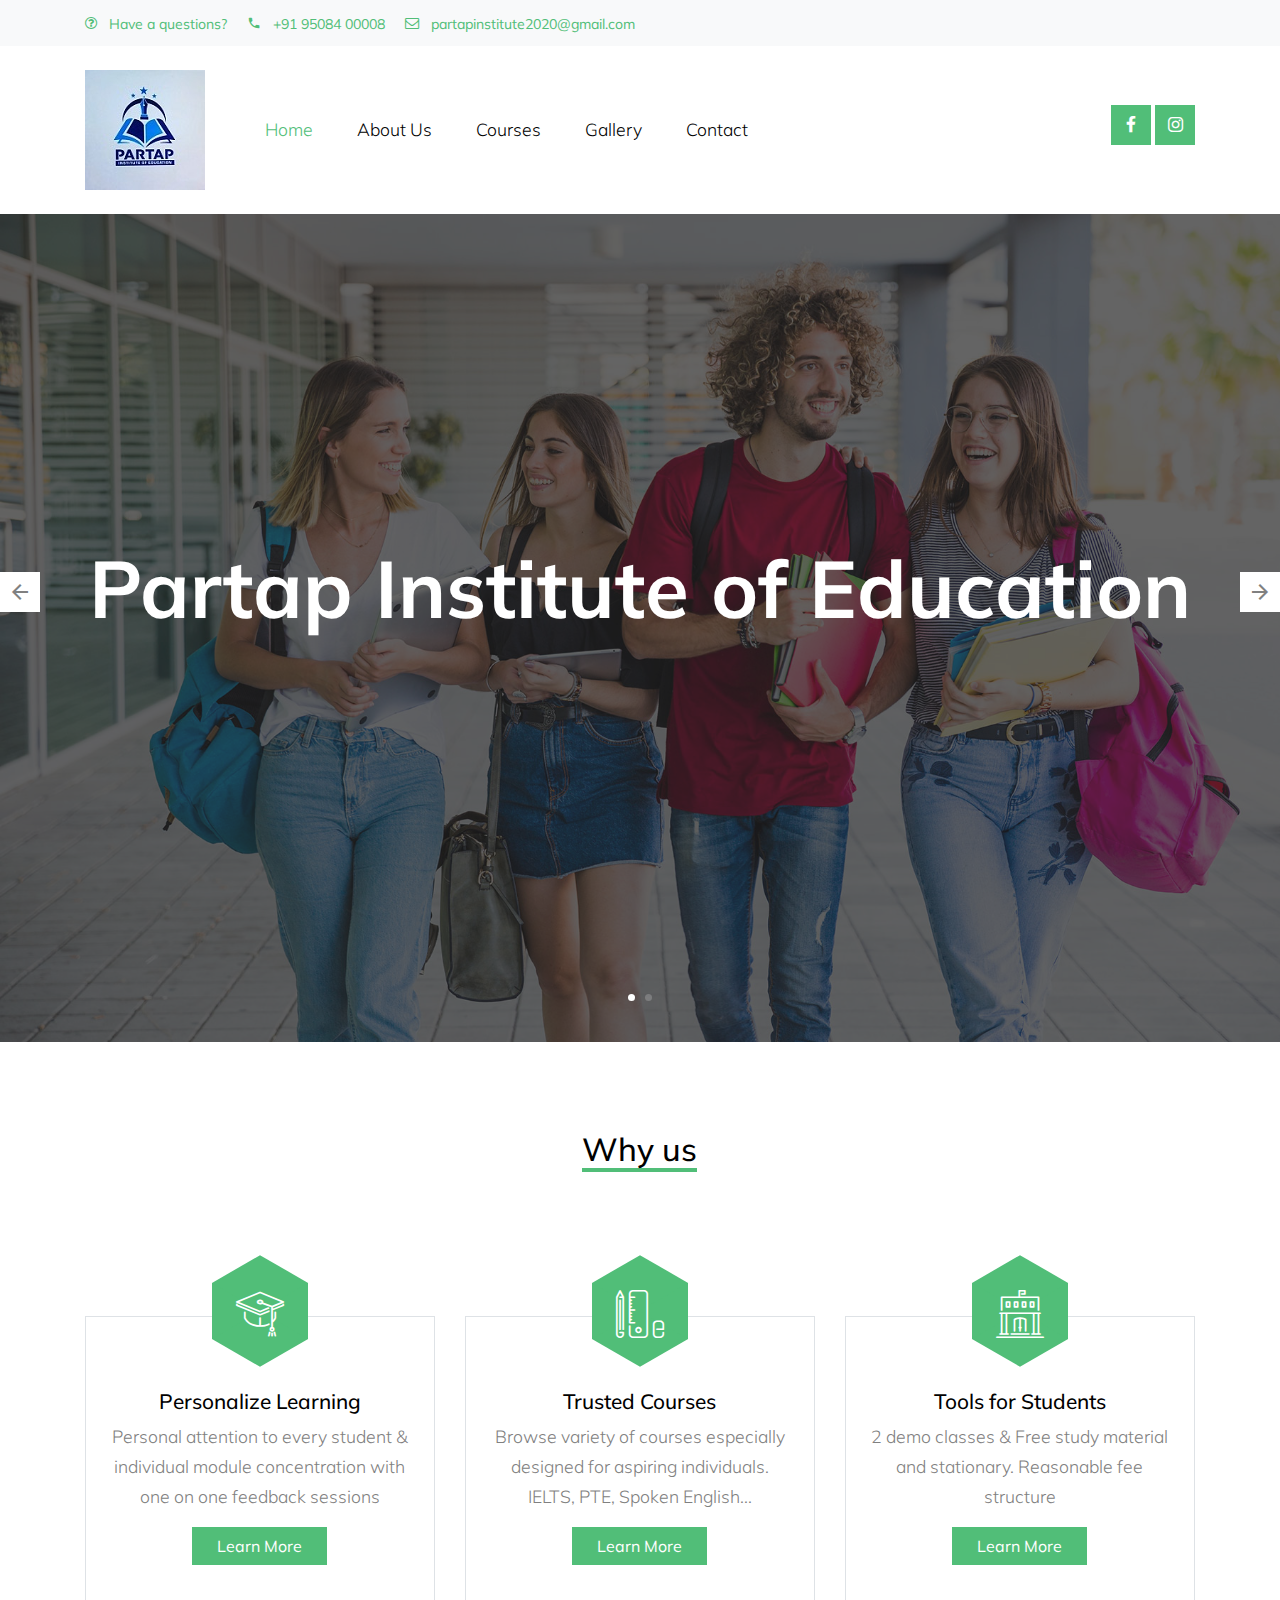
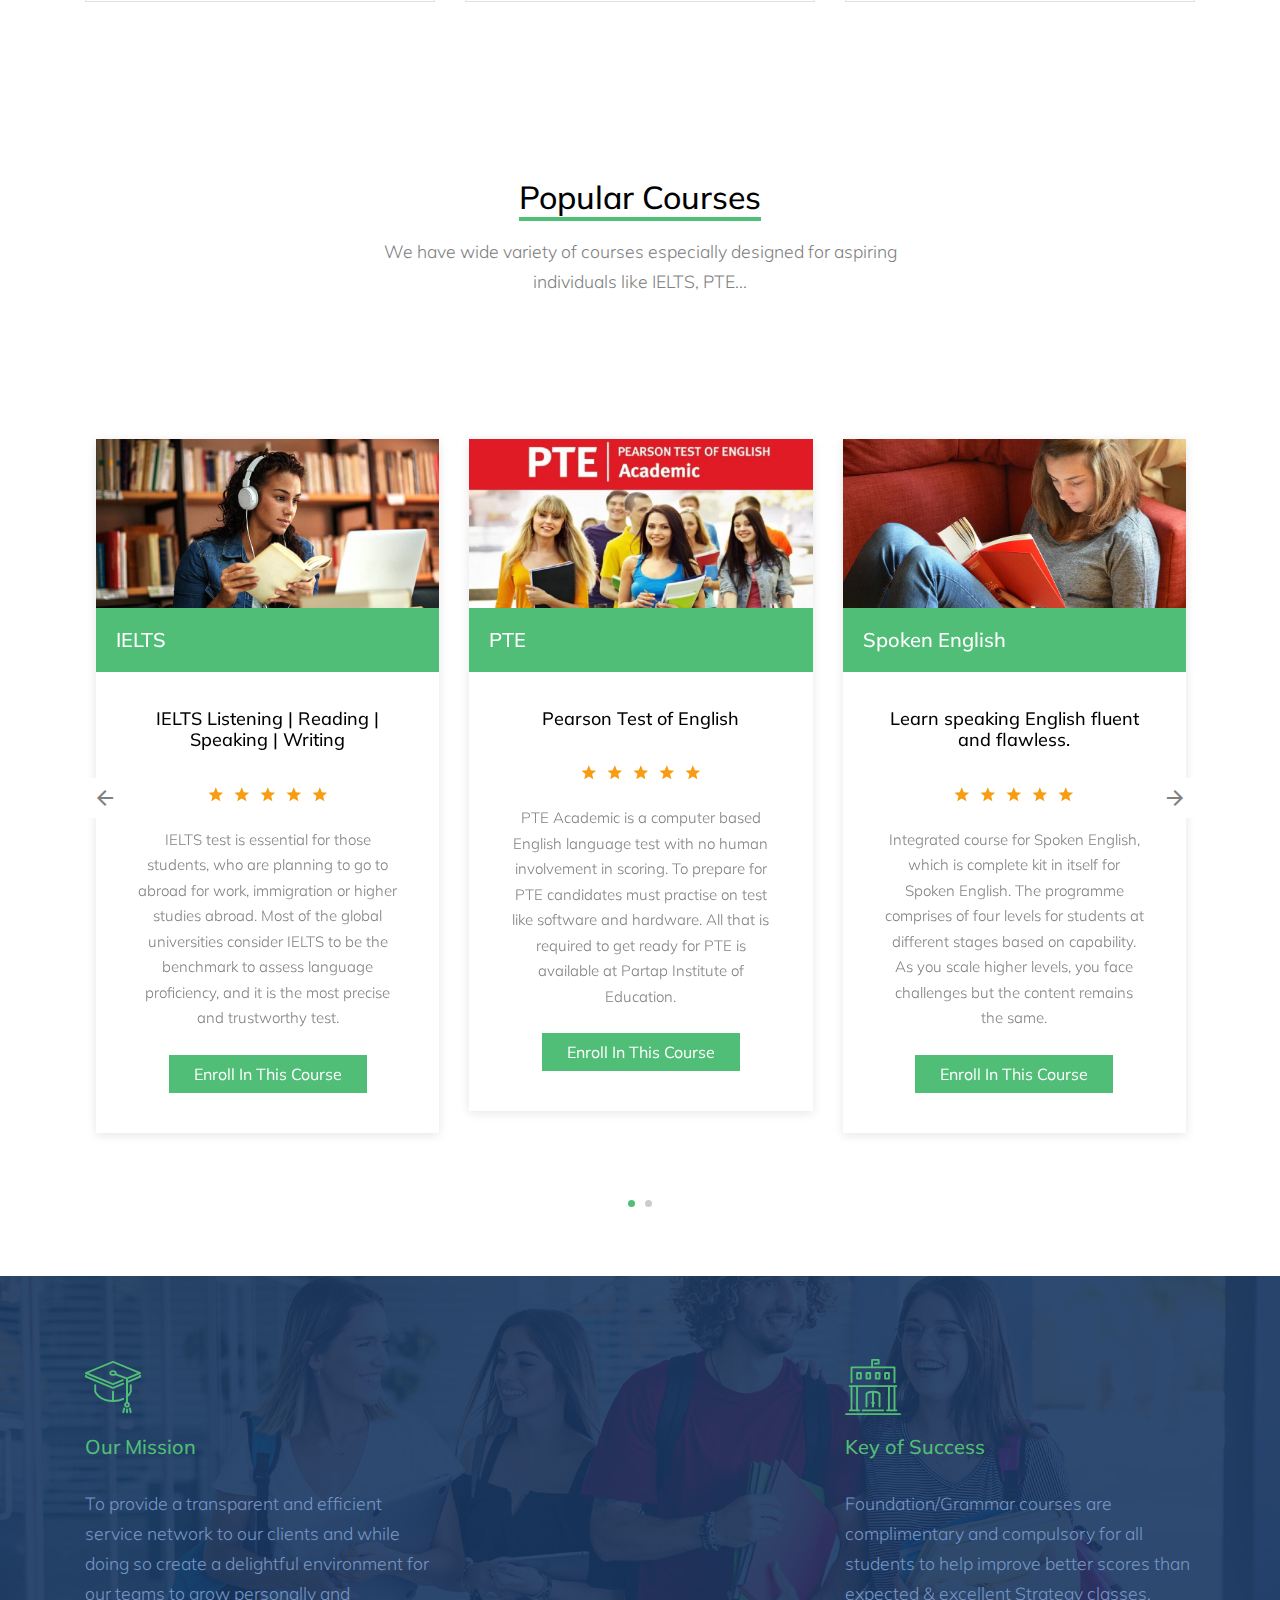
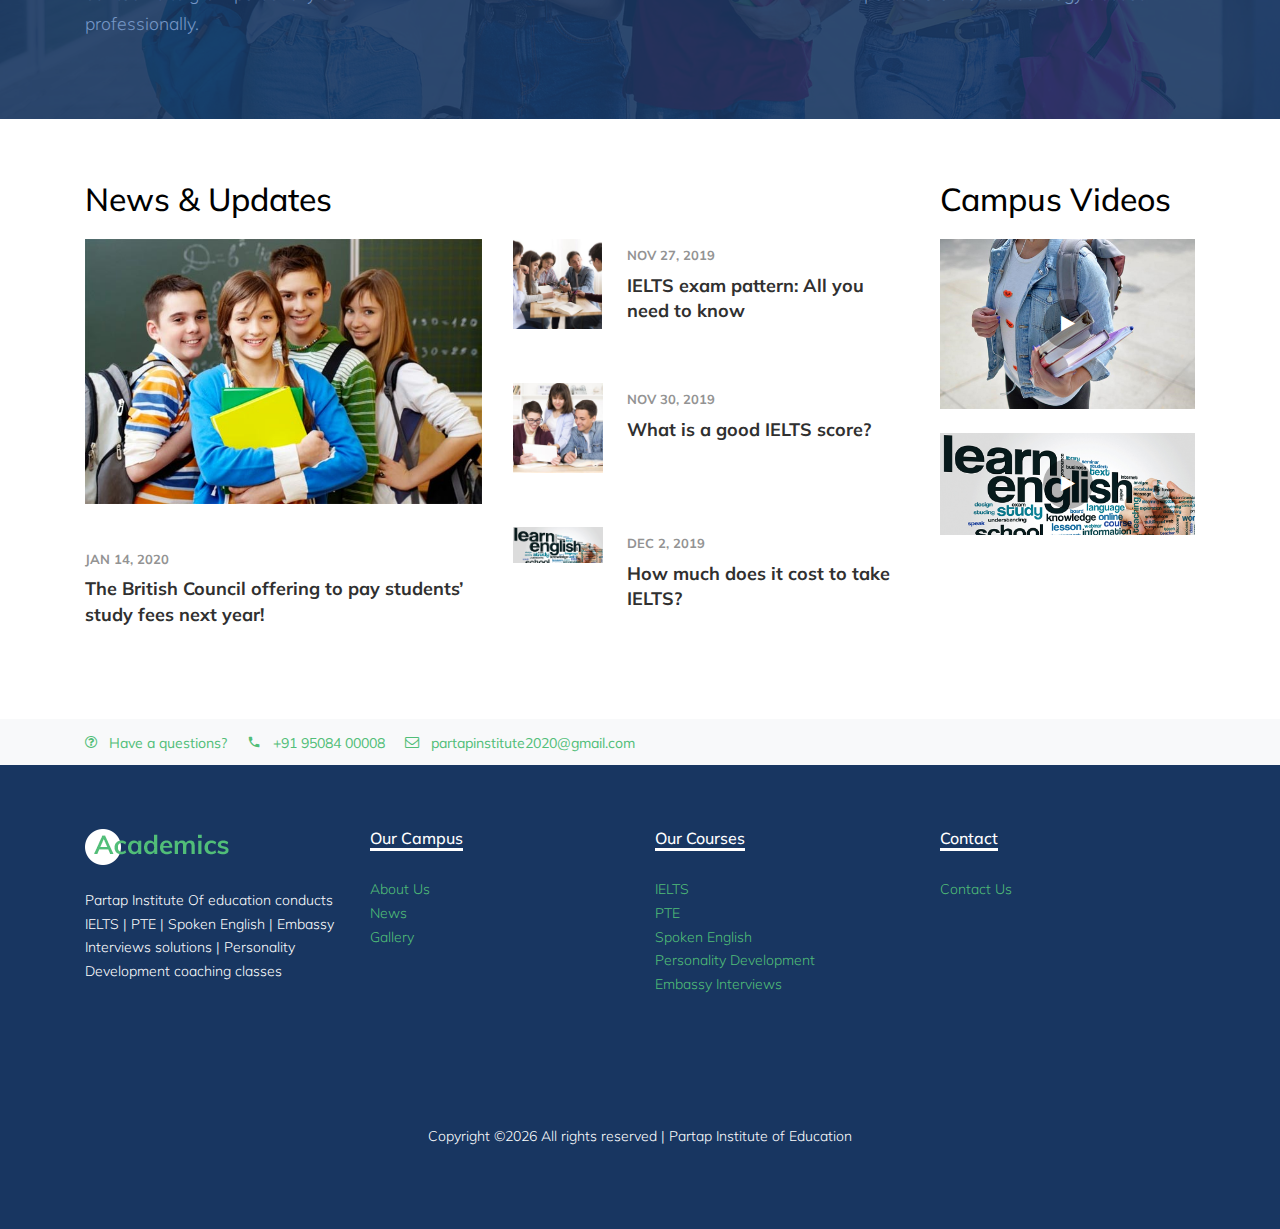
<file: index.html>
<!DOCTYPE html>
<html lang="en">

<head>
  <title>Partap Institute of Education</title>
  <meta charset="utf-8">
  <meta name="viewport" content="width=device-width, initial-scale=1, shrink-to-fit=no">


  <link href="https://fonts.googleapis.com/css?family=Muli:300,400,700,900" rel="stylesheet">
  <link rel="stylesheet" href="fonts/icomoon/style.css">

  <link rel="stylesheet" href="css/bootstrap.min.css">
  <link rel="stylesheet" href="css/jquery-ui.css">
  <link rel="stylesheet" href="css/owl.carousel.min.css">
  <link rel="stylesheet" href="css/owl.theme.default.min.css">
  <link rel="stylesheet" href="css/owl.theme.default.min.css">

  <link rel="stylesheet" href="css/jquery.fancybox.min.css">

  <link rel="stylesheet" href="css/bootstrap-datepicker.css">

  <link rel="stylesheet" href="fonts/flaticon/font/flaticon.css">

  <link rel="stylesheet" href="css/aos.css">
  <link href="css/jquery.mb.YTPlayer.min.css" media="all" rel="stylesheet" type="text/css">

  <link rel="stylesheet" href="css/style.css">



</head>

<body data-spy="scroll" data-target=".site-navbar-target" data-offset="300">

  <div class="site-wrap">

    <div class="site-mobile-menu site-navbar-target">
      <div class="site-mobile-menu-header">
        <div class="site-mobile-menu-close mt-3">
          <span class="icon-close2 js-menu-toggle"></span>
        </div>
      </div>
      <div class="site-mobile-menu-body"></div>
    </div>


    <div class="py-2 bg-light">
      <div class="container">
        <div class="row align-items-center">
          <div class="col-lg-9 d-none d-lg-block">
            <a href="#" class="small mr-3"><span class="icon-question-circle-o mr-2"></span> Have a questions?</a> 
            <a href="tel:+919508400008" class="small mr-3"><span class="icon-phone2 mr-2"></span> +91 95084 00008</a> 
            <a href="mailto:partapinstitute2020@gmail.com" class="small mr-3"><span class="icon-envelope-o mr-2"></span> partapinstitute2020@gmail.com</a> 
          </div>
         
        </div>
      </div>
    </div>
    <header class="site-navbar py-4 js-sticky-header site-navbar-target" role="banner">

      <div class="container">
        <div class="d-flex align-items-center">
          <div class="site-logo">
            <a href="index.html" class="d-block">
              <img src="images/logopioe.jpg" alt="Image" class="img-fluid">
            </a>
          </div>
          <div class="mr-auto">
            <nav class="site-navigation position-relative text-right" role="navigation">
              <ul class="site-menu main-menu js-clone-nav mr-auto d-none d-lg-block">
                <li class="active">
                  <a href="index.html" class="nav-link text-left">Home</a>
                </li>
                <li><a href="about.html" class="nav-link text-left">About Us</a></li>
                <li>
                  <a href="courses.html" class="nav-link text-left">Courses</a>
                </li>
				<li>
                  <a href="gallery.html" class="nav-link text-left">Gallery</a>
                </li>
                <li>
                    <a href="contact.html" class="nav-link text-left">Contact</a>
                  </li>
              </ul>                                                                                                                                                                                                                                                                                          </ul>
            </nav>

          </div>
          <div class="ml-auto">
            <div class="social-wrap">
              <a href="https://www.facebook.com/pioeielts/"><span class="icon-facebook"></span></a>
              
              <a href="https://www.instagram.com/ielts_institute__/"><span class="icon-instagram"></span></a>

              <a href="#" class="d-inline-block d-lg-none site-menu-toggle js-menu-toggle text-black"><span
                class="icon-menu h3"></span></a>
            </div>
          </div>
         
        </div>
      </div>
    </header>

    
    <div class="hero-slide owl-carousel site-blocks-cover">
      <div class="intro-section" style="background-image: url('images/hero_1.jpg');">
        <div class="container">
          <div class="row align-items-center">
            <div class="col-lg-12 mx-auto text-center" data-aos="fade-up">
              <h1>Partap Institute of Education</h1>
            </div>
          </div>
        </div>
      </div>

      <div class="intro-section" style="background-image: url('images/course_5.jpg');">
        <div class="container">
          <div class="row align-items-center">
            <div class="col-lg-12 mx-auto text-center" data-aos="fade-up">
              <h1>You Can Learn Anything</h1>
            </div>
          </div>
        </div>
      </div>

    </div>
    

    <div></div>

    <div class="site-section">
      <div class="container">
        <div class="row mb-5 justify-content-center text-center">
          <div class="col-lg-4 mb-5">
            <h2 class="section-title-underline mb-5">
              <span>Why us</span>
            </h2>
          </div>
        </div>
        <div class="row">
          <div class="col-lg-4 col-md-6 mb-4 mb-lg-0">

            <div class="feature-1 border">
              <div class="icon-wrapper bg-primary">
                <span class="flaticon-mortarboard text-white"></span>
              </div>
              <div class="feature-1-content">
                <h2>Personalize Learning</h2>
                <p>Personal attention to every student & individual module concentration with one on one feedback sessions</p>
                <p><a href="about.html" class="btn btn-primary px-4 rounded-0">Learn More</a></p>
              </div>
            </div>
          </div>
          <div class="col-lg-4 col-md-6 mb-4 mb-lg-0">
            <div class="feature-1 border">
              <div class="icon-wrapper bg-primary">
                <span class="flaticon-school-material text-white"></span>
              </div>
              <div class="feature-1-content">
                <h2>Trusted Courses</h2>
                <p>Browse variety of courses especially designed for aspiring individuals. IELTS, PTE, Spoken English...</p>
                <p><a href="about.html" class="btn btn-primary px-4 rounded-0">Learn More</a></p>
              </div>
            </div> 
          </div>
          <div class="col-lg-4 col-md-6 mb-4 mb-lg-0">
            <div class="feature-1 border">
              <div class="icon-wrapper bg-primary">
                <span class="flaticon-library text-white"></span>
              </div>
              <div class="feature-1-content">
                <h2>Tools for Students</h2>
                <p>2 demo classes & Free study material and stationary. Reasonable fee structure</p>
                <p><a href="about.html" class="btn btn-primary px-4 rounded-0">Learn More</a></p>
              </div>
            </div> 
          </div>
        </div>
      </div>
    </div>


    <div class="site-section">
      <div class="container">


        <div class="row mb-5 justify-content-center text-center">
          <div class="col-lg-6 mb-5">
            <h2 class="section-title-underline mb-3">
              <span>Popular Courses</span>
            </h2>
            <p>We have wide variety of courses especially designed for aspiring individuals like IELTS, PTE...</p>
          </div>
        </div>

        <div class="row">
          <div class="col-12">
              <div class="owl-slide-3 owl-carousel">
                  <div class="course-1-item">
                    <figure class="thumnail">
                      <a href="course-ielts.html"><img src="images/ielts-course.jpg" alt="Image" class="img-fluid"></a>
                     
                      <div class="category"><h3>IELTS</h3></div>  
                    </figure>
                    <div class="course-1-content pb-4">
                      <h2>IELTS Listening | Reading | Speaking | Writing</h2>
                      <div class="rating text-center mb-3">
                        <span class="icon-star2 text-warning"></span>
                        <span class="icon-star2 text-warning"></span>
                        <span class="icon-star2 text-warning"></span>
                        <span class="icon-star2 text-warning"></span>
                        <span class="icon-star2 text-warning"></span>
                      </div>
                      <p class="desc mb-4">IELTS test is essential for those students, who are planning to go to abroad for work, immigration or higher studies abroad. Most of the global universities consider IELTS to be the benchmark to assess language proficiency, and it is the most precise and trustworthy test. </p>
                      <p><a href="course-ielts.html" class="btn btn-primary rounded-0 px-4">Enroll In This Course</a></p>
                    </div>
                  </div>
      
                  <div class="course-1-item">
                    <figure class="thumnail">
                      <a href="course-pte.html"><img src="images/pte.jpg" alt="Image" class="img-fluid"></a>
                      
                      <div class="category"><h3>PTE</h3></div>  
                    </figure>
                    <div class="course-1-content pb-4">
                      <h2>Pearson Test of English</h2>
                      <div class="rating text-center mb-3">
                        <span class="icon-star2 text-warning"></span>
                        <span class="icon-star2 text-warning"></span>
                        <span class="icon-star2 text-warning"></span>
                        <span class="icon-star2 text-warning"></span>
                        <span class="icon-star2 text-warning"></span>
                      </div>
                      <p class="desc mb-4">PTE Academic is a computer based English language test with no human involvement in scoring. To prepare for PTE candidates must practise on test like software and hardware. All that is required to get ready for PTE is available at Partap Institute of Education.</p>
                      <p><a href="course-pte.html" class="btn btn-primary rounded-0 px-4">Enroll In This Course</a></p>
                    </div>
                  </div>
      
                  <div class="course-1-item">
                    <figure class="thumnail">
                      <a href="course-spoken-english.html"><img src="images/spoken-english-1.jpg" alt="Image" class="img-fluid"></a>
                      
                      <div class="category"><h3>Spoken English</h3></div>  
                    </figure>
                    <div class="course-1-content pb-4">
                      <h2>Learn speaking English fluent and flawless.</h2>
                      <div class="rating text-center mb-3">
                        <span class="icon-star2 text-warning"></span>
                        <span class="icon-star2 text-warning"></span>
                        <span class="icon-star2 text-warning"></span>
                        <span class="icon-star2 text-warning"></span>
                        <span class="icon-star2 text-warning"></span>
                      </div>
                      <p class="desc mb-4">Integrated course for Spoken English, which is complete kit in itself for Spoken English. The programme comprises of four levels for students at different stages based on capability. As you scale higher levels, you face challenges but the content remains the same.</p>
                      <p><a href="courses-spoken-english.html" class="btn btn-primary rounded-0 px-4">Enroll In This Course</a></p>
                    </div>
                  </div>

                  <div class="course-1-item">
                    <figure class="thumnail">
                        <a href="course-personality.html"><img src="images/personality.png" alt="Image" class="img-fluid"></a>
                     
                      <div class="category"><h3>Personality Development</h3></div>  
                    </figure>
                    <div class="course-1-content pb-4">
                      <h2>Beauty attracts the eye but personality captures the heart</h2>
                      <div class="rating text-center mb-3">
                        <span class="icon-star2 text-warning"></span>
                        <span class="icon-star2 text-warning"></span>
                        <span class="icon-star2 text-warning"></span>
                        <span class="icon-star2 text-warning"></span>
                        <span class="icon-star2 text-warning"></span>
                      </div>
                      <p class="desc mb-4">Our Personality Development programme enables an individual to improve oneself by improving the manner in which one can feel, think and behave. It is about improving an entity or a cluster of qualities which would help in achieving and presenting oneself in a better manner.</p>
                      <p><a href="course-personality.html" class="btn btn-primary rounded-0 px-4">Enroll In This Course</a></p>
                    </div>
                  </div>
      
                  <div class="course-1-item">
                    <figure class="thumnail">
                        <a href="course-interview.html"><img src="images/interview.jpg" alt="Image" class="img-fluid"></a>
                      
                      <div class="category"><h3>Embassy Interviews</h3></div>  
                    </figure>
                    <div class="course-1-content pb-4">
                      <h2>How To Crack Embassy interviews?</h2>
                      <div class="rating text-center mb-3">
                        <span class="icon-star2 text-warning"></span>
                        <span class="icon-star2 text-warning"></span>
                        <span class="icon-star2 text-warning"></span>
                        <span class="icon-star2 text-warning"></span>
                        <span class="icon-star2 text-warning"></span>
                      </div>
                      <p class="desc mb-4">At PIE, we offer you a course that will go a long way in the event of a job change or seeking an admission in an international college/university. The tips of cracking an embassy interviews will be provided. The students learn effective techniques to groom themselves to face any type of interview.</p>
                      <p><a href="course-interview.html" class="btn btn-primary rounded-0 px-4">Enroll In This Course</a></p>
                    </div>
                  </div>
      
      
              </div>
      
          </div>
        </div>

        
        
      </div>
    </div>

    


    <!-- // 05 - Block -->
 
    

    <div class="section-bg style-1" style="background-image: url('images/hero_1.jpg');">
      <div class="container">
        <div class="row">
          <div class="col-lg-4 col-md-6 mb-5 mb-lg-0">
            <span class="icon flaticon-mortarboard"></span>
            <h3>Our Mission</h3>
            <p>To provide a transparent and efficient service network to our clients and while doing so create a delightful environment for our teams to grow personally and professionally.</p>
          </div>
          <div class="col-lg-4 col-md-6 mb-5 mb-lg-0">
            
            
          </div>
          <div class="col-lg-4 col-md-6 mb-5 mb-lg-0">
            <span class="icon flaticon-library"></span>
            <h3>Key of Success</h3>
            <p>Foundation/Grammar courses are complimentary and compulsory for all students to help improve better scores than expected & excellent Strategy classes.</p>
          </div>
        </div>
      </div>
    </div>
    
    <div class="news-updates" id="news">
      <div class="container">
         
        <div class="row">
          <div class="col-lg-9">
             <div class="section-heading">
              <h2 class="text-black">News &amp; Updates</h2>
              
            </div>
            <div class="row">
              <div class="col-lg-6">
                <div class="post-entry-big">
                  <a href="https://indiaeducationdiary.in/the-british-council-offering-to-pay-students-study-fees-next-year/" class="img-link"><img src="images/blog_large_1.jpg" alt="Image" class="img-fluid"></a>
                  <div class="post-content">
                    <div class="post-meta"> 
                      <a href="https://indiaeducationdiary.in/the-british-council-offering-to-pay-students-study-fees-next-year/">Jan 14, 2020</a>
                     
                      
                    </div>
                    <h3 class="post-heading"><a href="https://indiaeducationdiary.in/the-british-council-offering-to-pay-students-study-fees-next-year/">The British Council offering to pay students’ study fees next year!</a></h3>
                  </div>
                </div>
              </div>
              <div class="col-lg-6">
                <div class="post-entry-big horizontal d-flex mb-4">
                  <a href="https://timesofindia.indiatimes.com/home/education/times-study-abroad/top-news/ielts-exam-pattern-all-you-need-to-know/articleshow/72254904.cms" class="img-link mr-4"><img src="images/blog_1.jpg" alt="Image" class="img-fluid"></a>
                  <div class="post-content">
                    <div class="post-meta">
                      <a href="#">Nov 27, 2019</a>
                    
                     
                    </div>
                    <h3 class="post-heading"><a href="https://timesofindia.indiatimes.com/home/education/times-study-abroad/top-news/ielts-exam-pattern-all-you-need-to-know/articleshow/72254904.cms">IELTS exam pattern: All you need to know</a></h3>
                  </div>
                </div>

                <div class="post-entry-big horizontal d-flex mb-4">
                  <a href="https://timesofindia.indiatimes.com/home/education/times-study-abroad/top-news/what-is-a-good-ielts-score/articleshow/72273469.cms" class="img-link mr-4"><img src="images/blog_2.jpg" alt="Image" class="img-fluid"></a>
                  <div class="post-content">
                    <div class="post-meta">
                      <a href="#">Nov 30, 2019</a>
                     
                      
                    </div>
                    <h3 class="post-heading"><a href="https://timesofindia.indiatimes.com/home/education/times-study-abroad/top-news/what-is-a-good-ielts-score/articleshow/72273469.cms">What is a good IELTS score?</a></h3>
                  </div>
                </div>

                <div class="post-entry-big horizontal d-flex mb-4">
                  <a href="https://timesofindia.indiatimes.com/home/education/times-study-abroad/top-news/how-much-does-it-cost-to-take-ielts/articleshow/72328257.cms" class="img-link mr-4"><img src="images/spoken-english.jpg" alt="Image" class="img-fluid"></a>
                  <div class="post-content">
                    <div class="post-meta">
                      <a href="#">Dec 2, 2019</a>
                      
                      
                    </div>
                    <h3 class="post-heading"><a href="https://timesofindia.indiatimes.com/home/education/times-study-abroad/top-news/how-much-does-it-cost-to-take-ielts/articleshow/72328257.cms">How much does it cost to take IELTS?</a></h3>
                  </div>
                </div>
              </div>
            </div>
          </div>
          <div class="col-lg-3">
            <div class="section-heading">
              <h2 class="text-black">Campus Videos</h2>
           
            </div>
            <a href="https://vimeo.com/45830194" class="video-1 mb-4" data-fancybox="" data-ratio="2">
              <span class="play">
                <span class="icon-play"></span>
              </span>
              <img src="images/course_5.jpg" alt="Image" class="img-fluid">
            </a>
            <a href="https://vimeo.com/45830194" class="video-1 mb-4" data-fancybox="" data-ratio="2">
                <span class="play">
                  <span class="icon-play"></span>
                </span>
                <img src="images/spoken-english.jpg" alt="Image" class="img-fluid">
              </a>
          </div>
        </div>
      </div>
    </div>

 <div class="py-2 bg-light">
      <div class="container">
        <div class="row align-items-center">
          <div class="col-lg-9 d-none d-lg-block">
            <a href="#" class="small mr-3"><span class="icon-question-circle-o mr-2"></span> Have a questions?</a>
            <a href="tel:+919508400008" class="small mr-3"><span class="icon-phone2 mr-2"></span> +91 95084 00008</a> 
            <a href="mailto:partapinstitute2020@gmail.com" class="small mr-3"><span class="icon-envelope-o mr-2"></span> partapinstitute2020@gmail.com</a> 
          </div>
         
        </div>
      </div>
    </div>
    <div class="footer">
      <div class="container">
        <div class="row">
          <div class="col-lg-3">
            <p class="mb-4"><img src="images/logo.png" alt="Image" class="img-fluid"></p>
            <p>Partap Institute Of education conducts IELTS | PTE | Spoken English | Embassy Interviews solutions | Personality Development coaching classes</p>  
            
          </div>
          <div class="col-lg-3">
            <h3 class="footer-heading"><span>Our Campus</span></h3>
            <ul class="list-unstyled">
                <li><a href="about.html">About Us</a></li>
                <li><a href="index.html#news">News</a></li>
                <li><a href="about.html#teachers">Gallery</a></li>

            </ul>
          </div>
          <div class="col-lg-3">
              <h3 class="footer-heading"><span>Our Courses</span></h3>
              <ul class="list-unstyled">
                  <li><a href="course-ielts.html">IELTS</a></li>
                  <li><a href="course-pte.html">PTE</a></li>
                  <li><a href="course-spoken-english.html">Spoken English</a></li>
                  <li><a href="course-personality.html">Personality Development</a></li>
                  <li><a href="course-interview.html">Embassy Interviews</a></li>
                 
              </ul>
          </div>
          <div class="col-lg-3">
              <h3 class="footer-heading"><span>Contact</span></h3>
              <ul class="list-unstyled">
                  <li><a href="contact.html">Contact Us</a></li>
                  
              </ul>
          </div>
        </div>

        <div class="row">
          <div class="col-12">
            <div class="copyright">
                <p>
                    <!-- Link back to Colorlib can't be removed. Template is licensed under CC BY 3.0. -->
                    Copyright &copy;<script>document.write(new Date().getFullYear());</script> All rights reserved | Partap Institute of Education</a>
                    <!-- Link back to Colorlib can't be removed. Template is licensed under CC BY 3.0. -->
                    </p>
            </div>
          </div>
        </div>
      </div>
    </div>
    

  </div>
  <!-- .site-wrap -->


  <!-- loader -->
  <div id="loader" class="show fullscreen"><svg class="circular" width="48px" height="48px"><circle class="path-bg" cx="24" cy="24" r="22" fill="none" stroke-width="4" stroke="#eeeeee"/><circle class="path" cx="24" cy="24" r="22" fill="none" stroke-width="4" stroke-miterlimit="10" stroke="#51be78"/></svg></div>

  <script src="js/jquery-3.3.1.min.js"></script>
  <script src="js/jquery-migrate-3.0.1.min.js"></script>
  <script src="js/jquery-ui.js"></script>
  <script src="js/popper.min.js"></script>
  <script src="js/bootstrap.min.js"></script>
  <script src="js/owl.carousel.min.js"></script>
  <script src="js/jquery.stellar.min.js"></script>
  <script src="js/jquery.countdown.min.js"></script>
  <script src="js/bootstrap-datepicker.min.js"></script>
  <script src="js/jquery.easing.1.3.js"></script>
  <script src="js/aos.js"></script>
  <script src="js/jquery.fancybox.min.js"></script>
  <script src="js/jquery.sticky.js"></script>
  <script src="js/jquery.mb.YTPlayer.min.js"></script>




  <script src="js/main.js"></script>

</body>

</html>
</file>
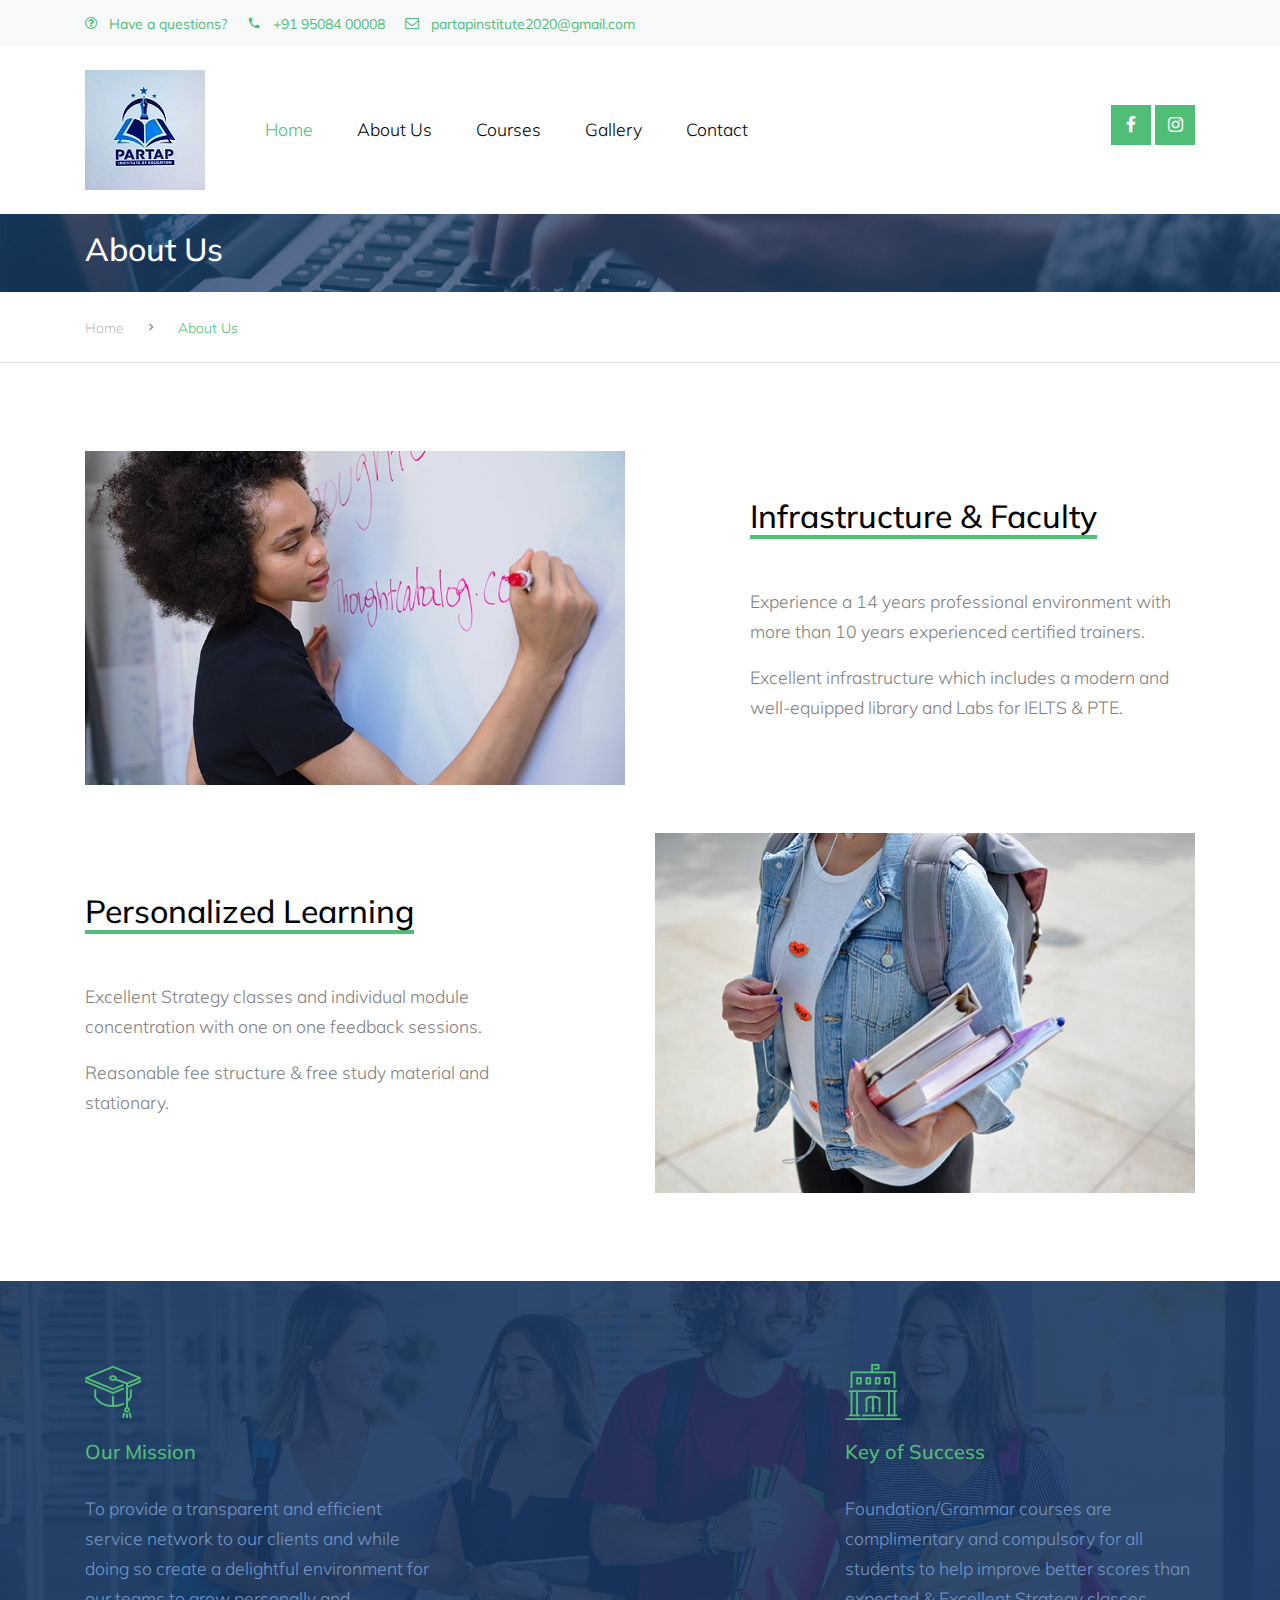
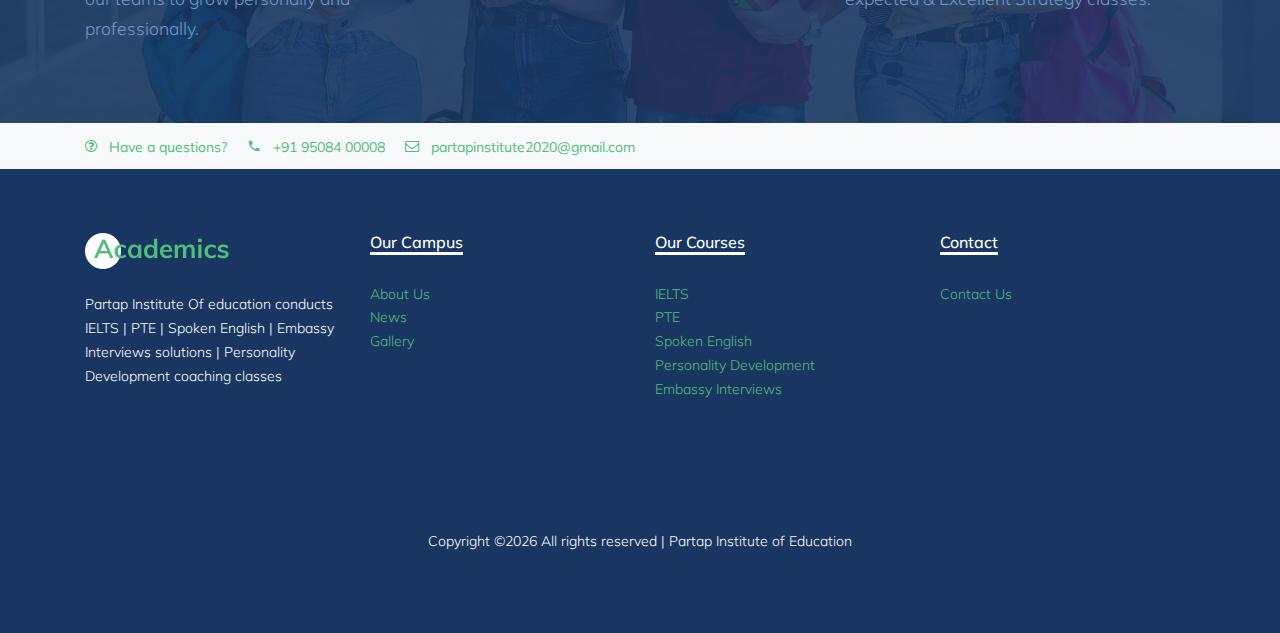
<file: about.html>
<!DOCTYPE html>
<html lang="en">

<head>
  <title>Partap Institute of Education</title>
  <meta charset="utf-8">
  <meta name="viewport" content="width=device-width, initial-scale=1, shrink-to-fit=no">


  <link href="https://fonts.googleapis.com/css?family=Muli:300,400,700,900" rel="stylesheet">
  <link rel="stylesheet" href="fonts/icomoon/style.css">

  <link rel="stylesheet" href="css/bootstrap.min.css">
  <link rel="stylesheet" href="css/jquery-ui.css">
  <link rel="stylesheet" href="css/owl.carousel.min.css">
  <link rel="stylesheet" href="css/owl.theme.default.min.css">
  <link rel="stylesheet" href="css/owl.theme.default.min.css">

  <link rel="stylesheet" href="css/jquery.fancybox.min.css">

  <link rel="stylesheet" href="css/bootstrap-datepicker.css">

  <link rel="stylesheet" href="fonts/flaticon/font/flaticon.css">

  <link rel="stylesheet" href="css/aos.css">
  <link href="css/jquery.mb.YTPlayer.min.css" media="all" rel="stylesheet" type="text/css">

  <link rel="stylesheet" href="css/style.css">



</head>

<body data-spy="scroll" data-target=".site-navbar-target" data-offset="300">

  <div class="site-wrap">

    <div class="site-mobile-menu site-navbar-target">
      <div class="site-mobile-menu-header">
        <div class="site-mobile-menu-close mt-3">
          <span class="icon-close2 js-menu-toggle"></span>
        </div>
      </div>
      <div class="site-mobile-menu-body"></div>
    </div>


    <div class="py-2 bg-light">
      <div class="container">
        <div class="row align-items-center">
          <div class="col-lg-9 d-none d-lg-block">
            <a href="#" class="small mr-3"><span class="icon-question-circle-o mr-2"></span> Have a questions?</a> 
            <a href="tel:+919508400008" class="small mr-3"><span class="icon-phone2 mr-2"></span> +91 95084 00008</a> 
            <a href="mailto:partapinstitute2020@gmail.com" class="small mr-3"><span class="icon-envelope-o mr-2"></span> partapinstitute2020@gmail.com</a> 
          </div>
         
        </div>
      </div>
    </div>
    <header class="site-navbar py-4 js-sticky-header site-navbar-target" role="banner">

      <div class="container">
        <div class="d-flex align-items-center">
          <div class="site-logo">
            <a href="http://www.partapinstitute.com/index.html" class="d-block">
              <img src="images/logopioe.jpg" alt="Image" class="img-fluid">
            </a>
          </div>
        <div class="mr-auto">
            <nav class="site-navigation position-relative text-right" role="navigation">
              <ul class="site-menu main-menu js-clone-nav mr-auto d-none d-lg-block">
                <li class="active">
                  <a href="index.html" class="nav-link text-left">Home</a>
                </li>
                <li><a href="about.html" class="nav-link text-left">About Us</a></li>
                <li>
                  <a href="courses.html" class="nav-link text-left">Courses</a>
                </li>
				<li>
                  <a href="gallery.html" class="nav-link text-left">Gallery</a>
                </li>
                <li>
                    <a href="contact.html" class="nav-link text-left">Contact</a>
                  </li>
              </ul>                                                                                                                                                                                                                                                                                          </ul>
            </nav>

          </div>
          <div class="ml-auto">
            <div class="social-wrap">
              <a href="https://www.facebook.com/pioeielts/"><span class="icon-facebook"></span></a>
              
              <a href="https://www.instagram.com/ielts_institute__/"><span class="icon-instagram"></span></a>

              <a href="#" class="d-inline-block d-lg-none site-menu-toggle js-menu-toggle text-black"><span
                class="icon-menu h3"></span></a>
            </div>
          </div>
         
        </div>
      </div>
    </header>


    
    <div class="site-section ftco-subscribe-1 site-blocks-cover pb-4" style="background-image: url('images/bg_1.jpg')">
        <div class="container">
          <div class="row align-items-end">
            <div class="col-lg-7">
              <h2 class="mb-0">About Us</h2>
             
            </div>
          </div>
        </div>
      </div> 
    

    <div class="custom-breadcrumns border-bottom">
      <div class="container">
        <a href="#">Home</a>
        <span class="mx-3 icon-keyboard_arrow_right"></span>
        <span class="current">About Us</span>
      </div>
    </div>



    <div class="site-section">
        <div class="container">
            <div class="row mb-5">
                <div class="col-lg-6 mb-lg-0 mb-4">
                    <img src="images/course_4.jpg" alt="Image" class="img-fluid"> 
                </div>
                <div class="col-lg-5 ml-auto align-self-center">
                    <h2 class="section-title-underline mb-5">
                        <span>Infrastructure & Faculty</span>
                    </h2>
                    <p>Experience a 14 years professional environment with more than 10 years experienced certified trainers.</p>
                    <p>Excellent infrastructure which includes a modern and well-equipped library and Labs for IELTS & PTE.</p>
                </div>
            </div>

            <div class="row">
                    <div class="col-lg-6 order-1 order-lg-2 mb-4 mb-lg-0">
                        <img src="images/course_5.jpg" alt="Image" class="img-fluid"> 
                    </div>
                    <div class="col-lg-5 mr-auto align-self-center order-2 order-lg-1">
                        <h2 class="section-title-underline mb-5">
                            <span>Personalized Learning</span>
                        </h2>
                        <p>Excellent Strategy classes and individual module concentration with one on one feedback sessions.</p>
                        <p>Reasonable fee structure & free study material and stationary.</p>
                    </div>
                </div>
        </div>
    </div>

   <div class="section-bg style-1" style="background-image: url('images/hero_1.jpg');">
      <div class="container">
        <div class="row">
          <div class="col-lg-4 col-md-6 mb-5 mb-lg-0">
            <span class="icon flaticon-mortarboard"></span>
            <h3>Our Mission</h3>
            <p>To provide a transparent and efficient service network to our clients and while doing so create a delightful environment for our teams to grow personally and professionally.</p>
          </div>
          <div class="col-lg-4 col-md-6 mb-5 mb-lg-0">
            
            
          </div>
          <div class="col-lg-4 col-md-6 mb-5 mb-lg-0">
            <span class="icon flaticon-library"></span>
            <h3>Key of Success</h3>
            <p>Foundation/Grammar courses are complimentary and compulsory for all students to help improve better scores than expected & Excellent Strategy classes.</p>
          </div>
        </div>
      </div>
	</div>
       



    <div class="py-2 bg-light">
      <div class="container">
        <div class="row align-items-center">
          <div class="col-lg-9 d-none d-lg-block">
            <a href="#" class="small mr-3"><span class="icon-question-circle-o mr-2"></span> Have a questions?</a>
            <a href="tel:+919508400008" class="small mr-3"><span class="icon-phone2 mr-2"></span> +91 95084 00008</a> 
            <a href="mailto:partapinstitute2020@gmail.com" class="small mr-3"><span class="icon-envelope-o mr-2"></span> partapinstitute2020@gmail.com</a> 
          </div>
         
        </div>
      </div>
    </div>
    <div class="footer">
      <div class="container">
        <div class="row">
          <div class="col-lg-3">
            <p class="mb-4"><img src="images/logo.png" alt="Image" class="img-fluid"></p>
            <p>Partap Institute Of education conducts IELTS | PTE | Spoken English | Embassy Interviews solutions | Personality Development coaching classes</p>  
            
          </div>
          <div class="col-lg-3">
            <h3 class="footer-heading"><span>Our Campus</span></h3>
            <ul class="list-unstyled">
                <li><a href="about.html">About Us</a></li>
                <li><a href="index.html#news">News</a></li>
                <li><a href="about.html#teachers">Gallery</a></li>

            </ul>
          </div>
          <div class="col-lg-3">
              <h3 class="footer-heading"><span>Our Courses</span></h3>
              <ul class="list-unstyled">
                  <li><a href="course-ielts.html">IELTS</a></li>
                  <li><a href="course-pte.html">PTE</a></li>
                  <li><a href="course-spoken-english.html">Spoken English</a></li>
                  <li><a href="course-personality.html">Personality Development</a></li>
                  <li><a href="course-interview.html">Embassy Interviews</a></li>
                 
              </ul>
          </div>
          <div class="col-lg-3">
              <h3 class="footer-heading"><span>Contact</span></h3>
              <ul class="list-unstyled">
                  <li><a href="contact.html">Contact Us</a></li>
                  
              </ul>
          </div>
        </div>

        <div class="row">
          <div class="col-12">
            <div class="copyright">
                <p>
                    <!-- Link back to Colorlib can't be removed. Template is licensed under CC BY 3.0. -->
                    Copyright &copy;<script>document.write(new Date().getFullYear());</script> All rights reserved | Partap Institute of Education</a>
                    <!-- Link back to Colorlib can't be removed. Template is licensed under CC BY 3.0. -->
                    </p>
            </div>
          </div>
        </div>
      </div>
    </div>
    

  </div>
  <!-- .site-wrap -->


  <!-- loader -->
  <div id="loader" class="show fullscreen"><svg class="circular" width="48px" height="48px"><circle class="path-bg" cx="24" cy="24" r="22" fill="none" stroke-width="4" stroke="#eeeeee"/><circle class="path" cx="24" cy="24" r="22" fill="none" stroke-width="4" stroke-miterlimit="10" stroke="#51be78"/></svg></div>

  <script src="js/jquery-3.3.1.min.js"></script>
  <script src="js/jquery-migrate-3.0.1.min.js"></script>
  <script src="js/jquery-ui.js"></script>
  <script src="js/popper.min.js"></script>
  <script src="js/bootstrap.min.js"></script>
  <script src="js/owl.carousel.min.js"></script>
  <script src="js/jquery.stellar.min.js"></script>
  <script src="js/jquery.countdown.min.js"></script>
  <script src="js/bootstrap-datepicker.min.js"></script>
  <script src="js/jquery.easing.1.3.js"></script>
  <script src="js/aos.js"></script>
  <script src="js/jquery.fancybox.min.js"></script>
  <script src="js/jquery.sticky.js"></script>
  <script src="js/jquery.mb.YTPlayer.min.js"></script>




  <script src="js/main.js"></script>

</body>

</html>
</file>
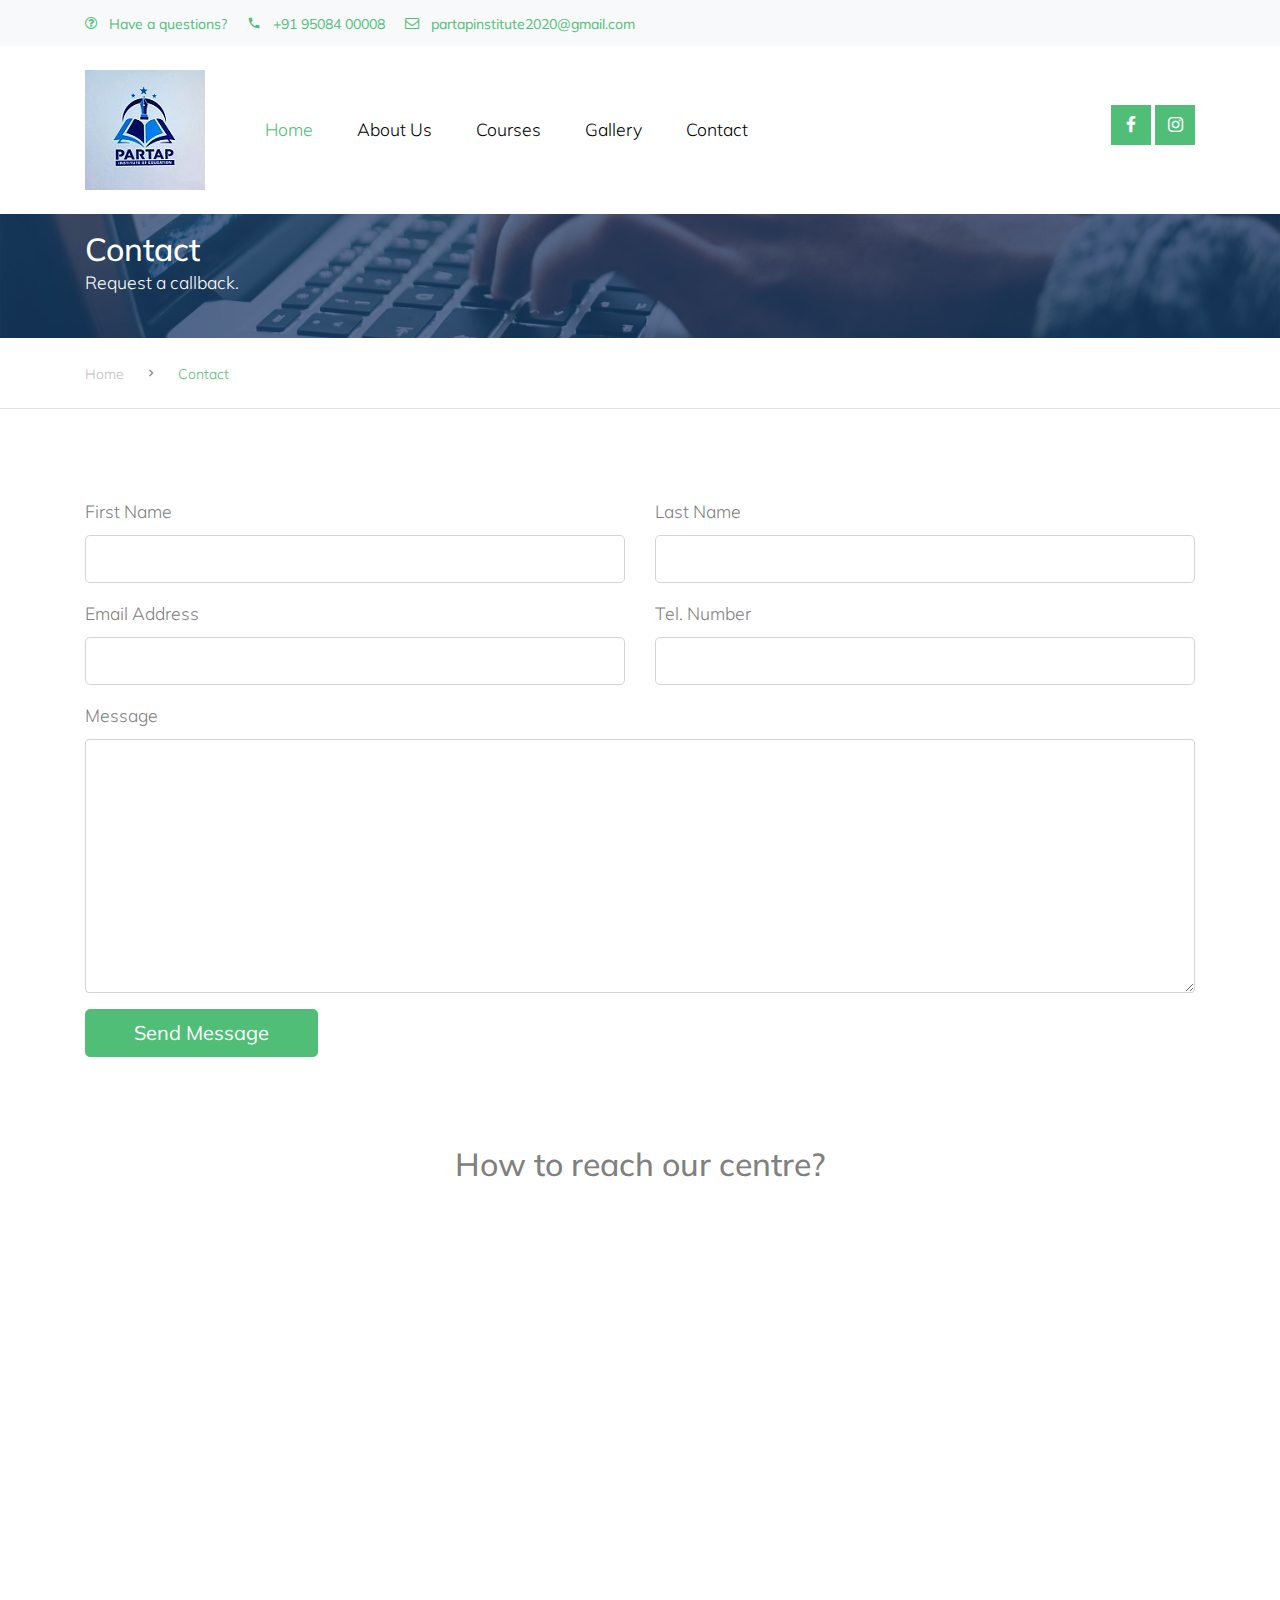
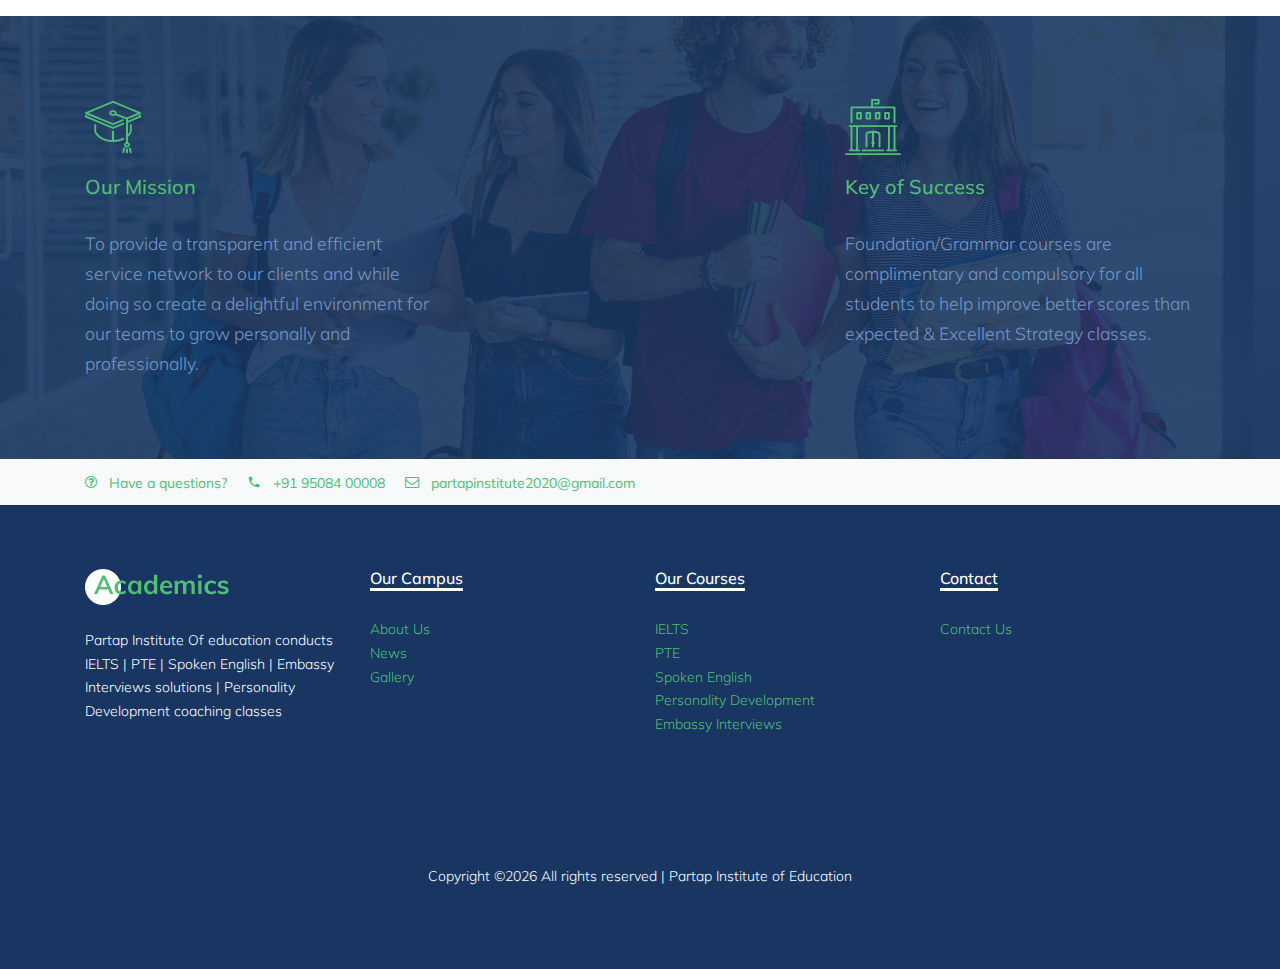
<file: contact.html>
<!DOCTYPE html>
<html lang="en">

<head>
  <title>Partap Institute of Education</title>
  <meta charset="utf-8">
  <meta name="viewport" content="width=device-width, initial-scale=1, shrink-to-fit=no">


  <link href="https://fonts.googleapis.com/css?family=Muli:300,400,700,900" rel="stylesheet">
  <link rel="stylesheet" href="fonts/icomoon/style.css">

  <link rel="stylesheet" href="css/bootstrap.min.css">
  <link rel="stylesheet" href="css/jquery-ui.css">
  <link rel="stylesheet" href="css/owl.carousel.min.css">
  <link rel="stylesheet" href="css/owl.theme.default.min.css">
  <link rel="stylesheet" href="css/owl.theme.default.min.css">

  <link rel="stylesheet" href="css/jquery.fancybox.min.css">

  <link rel="stylesheet" href="css/bootstrap-datepicker.css">

  <link rel="stylesheet" href="fonts/flaticon/font/flaticon.css">

  <link rel="stylesheet" href="css/aos.css">
  <link href="css/jquery.mb.YTPlayer.min.css" media="all" rel="stylesheet" type="text/css">

  <link rel="stylesheet" href="css/style.css">



</head>

<body data-spy="scroll" data-target=".site-navbar-target" data-offset="300">

  <div class="site-wrap">

    <div class="site-mobile-menu site-navbar-target">
      <div class="site-mobile-menu-header">
        <div class="site-mobile-menu-close mt-3">
          <span class="icon-close2 js-menu-toggle"></span>
        </div>
      </div>
      <div class="site-mobile-menu-body"></div>
    </div>


    <div class="py-2 bg-light">
      <div class="container">
        <div class="row align-items-center">
          <div class="col-lg-9 d-none d-lg-block">
            <a href="#" class="small mr-3"><span class="icon-question-circle-o mr-2"></span> Have a questions?</a> 
            <a href="tel:+919508400008" class="small mr-3"><span class="icon-phone2 mr-2"></span> +91 95084 00008</a> 
            <a href="mailto:partapinstitute2020@gmail.com" class="small mr-3"><span class="icon-envelope-o mr-2"></span> partapinstitute2020@gmail.com</a> 
          </div>
         
        </div>
      </div>
    </div>
    <header class="site-navbar py-4 js-sticky-header site-navbar-target" role="banner">

      <div class="container">
        <div class="d-flex align-items-center">
          <div class="site-logo">
            <a href="http://www.partapinstitute.com/index.html" class="d-block">
              <img src="images/logopioe.jpg" alt="Image" class="img-fluid">
            </a>
          </div>
       <div class="mr-auto">
            <nav class="site-navigation position-relative text-right" role="navigation">
              <ul class="site-menu main-menu js-clone-nav mr-auto d-none d-lg-block">
                <li class="active">
                  <a href="index.html" class="nav-link text-left">Home</a>
                </li>
                <li><a href="about.html" class="nav-link text-left">About Us</a></li>
                <li>
                  <a href="courses.html" class="nav-link text-left">Courses</a>
                </li>
				<li>
                  <a href="gallery.html" class="nav-link text-left">Gallery</a>
                </li>
                <li>
                    <a href="contact.html" class="nav-link text-left">Contact</a>
                  </li>
              </ul>                                                                                                                                                                                                                                                                                          </ul>
            </nav>

          </div>
          <div class="ml-auto">
            <div class="social-wrap">
              <a href="https://www.facebook.com/pioeielts/"><span class="icon-facebook"></span></a>
              
              <a href="https://www.instagram.com/ielts_institute__/"><span class="icon-instagram"></span></a>

              <a href="#" class="d-inline-block d-lg-none site-menu-toggle js-menu-toggle text-black"><span
                class="icon-menu h3"></span></a>
            </div>
          </div>
         
        </div>
      </div>
    </header>

    
    <div class="site-section ftco-subscribe-1 site-blocks-cover pb-4" style="background-image: url('images/bg_1.jpg')">
        <div class="container">
          <div class="row align-items-end">
            <div class="col-lg-7">
              <h2 class="mb-0">Contact</h2>
              <p>Request a callback.</p>
            </div>
          </div>
        </div>
      </div> 
    

    <div class="custom-breadcrumns border-bottom">
      <div class="container">
        <a href="index.html">Home</a>
        <span class="mx-3 icon-keyboard_arrow_right"></span>
        <span class="current">Contact</span>
      </div>
    </div>

<form name="contact_form" action="https://formspree.io/xayelkpa" method="POST">
    <div class="site-section">
        <div class="container">
            <div class="row">
                <div class="col-md-6 form-group">
                    <label for="fname">First Name</label>
                    <input type="text" id="fname" name="fname" class="form-control form-control-lg">
                </div>
                <div class="col-md-6 form-group">
                    <label for="lname">Last Name</label>
                    <input type="text" id="lname" name="lname" class="form-control form-control-lg">
                </div>
            </div>
            <div class="row">
                <div class="col-md-6 form-group">
                    <label for="eaddress">Email Address</label>
                    <input type="text" id="eaddress" name="_replyto" class="form-control form-control-lg">
                </div>
                <div class="col-md-6 form-group">
                    <label for="tel">Tel. Number</label>
                    <input type="text" id="tel" name="contactno"class="form-control form-control-lg">
                </div>
            </div>
            <div class="row">
                <div class="col-md-12 form-group">
				<input type="hidden" name="_subject" value="New Message from www.partapinstitute.com" />
                    <label for="message">Message</label>
                    <textarea name="messagearea" id="message" cols="30" rows="10" class="form-control"></textarea>
                </div>
            </div>

            <div class="row">
                <div class="col-12">
                    <input type="submit" value="Send Message" class="btn btn-primary btn-lg px-5">
                </div>
            </div>
        </div>
    </div>
</form>	
<h2><center>How to reach our centre?</center></h2>
<p align="center">
<iframe width="400" height="400" src="https://maps.google.com/maps?q=partap%20automobiles%20nabha&t=&z=15&ie=UTF8&iwloc=&output=embed" frameborder="0" scrolling="no" marginheight="0" marginwidth="0"></iframe>
</p>


       <div class="section-bg style-1" style="background-image: url('images/hero_1.jpg');">
      <div class="container">
        <div class="row">
          <div class="col-lg-4 col-md-6 mb-5 mb-lg-0">
            <span class="icon flaticon-mortarboard"></span>
            <h3>Our Mission</h3>
            <p>To provide a transparent and efficient service network to our clients and while doing so create a delightful environment for our teams to grow personally and professionally.</p>
          </div>
          <div class="col-lg-4 col-md-6 mb-5 mb-lg-0">
            
            
          </div>
          <div class="col-lg-4 col-md-6 mb-5 mb-lg-0">
            <span class="icon flaticon-library"></span>
            <h3>Key of Success</h3>
            <p>Foundation/Grammar courses are complimentary and compulsory for all students to help improve better scores than expected & Excellent Strategy classes.</p>
          </div>
        </div>
      </div>
	</div>
	<div class="py-2 bg-light">
      <div class="container">
        <div class="row align-items-center">
          <div class="col-lg-9 d-none d-lg-block">
            <a href="#" class="small mr-3"><span class="icon-question-circle-o mr-2"></span> Have a questions?</a>
            <a href="tel:+919508400008" class="small mr-3"><span class="icon-phone2 mr-2"></span> +91 95084 00008</a> 
            <a href="mailto:partapinstitute2020@gmail.com" class="small mr-3"><span class="icon-envelope-o mr-2"></span> partapinstitute2020@gmail.com</a> 
          </div>
         
        </div>
      </div>
    </div>
    <div class="footer">
      <div class="container">
        <div class="row">
          <div class="col-lg-3">
            <p class="mb-4"><img src="images/logo.png" alt="Image" class="img-fluid"></p>
            <p>Partap Institute Of education conducts IELTS | PTE | Spoken English | Embassy Interviews solutions | Personality Development coaching classes</p>  
            
          </div>
          <div class="col-lg-3">
            <h3 class="footer-heading"><span>Our Campus</span></h3>
            <ul class="list-unstyled">
                <li><a href="about.html">About Us</a></li>
                <li><a href="index.html#news">News</a></li>
                <li><a href="about.html#teachers">Gallery</a></li>

            </ul>
          </div>
          <div class="col-lg-3">
              <h3 class="footer-heading"><span>Our Courses</span></h3>
              <ul class="list-unstyled">
                  <li><a href="course-ielts.html">IELTS</a></li>
                  <li><a href="course-pte.html">PTE</a></li>
                  <li><a href="course-spoken-english.html">Spoken English</a></li>
                  <li><a href="course-personality.html">Personality Development</a></li>
                  <li><a href="course-interview.html">Embassy Interviews</a></li>
                 
              </ul>
          </div>
          <div class="col-lg-3">
              <h3 class="footer-heading"><span>Contact</span></h3>
              <ul class="list-unstyled">
                  <li><a href="contact.html">Contact Us</a></li>
                  
              </ul>
          </div>
        </div>

        <div class="row">
          <div class="col-12">
            <div class="copyright">
                <p>
                    <!-- Link back to Colorlib can't be removed. Template is licensed under CC BY 3.0. -->
                    Copyright &copy;<script>document.write(new Date().getFullYear());</script> All rights reserved | Partap Institute of Education</a>
                    <!-- Link back to Colorlib can't be removed. Template is licensed under CC BY 3.0. -->
                    </p>
            </div>
          </div>
        </div>
      </div>
    </div>
    

  </div>
  <!-- .site-wrap -->


  <!-- loader -->
  <div id="loader" class="show fullscreen"><svg class="circular" width="48px" height="48px"><circle class="path-bg" cx="24" cy="24" r="22" fill="none" stroke-width="4" stroke="#eeeeee"/><circle class="path" cx="24" cy="24" r="22" fill="none" stroke-width="4" stroke-miterlimit="10" stroke="#51be78"/></svg></div>

  <script src="js/jquery-3.3.1.min.js"></script>
  <script src="js/jquery-migrate-3.0.1.min.js"></script>
  <script src="js/jquery-ui.js"></script>
  <script src="js/popper.min.js"></script>
  <script src="js/bootstrap.min.js"></script>
  <script src="js/owl.carousel.min.js"></script>
  <script src="js/jquery.stellar.min.js"></script>
  <script src="js/jquery.countdown.min.js"></script>
  <script src="js/bootstrap-datepicker.min.js"></script>
  <script src="js/jquery.easing.1.3.js"></script>
  <script src="js/aos.js"></script>
  <script src="js/jquery.fancybox.min.js"></script>
  <script src="js/jquery.sticky.js"></script>
  <script src="js/jquery.mb.YTPlayer.min.js"></script>




  <script src="js/main.js"></script>

</body>

</html>
</file>
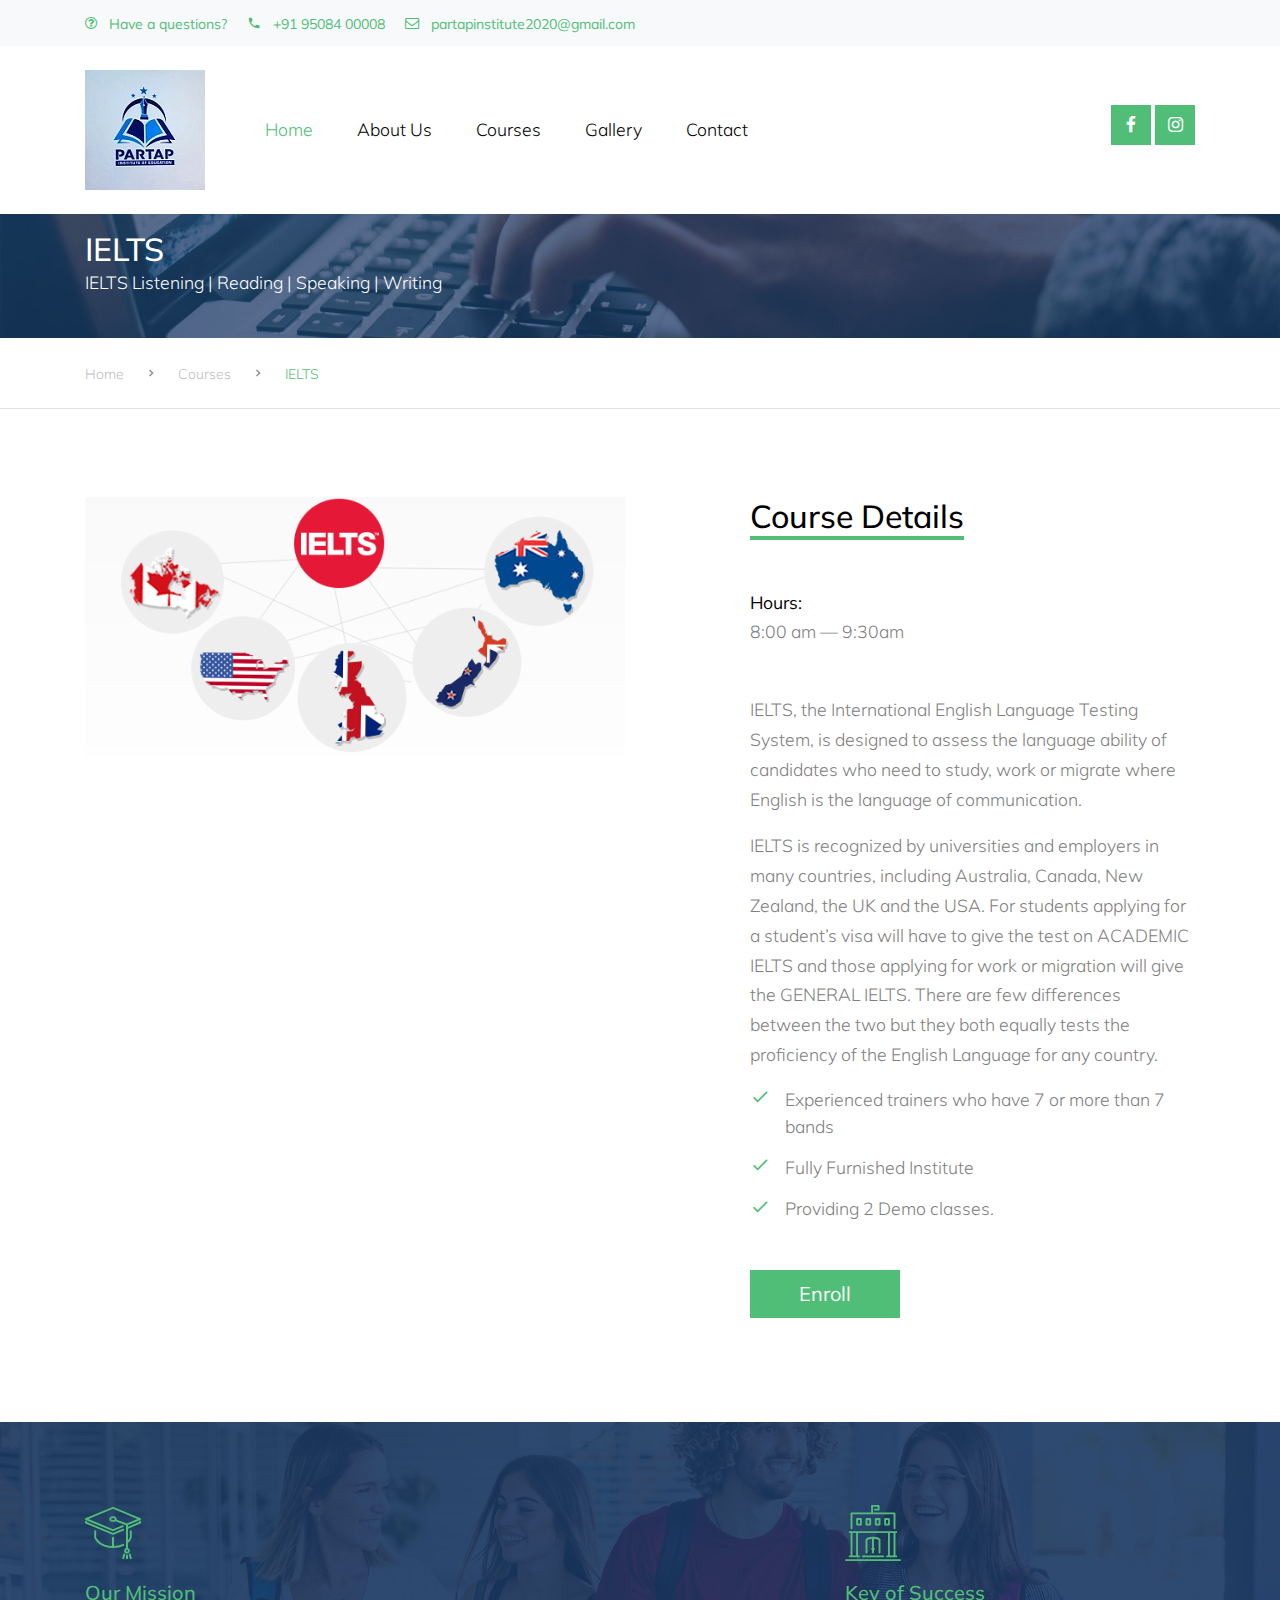
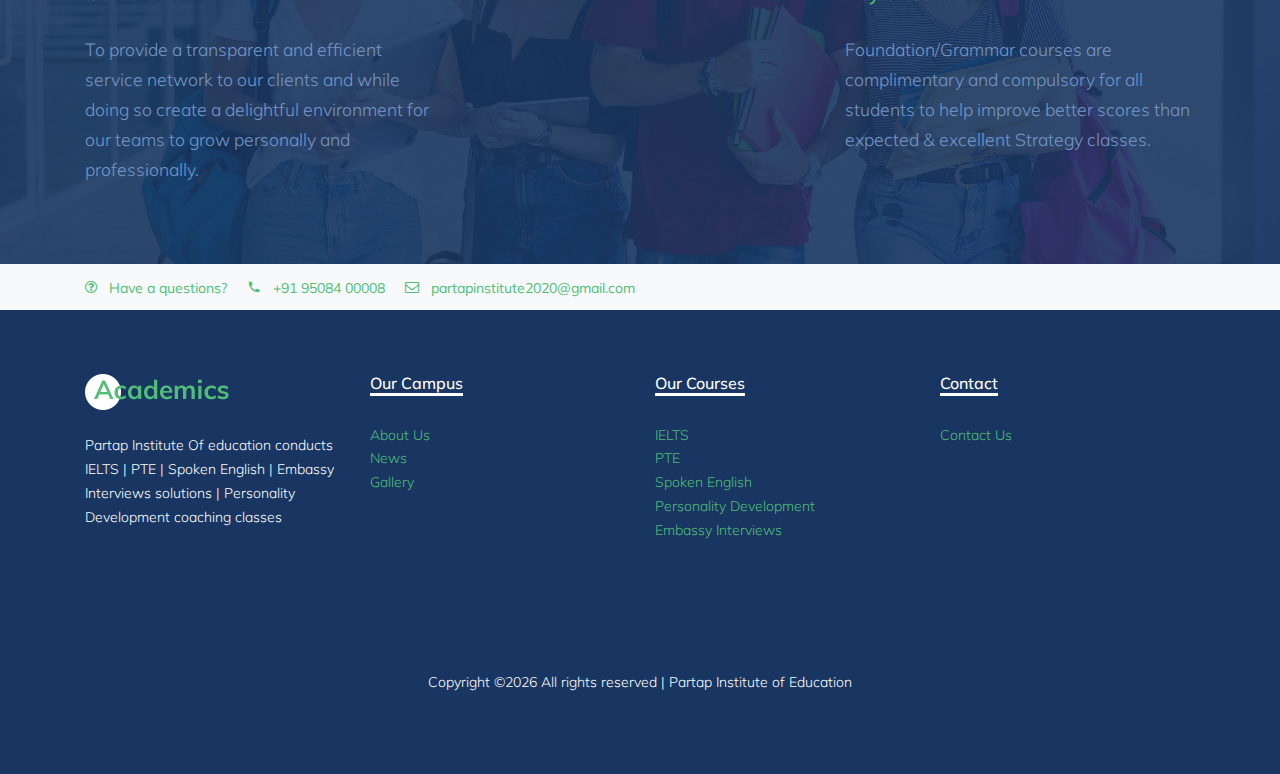
<file: course-ielts.html>
<!DOCTYPE html>
<html lang="en">

<head>
  <title>Partap Institute of Education</title>
  <meta charset="utf-8">
  <meta name="viewport" content="width=device-width, initial-scale=1, shrink-to-fit=no">


  <link href="https://fonts.googleapis.com/css?family=Muli:300,400,700,900" rel="stylesheet">
  <link rel="stylesheet" href="fonts/icomoon/style.css">

  <link rel="stylesheet" href="css/bootstrap.min.css">
  <link rel="stylesheet" href="css/jquery-ui.css">
  <link rel="stylesheet" href="css/owl.carousel.min.css">
  <link rel="stylesheet" href="css/owl.theme.default.min.css">
  <link rel="stylesheet" href="css/owl.theme.default.min.css">

  <link rel="stylesheet" href="css/jquery.fancybox.min.css">

  <link rel="stylesheet" href="css/bootstrap-datepicker.css">

  <link rel="stylesheet" href="fonts/flaticon/font/flaticon.css">

  <link rel="stylesheet" href="css/aos.css">
  <link href="css/jquery.mb.YTPlayer.min.css" media="all" rel="stylesheet" type="text/css">

  <link rel="stylesheet" href="css/style.css">



</head>

<body data-spy="scroll" data-target=".site-navbar-target" data-offset="300">

  <div class="site-wrap">

    <div class="site-mobile-menu site-navbar-target">
      <div class="site-mobile-menu-header">
        <div class="site-mobile-menu-close mt-3">
          <span class="icon-close2 js-menu-toggle"></span>
        </div>
      </div>
      <div class="site-mobile-menu-body"></div>
    </div>


    <div class="py-2 bg-light">
      <div class="container">
        <div class="row align-items-center">
          <div class="col-lg-9 d-none d-lg-block">
            <a href="#" class="small mr-3"><span class="icon-question-circle-o mr-2"></span> Have a questions?</a> 
            <a href="tel:+919508400008" class="small mr-3"><span class="icon-phone2 mr-2"></span> +91 95084 00008</a> 
            <a href="mailto:partapinstitute2020@gmail.com" class="small mr-3"><span class="icon-envelope-o mr-2"></span> partapinstitute2020@gmail.com</a> 
          </div>
         
        </div>
      </div>
    </div>
    <header class="site-navbar py-4 js-sticky-header site-navbar-target" role="banner">

      <div class="container">
        <div class="d-flex align-items-center">
          <div class="site-logo">
            <a href="http://www.partapinstitute.com/index.html" class="d-block">
              <img src="images/logopioe.jpg" alt="Image" class="img-fluid">
            </a>
          </div>
          <div class="mr-auto">
            <nav class="site-navigation position-relative text-right" role="navigation">
              <ul class="site-menu main-menu js-clone-nav mr-auto d-none d-lg-block">
                <li class="active">
                  <a href="http://www.partapinstitute.com/index.html" class="nav-link text-left">Home</a>
                </li>
                <li><a href="http://www.partapinstitute.com/about.html" class="nav-link text-left">About Us</a></li>
                <li>
                  <a href="courses.html" class="nav-link text-left">Courses</a>
                </li>
				<li>
                  <a href="http://www.partapinstitute.com/gallery.html" class="nav-link text-left">Gallery</a>
                </li>
                <li>
                    <a href="http://www.partapinstitute.com/contact.html" class="nav-link text-left">Contact</a>
                  </li>
              </ul>                                                                                                                                                                                                                                                                                          </ul>
            </nav>

          </div>
          <div class="ml-auto">
            <div class="social-wrap">
              <a href="https://www.facebook.com/pioeielts/"><span class="icon-facebook"></span></a>
              
              <a href="https://www.instagram.com/ielts_institute__/"><span class="icon-instagram"></span></a>

              <a href="#" class="d-inline-block d-lg-none site-menu-toggle js-menu-toggle text-black"><span
                class="icon-menu h3"></span></a>
            </div>
          </div>
         
        </div>
      </div>
    </header>

    
    <div class="site-section ftco-subscribe-1 site-blocks-cover pb-4" style="background-image: url('images/bg_1.jpg')">
        <div class="container">
          <div class="row align-items-end">
            <div class="col-lg-7">
              <h2 class="mb-0">IELTS</h2>
              <p>IELTS Listening | Reading | Speaking | Writing</p>
            </div>
          </div>
        </div>
      </div> 
    

    <div class="custom-breadcrumns border-bottom">
      <div class="container">
        <a href="index.html">Home</a>
        <span class="mx-3 icon-keyboard_arrow_right"></span>
        <a href="courses.html">Courses</a>
        <span class="mx-3 icon-keyboard_arrow_right"></span>
        <span class="current">IELTS</span>
      </div>
    </div>

    <div class="site-section">
        <div class="container">
            <div class="row">
                <div class="col-md-6 mb-4">
                    <p>
                        <img src="images/map2.png" alt="Image" class="img-fluid">
                    </p>
                </div>
                <div class="col-lg-5 ml-auto align-self-center">
                        <h2 class="section-title-underline mb-5">
                            <span>Course Details</span>
                        </h2>
                        
                     
                        <p class="mb-5"><strong class="text-black d-block">Hours:</strong> 8:00 am &mdash; 9:30am</p>
                        <p>IELTS, the International English Language Testing System, is designed to assess the language ability of candidates who need to study, work or migrate where English is the language of communication.</p>
                        <p>IELTS is recognized by universities and employers in many countries, including Australia, Canada, New Zealand, the UK and the USA. For students applying for a student’s visa will have to give the test on ACADEMIC IELTS and those applying for work or migration will give the GENERAL IELTS. There are few differences between the two but they both equally tests the proficiency of the English Language for any country.</p>
    
                        <ul class="ul-check primary list-unstyled mb-5">
                            <li>Experienced trainers who have 7 or more than 7 bands</li>
                            <li>Fully Furnished Institute</li>
                            <li>Providing 2 Demo classes.</li>
                            
                        </ul>

                        <p>
                            <a href="contact.html" class="btn btn-primary rounded-0 btn-lg px-5">Enroll</a>
                        </p>
    
                    </div>
            </div>
        </div>
    </div>

    <div class="section-bg style-1" style="background-image: url('images/hero_1.jpg');">
      <div class="container">
        <div class="row">
          <div class="col-lg-4 col-md-6 mb-5 mb-lg-0">
            <span class="icon flaticon-mortarboard"></span>
            <h3>Our Mission</h3>
            <p>To provide a transparent and efficient service network to our clients and while doing so create a delightful environment for our teams to grow personally and professionally.</p>
          </div>
          <div class="col-lg-4 col-md-6 mb-5 mb-lg-0">
            
            
          </div>
          <div class="col-lg-4 col-md-6 mb-5 mb-lg-0">
            <span class="icon flaticon-library"></span>
            <h3>Key of Success</h3>
            <p>Foundation/Grammar courses are complimentary and compulsory for all students to help improve better scores than expected & excellent Strategy classes.</p>
          </div>
        </div>
      </div>
    </div>
      

    <div class="py-2 bg-light">
      <div class="container">
        <div class="row align-items-center">
          <div class="col-lg-9 d-none d-lg-block">
            <a href="#" class="small mr-3"><span class="icon-question-circle-o mr-2"></span> Have a questions?</a>
            <a href="tel:+919508400008" class="small mr-3"><span class="icon-phone2 mr-2"></span> +91 95084 00008</a> 
            <a href="mailto:partapinstitute2020@gmail.com" class="small mr-3"><span class="icon-envelope-o mr-2"></span> partapinstitute2020@gmail.com</a> 
          </div>
         
        </div>
      </div>
    </div>
    <div class="footer">
      <div class="container">
        <div class="row">
          <div class="col-lg-3">
            <p class="mb-4"><img src="images/logo.png" alt="Image" class="img-fluid"></p>
            <p>Partap Institute Of education conducts IELTS | PTE | Spoken English | Embassy Interviews solutions | Personality Development coaching classes</p>  
            
          </div>
          <div class="col-lg-3">
            <h3 class="footer-heading"><span>Our Campus</span></h3>
            <ul class="list-unstyled">
                <li><a href="about.html">About Us</a></li>
                <li><a href="index.html#news">News</a></li>
                <li><a href="about.html#teachers">Gallery</a></li>

            </ul>
          </div>
          <div class="col-lg-3">
              <h3 class="footer-heading"><span>Our Courses</span></h3>
              <ul class="list-unstyled">
                  <li><a href="course-ielts.html">IELTS</a></li>
                  <li><a href="course-pte.html">PTE</a></li>
                  <li><a href="course-spoken-english.html">Spoken English</a></li>
                  <li><a href="course-personality.html">Personality Development</a></li>
                  <li><a href="course-interview.html">Embassy Interviews</a></li>
                 
              </ul>
          </div>
          <div class="col-lg-3">
              <h3 class="footer-heading"><span>Contact</span></h3>
              <ul class="list-unstyled">
                  <li><a href="contact.html">Contact Us</a></li>
                  
              </ul>
          </div>
        </div>

        <div class="row">
          <div class="col-12">
            <div class="copyright">
                <p>
                    <!-- Link back to Colorlib can't be removed. Template is licensed under CC BY 3.0. -->
                    Copyright &copy;<script>document.write(new Date().getFullYear());</script> All rights reserved | Partap Institute of Education</a>
                    <!-- Link back to Colorlib can't be removed. Template is licensed under CC BY 3.0. -->
                    </p>
            </div>
          </div>
        </div>
      </div>
    </div>
    

  </div>
  <!-- .site-wrap -->


  <!-- loader -->
  <div id="loader" class="show fullscreen"><svg class="circular" width="48px" height="48px"><circle class="path-bg" cx="24" cy="24" r="22" fill="none" stroke-width="4" stroke="#eeeeee"/><circle class="path" cx="24" cy="24" r="22" fill="none" stroke-width="4" stroke-miterlimit="10" stroke="#51be78"/></svg></div>

  <script src="js/jquery-3.3.1.min.js"></script>
  <script src="js/jquery-migrate-3.0.1.min.js"></script>
  <script src="js/jquery-ui.js"></script>
  <script src="js/popper.min.js"></script>
  <script src="js/bootstrap.min.js"></script>
  <script src="js/owl.carousel.min.js"></script>
  <script src="js/jquery.stellar.min.js"></script>
  <script src="js/jquery.countdown.min.js"></script>
  <script src="js/bootstrap-datepicker.min.js"></script>
  <script src="js/jquery.easing.1.3.js"></script>
  <script src="js/aos.js"></script>
  <script src="js/jquery.fancybox.min.js"></script>
  <script src="js/jquery.sticky.js"></script>
  <script src="js/jquery.mb.YTPlayer.min.js"></script>




  <script src="js/main.js"></script>

</body>

</html>
</file>
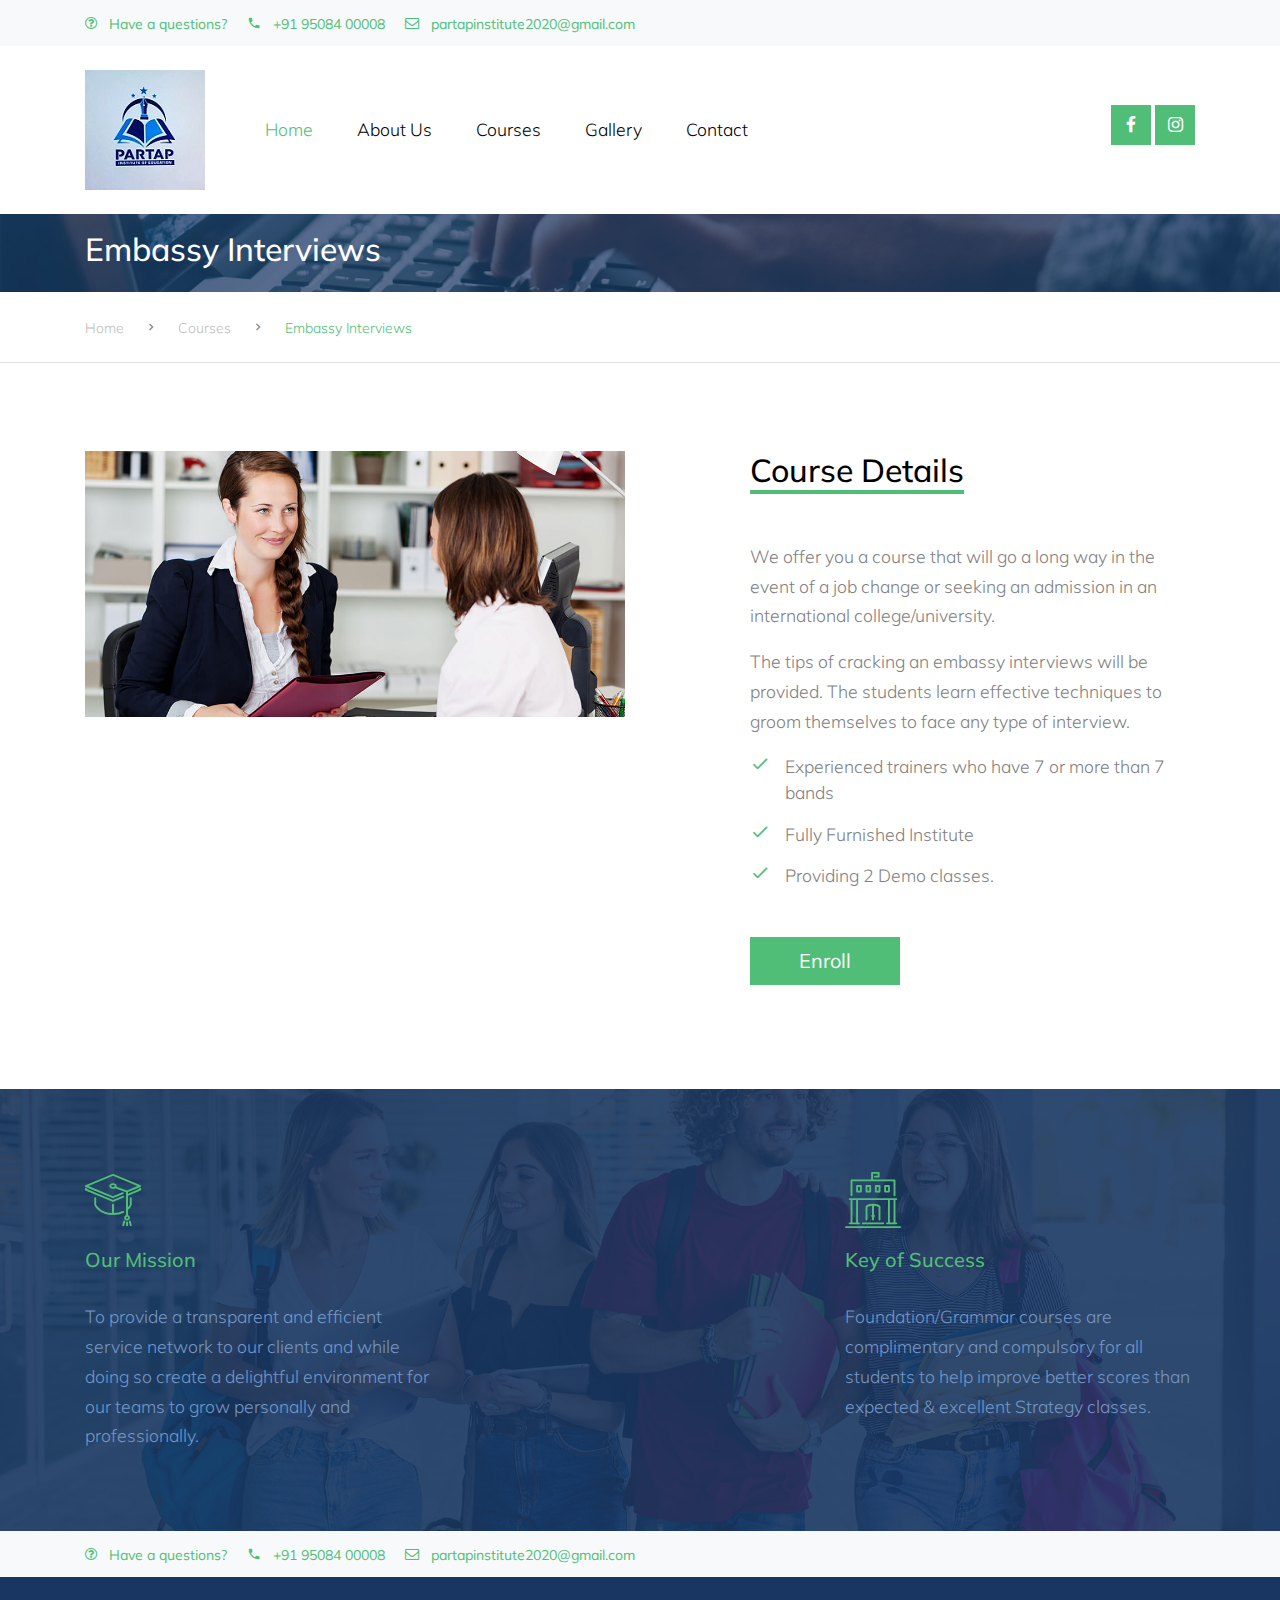
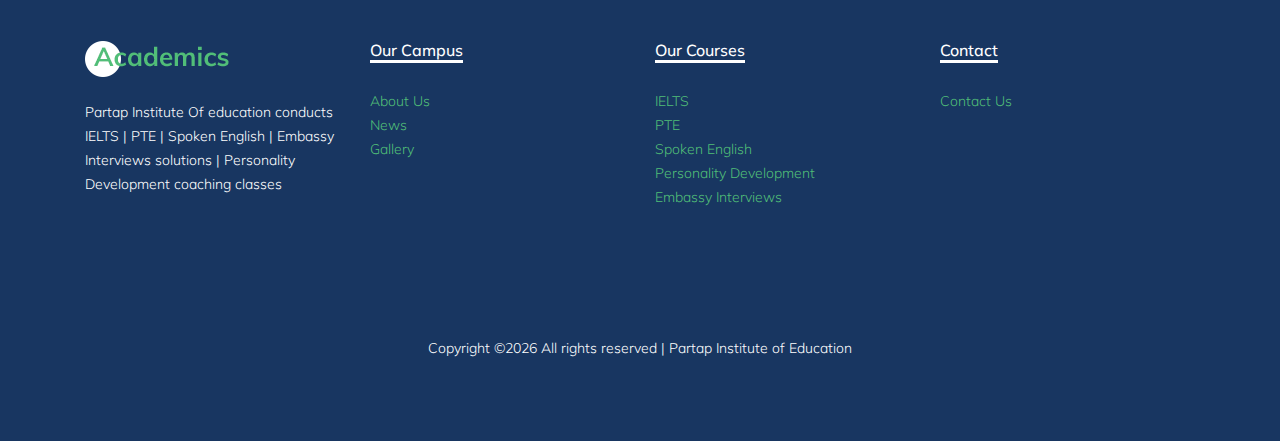
<file: course-interview.html>
<!DOCTYPE html>
<html lang="en">

<head>
  <title>Partap Institute of Education</title>
  <meta charset="utf-8">
  <meta name="viewport" content="width=device-width, initial-scale=1, shrink-to-fit=no">


  <link href="https://fonts.googleapis.com/css?family=Muli:300,400,700,900" rel="stylesheet">
  <link rel="stylesheet" href="fonts/icomoon/style.css">

  <link rel="stylesheet" href="css/bootstrap.min.css">
  <link rel="stylesheet" href="css/jquery-ui.css">
  <link rel="stylesheet" href="css/owl.carousel.min.css">
  <link rel="stylesheet" href="css/owl.theme.default.min.css">
  <link rel="stylesheet" href="css/owl.theme.default.min.css">

  <link rel="stylesheet" href="css/jquery.fancybox.min.css">

  <link rel="stylesheet" href="css/bootstrap-datepicker.css">

  <link rel="stylesheet" href="fonts/flaticon/font/flaticon.css">

  <link rel="stylesheet" href="css/aos.css">
  <link href="css/jquery.mb.YTPlayer.min.css" media="all" rel="stylesheet" type="text/css">

  <link rel="stylesheet" href="css/style.css">



</head>

<body data-spy="scroll" data-target=".site-navbar-target" data-offset="300">

  <div class="site-wrap">

    <div class="site-mobile-menu site-navbar-target">
      <div class="site-mobile-menu-header">
        <div class="site-mobile-menu-close mt-3">
          <span class="icon-close2 js-menu-toggle"></span>
        </div>
      </div>
      <div class="site-mobile-menu-body"></div>
    </div>


    <div class="py-2 bg-light">
      <div class="container">
        <div class="row align-items-center">
          <div class="col-lg-9 d-none d-lg-block">
            <a href="#" class="small mr-3"><span class="icon-question-circle-o mr-2"></span> Have a questions?</a> 
            <a href="tel:+919508400008" class="small mr-3"><span class="icon-phone2 mr-2"></span> +91 95084 00008</a> 
            <a href="mailto:partapinstitute2020@gmail.com" class="small mr-3"><span class="icon-envelope-o mr-2"></span> partapinstitute2020@gmail.com</a> 
          </div>
         
        </div>
      </div>
    </div>
    <header class="site-navbar py-4 js-sticky-header site-navbar-target" role="banner">

      <div class="container">
        <div class="d-flex align-items-center">
          <div class="site-logo">
            <a href="http://www.partapinstitute.com/index.html" class="d-block">
              <img src="images/logopioe.jpg" alt="Image" class="img-fluid">
            </a>
          </div>
          <div class="mr-auto">
            <nav class="site-navigation position-relative text-right" role="navigation">
              <ul class="site-menu main-menu js-clone-nav mr-auto d-none d-lg-block">
                <li class="active">
                  <a href="http://www.partapinstitute.com/index.html" class="nav-link text-left">Home</a>
                </li>
                <li><a href="http://www.partapinstitute.com/about.html" class="nav-link text-left">About Us</a></li>
                <li>
                  <a href="courses.html" class="nav-link text-left">Courses</a>
                </li>
				<li>
                  <a href="http://www.partapinstitute.com/gallery.html" class="nav-link text-left">Gallery</a>
                </li>
                <li>
                    <a href="http://www.partapinstitute.com/contact.html" class="nav-link text-left">Contact</a>
                  </li>
              </ul>                                                                                                                                                                                                                                                                                          </ul>
            </nav>

          </div>
          <div class="ml-auto">
            <div class="social-wrap">
              <a href="https://www.facebook.com/pioeielts/"><span class="icon-facebook"></span></a>
              
              <a href="https://www.instagram.com/ielts_institute__/"><span class="icon-instagram"></span></a>

              <a href="#" class="d-inline-block d-lg-none site-menu-toggle js-menu-toggle text-black"><span
                class="icon-menu h3"></span></a>
            </div>
          </div>
         
        </div>
      </div>
    </header>

    
    <div class="site-section ftco-subscribe-1 site-blocks-cover pb-4" style="background-image: url('images/bg_1.jpg')">
        <div class="container">
          <div class="row align-items-end">
            <div class="col-lg-7">
              <h2 class="mb-0">Embassy Interviews</h2>
              
            </div>
          </div>
        </div>
      </div> 
    

    <div class="custom-breadcrumns border-bottom">
      <div class="container">
        <a href="index.html">Home</a>
        <span class="mx-3 icon-keyboard_arrow_right"></span>
        <a href="courses.html">Courses</a>
        <span class="mx-3 icon-keyboard_arrow_right"></span>
        <span class="current">Embassy Interviews</span>
      </div>
    </div>

    <div class="site-section">
        <div class="container">
            <div class="row">
                <div class="col-md-6 mb-4">
                    <p>
                        <img src="images/interview.jpg" alt="Image" class="img-fluid">
                    </p>
                </div>
                <div class="col-lg-5 ml-auto align-self-center">
                        <h2 class="section-title-underline mb-5">
                            <span>Course Details</span>
                        </h2>
                        
                     
                        
                        <p>We offer you a course that will go a long way in the event of a job change or seeking an admission in an international college/university.</p>
                        <p>The tips of cracking an embassy interviews will be provided. The students learn effective techniques to groom themselves to face any type of interview.</p>
    
                        <ul class="ul-check primary list-unstyled mb-5">
                            <li>Experienced trainers who have 7 or more than 7 bands</li>
                            <li>Fully Furnished Institute</li>
                            <li>Providing 2 Demo classes.</li>
                            
                        </ul>

                        <p>
                            <a href="contact.html" class="btn btn-primary rounded-0 btn-lg px-5">Enroll</a>
                        </p>
    
                    </div>
            </div>
        </div>
    </div>

<div class="section-bg style-1" style="background-image: url('images/hero_1.jpg');">
      <div class="container">
        <div class="row">
          <div class="col-lg-4 col-md-6 mb-5 mb-lg-0">
            <span class="icon flaticon-mortarboard"></span>
            <h3>Our Mission</h3>
            <p>To provide a transparent and efficient service network to our clients and while doing so create a delightful environment for our teams to grow personally and professionally.</p>
          </div>
          <div class="col-lg-4 col-md-6 mb-5 mb-lg-0">
            
            
          </div>
          <div class="col-lg-4 col-md-6 mb-5 mb-lg-0">
            <span class="icon flaticon-library"></span>
            <h3>Key of Success</h3>
            <p>Foundation/Grammar courses are complimentary and compulsory for all students to help improve better scores than expected & excellent Strategy classes.</p>
          </div>
        </div>
      </div>
    </div>
      

    <div class="py-2 bg-light">
      <div class="container">
        <div class="row align-items-center">
          <div class="col-lg-9 d-none d-lg-block">
            <a href="#" class="small mr-3"><span class="icon-question-circle-o mr-2"></span> Have a questions?</a>
            <a href="tel:+919508400008" class="small mr-3"><span class="icon-phone2 mr-2"></span> +91 95084 00008</a> 
            <a href="mailto:partapinstitute2020@gmail.com" class="small mr-3"><span class="icon-envelope-o mr-2"></span> partapinstitute2020@gmail.com</a> 
          </div>
         
        </div>
      </div>
    </div>
    <div class="footer">
      <div class="container">
        <div class="row">
          <div class="col-lg-3">
            <p class="mb-4"><img src="images/logo.png" alt="Image" class="img-fluid"></p>
            <p>Partap Institute Of education conducts IELTS | PTE | Spoken English | Embassy Interviews solutions | Personality Development coaching classes</p>  
            
          </div>
          <div class="col-lg-3">
            <h3 class="footer-heading"><span>Our Campus</span></h3>
            <ul class="list-unstyled">
                <li><a href="about.html">About Us</a></li>
                <li><a href="index.html#news">News</a></li>
                <li><a href="about.html#teachers">Gallery</a></li>

            </ul>
          </div>
          <div class="col-lg-3">
              <h3 class="footer-heading"><span>Our Courses</span></h3>
              <ul class="list-unstyled">
                  <li><a href="course-ielts.html">IELTS</a></li>
                  <li><a href="course-pte.html">PTE</a></li>
                  <li><a href="course-spoken-english.html">Spoken English</a></li>
                  <li><a href="course-personality.html">Personality Development</a></li>
                  <li><a href="course-interview.html">Embassy Interviews</a></li>
                 
              </ul>
          </div>
          <div class="col-lg-3">
              <h3 class="footer-heading"><span>Contact</span></h3>
              <ul class="list-unstyled">
                  <li><a href="contact.html">Contact Us</a></li>
                  
              </ul>
          </div>
        </div>

        <div class="row">
          <div class="col-12">
            <div class="copyright">
                <p>
                    <!-- Link back to Colorlib can't be removed. Template is licensed under CC BY 3.0. -->
                    Copyright &copy;<script>document.write(new Date().getFullYear());</script> All rights reserved | Partap Institute of Education</a>
                    <!-- Link back to Colorlib can't be removed. Template is licensed under CC BY 3.0. -->
                    </p>
            </div>
          </div>
        </div>
      </div>
    </div>
    

  </div>
  <!-- .site-wrap -->


  <!-- loader -->
  <div id="loader" class="show fullscreen"><svg class="circular" width="48px" height="48px"><circle class="path-bg" cx="24" cy="24" r="22" fill="none" stroke-width="4" stroke="#eeeeee"/><circle class="path" cx="24" cy="24" r="22" fill="none" stroke-width="4" stroke-miterlimit="10" stroke="#51be78"/></svg></div>

  <script src="js/jquery-3.3.1.min.js"></script>
  <script src="js/jquery-migrate-3.0.1.min.js"></script>
  <script src="js/jquery-ui.js"></script>
  <script src="js/popper.min.js"></script>
  <script src="js/bootstrap.min.js"></script>
  <script src="js/owl.carousel.min.js"></script>
  <script src="js/jquery.stellar.min.js"></script>
  <script src="js/jquery.countdown.min.js"></script>
  <script src="js/bootstrap-datepicker.min.js"></script>
  <script src="js/jquery.easing.1.3.js"></script>
  <script src="js/aos.js"></script>
  <script src="js/jquery.fancybox.min.js"></script>
  <script src="js/jquery.sticky.js"></script>
  <script src="js/jquery.mb.YTPlayer.min.js"></script>




  <script src="js/main.js"></script>

</body>

</html>
</file>
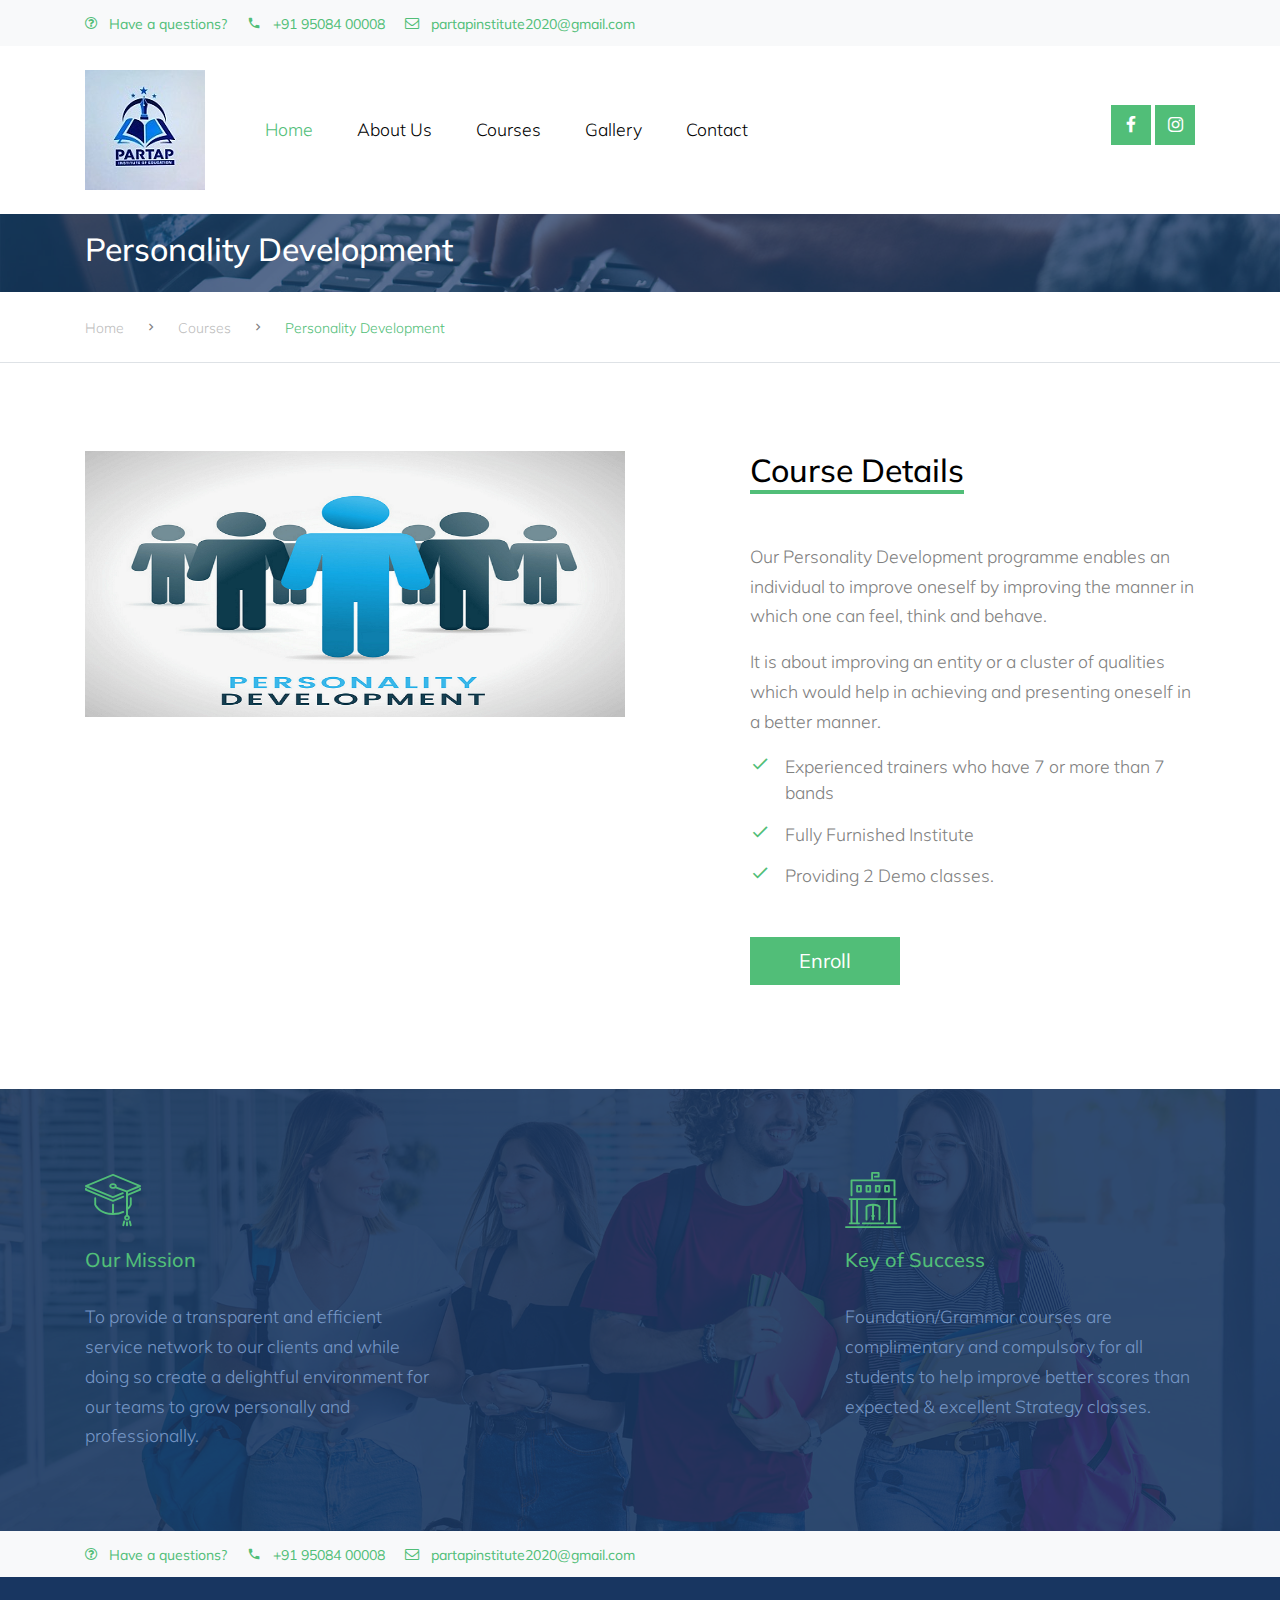
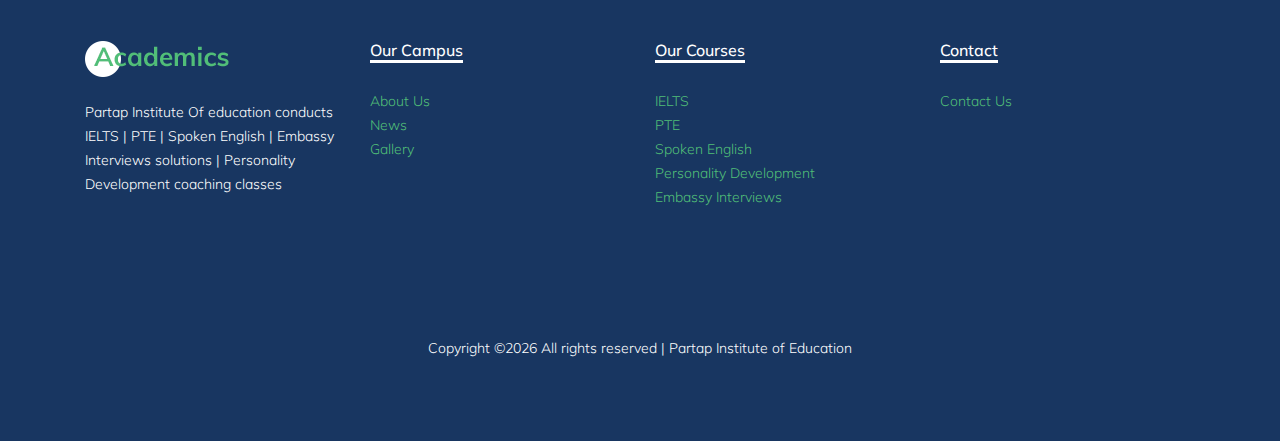
<file: course-personality.html>
<!DOCTYPE html>
<html lang="en">

<head>
  <title>Partap Institute of Education</title>
  <meta charset="utf-8">
  <meta name="viewport" content="width=device-width, initial-scale=1, shrink-to-fit=no">


  <link href="https://fonts.googleapis.com/css?family=Muli:300,400,700,900" rel="stylesheet">
  <link rel="stylesheet" href="fonts/icomoon/style.css">

  <link rel="stylesheet" href="css/bootstrap.min.css">
  <link rel="stylesheet" href="css/jquery-ui.css">
  <link rel="stylesheet" href="css/owl.carousel.min.css">
  <link rel="stylesheet" href="css/owl.theme.default.min.css">
  <link rel="stylesheet" href="css/owl.theme.default.min.css">

  <link rel="stylesheet" href="css/jquery.fancybox.min.css">

  <link rel="stylesheet" href="css/bootstrap-datepicker.css">

  <link rel="stylesheet" href="fonts/flaticon/font/flaticon.css">

  <link rel="stylesheet" href="css/aos.css">
  <link href="css/jquery.mb.YTPlayer.min.css" media="all" rel="stylesheet" type="text/css">

  <link rel="stylesheet" href="css/style.css">



</head>

<body data-spy="scroll" data-target=".site-navbar-target" data-offset="300">

  <div class="site-wrap">

    <div class="site-mobile-menu site-navbar-target">
      <div class="site-mobile-menu-header">
        <div class="site-mobile-menu-close mt-3">
          <span class="icon-close2 js-menu-toggle"></span>
        </div>
      </div>
      <div class="site-mobile-menu-body"></div>
    </div>


    <div class="py-2 bg-light">
      <div class="container">
        <div class="row align-items-center">
          <div class="col-lg-9 d-none d-lg-block">
            <a href="#" class="small mr-3"><span class="icon-question-circle-o mr-2"></span> Have a questions?</a> 
            <a href="tel:+919508400008" class="small mr-3"><span class="icon-phone2 mr-2"></span> +91 95084 00008</a> 
            <a href="mailto:partapinstitute2020@gmail.com" class="small mr-3"><span class="icon-envelope-o mr-2"></span> partapinstitute2020@gmail.com</a> 
          </div>
         
        </div>
      </div>
    </div>
    <header class="site-navbar py-4 js-sticky-header site-navbar-target" role="banner">

      <div class="container">
        <div class="d-flex align-items-center">
          <div class="site-logo">
            <a href="http://www.partapinstitute.com/index.html" class="d-block">
              <img src="images/logopioe.jpg" alt="Image" class="img-fluid">
            </a>
          </div>
          <div class="mr-auto">
            <nav class="site-navigation position-relative text-right" role="navigation">
              <ul class="site-menu main-menu js-clone-nav mr-auto d-none d-lg-block">
                <li class="active">
                  <a href="http://www.partapinstitute.com/index.html" class="nav-link text-left">Home</a>
                </li>
                <li><a href="http://www.partapinstitute.com/about.html" class="nav-link text-left">About Us</a></li>
                <li>
                  <a href="courses.html" class="nav-link text-left">Courses</a>
                </li>
				<li>
                  <a href="http://www.partapinstitute.com/gallery.html" class="nav-link text-left">Gallery</a>
                </li>
                <li>
                    <a href="http://www.partapinstitute.com/contact.html" class="nav-link text-left">Contact</a>
                  </li>
              </ul>                                                                                                                                                                                                                                                                                          </ul>
            </nav>

          </div>
          <div class="ml-auto">
            <div class="social-wrap">
              <a href="https://www.facebook.com/pioeielts/"><span class="icon-facebook"></span></a>
              
              <a href="https://www.instagram.com/ielts_institute__/"><span class="icon-instagram"></span></a>

              <a href="#" class="d-inline-block d-lg-none site-menu-toggle js-menu-toggle text-black"><span
                class="icon-menu h3"></span></a>
            </div>
          </div>
         
        </div>
      </div>
    </header>

    
    <div class="site-section ftco-subscribe-1 site-blocks-cover pb-4" style="background-image: url('images/bg_1.jpg')">
        <div class="container">
          <div class="row align-items-end">
            <div class="col-lg-7">
              <h2 class="mb-0">Personality Development</h2>
              
            </div>
          </div>
        </div>
      </div> 
    

    <div class="custom-breadcrumns border-bottom">
      <div class="container">
        <a href="index.html">Home</a>
        <span class="mx-3 icon-keyboard_arrow_right"></span>
        <a href="courses.html">Courses</a>
        <span class="mx-3 icon-keyboard_arrow_right"></span>
        <span class="current">Personality Development</span>
      </div>
    </div>

    <div class="site-section">
        <div class="container">
            <div class="row">
                <div class="col-md-6 mb-4">
                    <p>
                        <img src="images/personality.png" alt="Image" class="img-fluid">
                    </p>
                </div>
                <div class="col-lg-5 ml-auto align-self-center">
                        <h2 class="section-title-underline mb-5">
                            <span>Course Details</span>
                        </h2>
                        
                     
                        
                        <p>Our Personality Development programme enables an individual to improve oneself by improving the manner in which one can feel, think and behave.</p>
                        <p>It is about improving an entity or a cluster of qualities which would help in achieving and presenting oneself in a better manner.</p>
    
                        <ul class="ul-check primary list-unstyled mb-5">
                            <li>Experienced trainers who have 7 or more than 7 bands</li>
                            <li>Fully Furnished Institute</li>
                            <li>Providing 2 Demo classes.</li>
                            
                        </ul>

                        <p>
                            <a href="contact.html" class="btn btn-primary rounded-0 btn-lg px-5">Enroll</a>
                        </p>
    
                    </div>
            </div>
        </div>
    </div>

<div class="section-bg style-1" style="background-image: url('images/hero_1.jpg');">
      <div class="container">
        <div class="row">
          <div class="col-lg-4 col-md-6 mb-5 mb-lg-0">
            <span class="icon flaticon-mortarboard"></span>
            <h3>Our Mission</h3>
            <p>To provide a transparent and efficient service network to our clients and while doing so create a delightful environment for our teams to grow personally and professionally.</p>
          </div>
          <div class="col-lg-4 col-md-6 mb-5 mb-lg-0">
            
            
          </div>
          <div class="col-lg-4 col-md-6 mb-5 mb-lg-0">
            <span class="icon flaticon-library"></span>
            <h3>Key of Success</h3>
            <p>Foundation/Grammar courses are complimentary and compulsory for all students to help improve better scores than expected & excellent Strategy classes.</p>
          </div>
        </div>
      </div>
    </div>
      

    <div class="py-2 bg-light">
      <div class="container">
        <div class="row align-items-center">
          <div class="col-lg-9 d-none d-lg-block">
            <a href="#" class="small mr-3"><span class="icon-question-circle-o mr-2"></span> Have a questions?</a>
            <a href="tel:+919508400008" class="small mr-3"><span class="icon-phone2 mr-2"></span> +91 95084 00008</a> 
            <a href="mailto:partapinstitute2020@gmail.com" class="small mr-3"><span class="icon-envelope-o mr-2"></span> partapinstitute2020@gmail.com</a> 
          </div>
         
        </div>
      </div>
    </div>
    <div class="footer">
      <div class="container">
        <div class="row">
          <div class="col-lg-3">
            <p class="mb-4"><img src="images/logo.png" alt="Image" class="img-fluid"></p>
            <p>Partap Institute Of education conducts IELTS | PTE | Spoken English | Embassy Interviews solutions | Personality Development coaching classes</p>  
            
          </div>
          <div class="col-lg-3">
            <h3 class="footer-heading"><span>Our Campus</span></h3>
            <ul class="list-unstyled">
                <li><a href="about.html">About Us</a></li>
                <li><a href="index.html#news">News</a></li>
                <li><a href="about.html#teachers">Gallery</a></li>

            </ul>
          </div>
          <div class="col-lg-3">
              <h3 class="footer-heading"><span>Our Courses</span></h3>
              <ul class="list-unstyled">
                  <li><a href="course-ielts.html">IELTS</a></li>
                  <li><a href="course-pte.html">PTE</a></li>
                  <li><a href="course-spoken-english.html">Spoken English</a></li>
                  <li><a href="course-personality.html">Personality Development</a></li>
                  <li><a href="course-interview.html">Embassy Interviews</a></li>
                 
              </ul>
          </div>
          <div class="col-lg-3">
              <h3 class="footer-heading"><span>Contact</span></h3>
              <ul class="list-unstyled">
                  <li><a href="contact.html">Contact Us</a></li>
                  
              </ul>
          </div>
        </div>

        <div class="row">
          <div class="col-12">
            <div class="copyright">
                <p>
                    <!-- Link back to Colorlib can't be removed. Template is licensed under CC BY 3.0. -->
                    Copyright &copy;<script>document.write(new Date().getFullYear());</script> All rights reserved | Partap Institute of Education</a>
                    <!-- Link back to Colorlib can't be removed. Template is licensed under CC BY 3.0. -->
                    </p>
            </div>
          </div>
        </div>
      </div>
    </div>
    

  </div>
  <!-- .site-wrap -->


  <!-- loader -->
  <div id="loader" class="show fullscreen"><svg class="circular" width="48px" height="48px"><circle class="path-bg" cx="24" cy="24" r="22" fill="none" stroke-width="4" stroke="#eeeeee"/><circle class="path" cx="24" cy="24" r="22" fill="none" stroke-width="4" stroke-miterlimit="10" stroke="#51be78"/></svg></div>

  <script src="js/jquery-3.3.1.min.js"></script>
  <script src="js/jquery-migrate-3.0.1.min.js"></script>
  <script src="js/jquery-ui.js"></script>
  <script src="js/popper.min.js"></script>
  <script src="js/bootstrap.min.js"></script>
  <script src="js/owl.carousel.min.js"></script>
  <script src="js/jquery.stellar.min.js"></script>
  <script src="js/jquery.countdown.min.js"></script>
  <script src="js/bootstrap-datepicker.min.js"></script>
  <script src="js/jquery.easing.1.3.js"></script>
  <script src="js/aos.js"></script>
  <script src="js/jquery.fancybox.min.js"></script>
  <script src="js/jquery.sticky.js"></script>
  <script src="js/jquery.mb.YTPlayer.min.js"></script>




  <script src="js/main.js"></script>

</body>

</html>
</file>
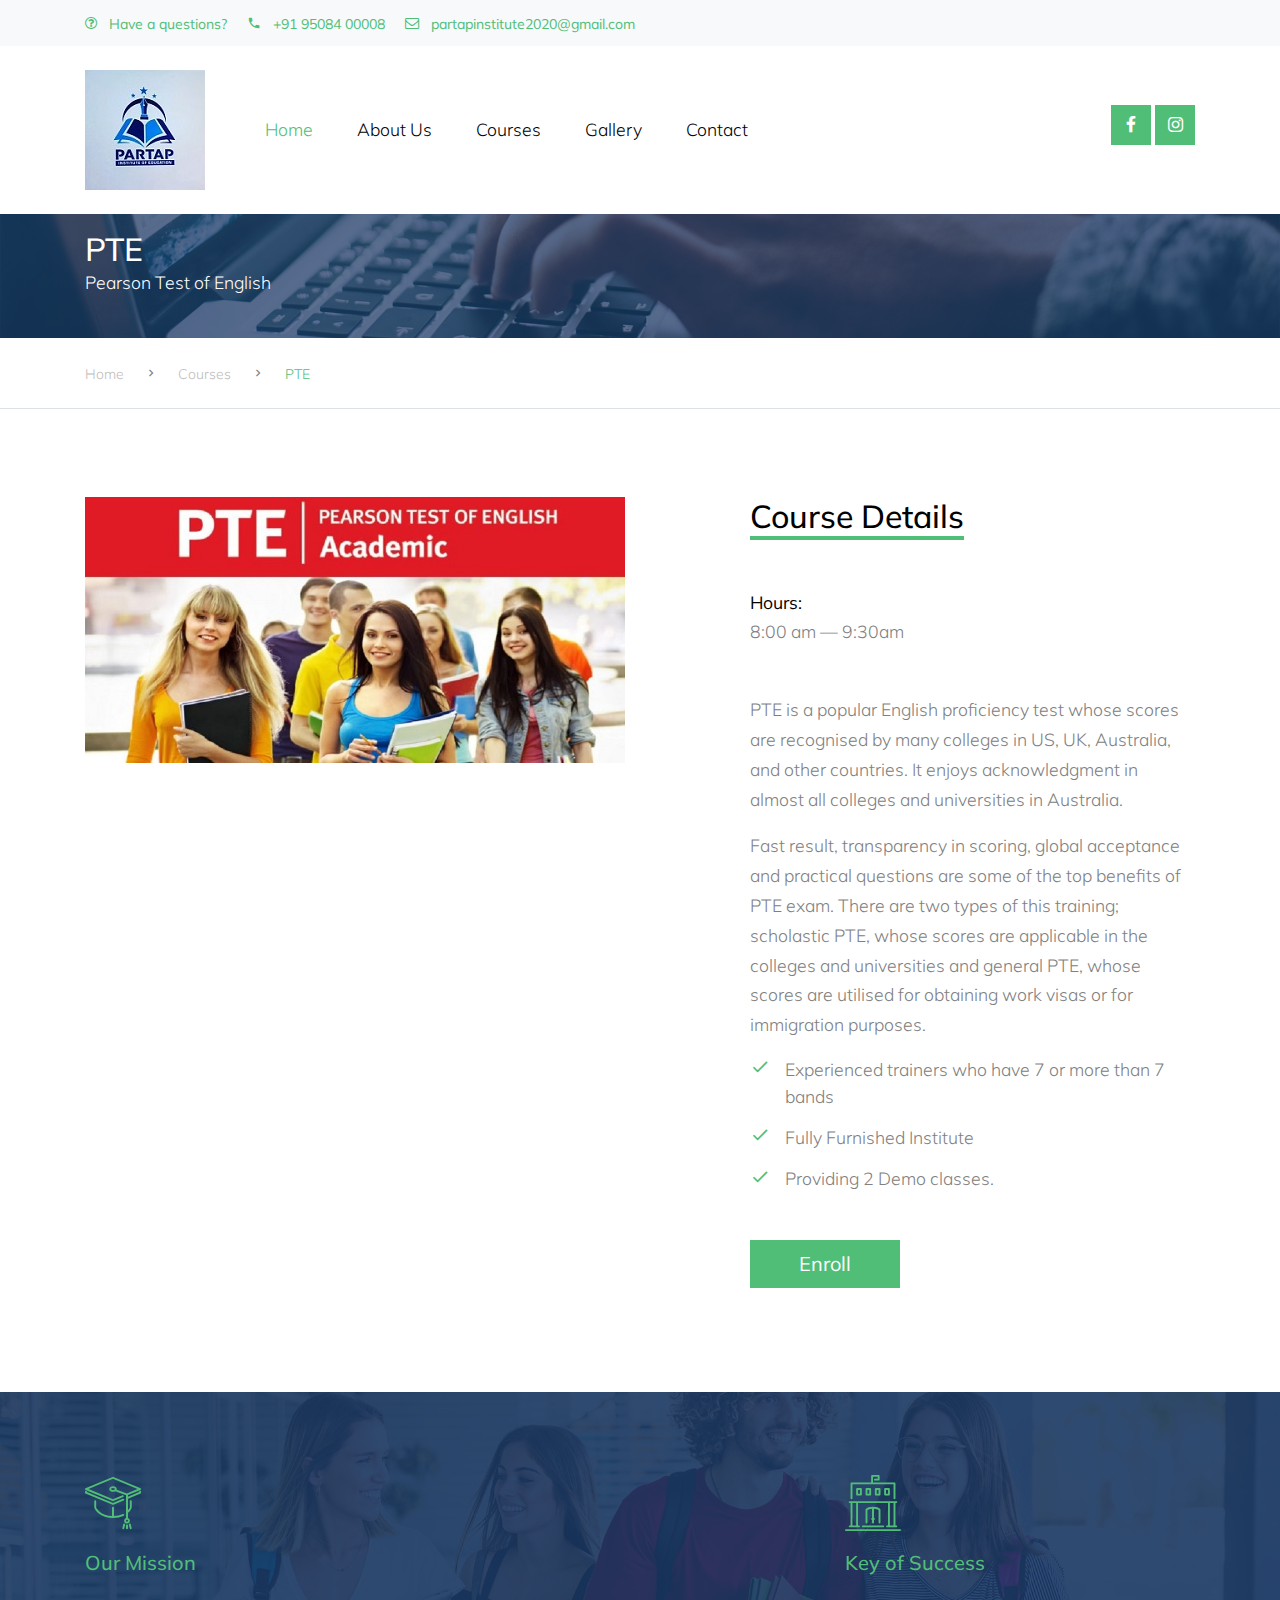
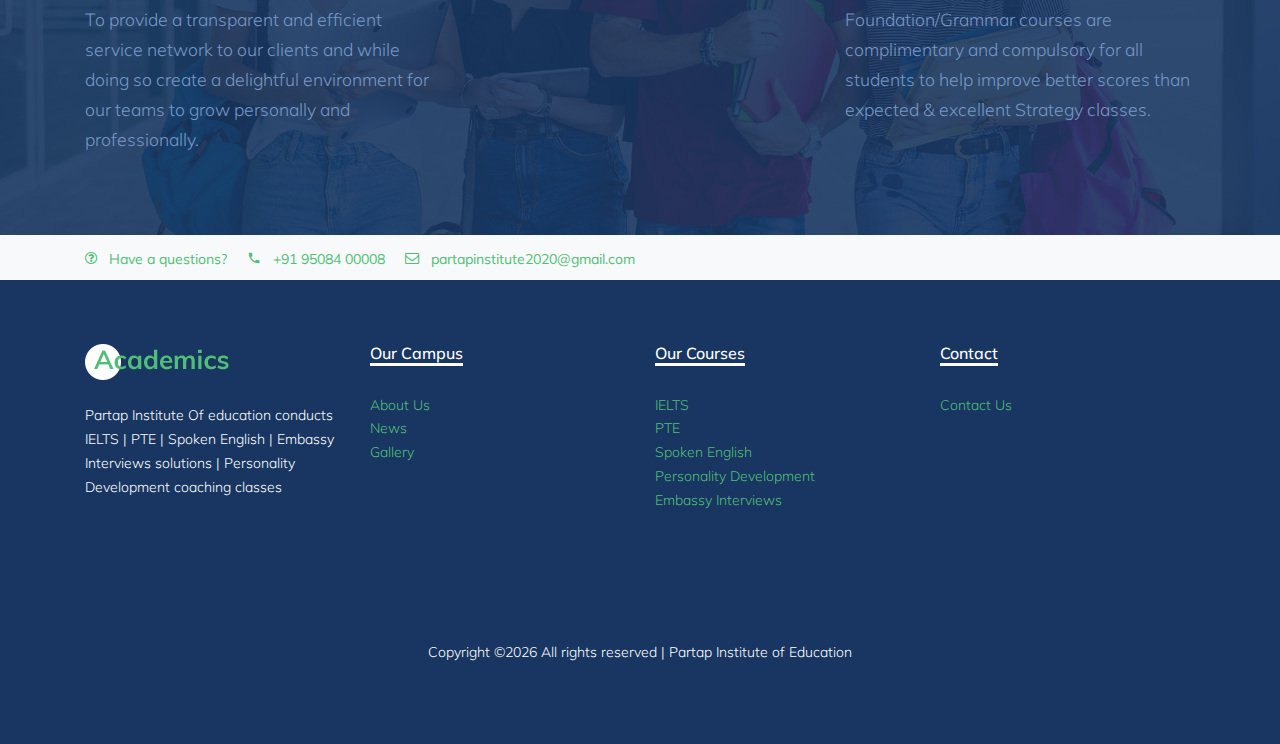
<file: course-pte.html>
<!DOCTYPE html>
<html lang="en">

<head>
  <title>Partap Institute of Education</title>
  <meta charset="utf-8">
  <meta name="viewport" content="width=device-width, initial-scale=1, shrink-to-fit=no">


  <link href="https://fonts.googleapis.com/css?family=Muli:300,400,700,900" rel="stylesheet">
  <link rel="stylesheet" href="fonts/icomoon/style.css">

  <link rel="stylesheet" href="css/bootstrap.min.css">
  <link rel="stylesheet" href="css/jquery-ui.css">
  <link rel="stylesheet" href="css/owl.carousel.min.css">
  <link rel="stylesheet" href="css/owl.theme.default.min.css">
  <link rel="stylesheet" href="css/owl.theme.default.min.css">

  <link rel="stylesheet" href="css/jquery.fancybox.min.css">

  <link rel="stylesheet" href="css/bootstrap-datepicker.css">

  <link rel="stylesheet" href="fonts/flaticon/font/flaticon.css">

  <link rel="stylesheet" href="css/aos.css">
  <link href="css/jquery.mb.YTPlayer.min.css" media="all" rel="stylesheet" type="text/css">

  <link rel="stylesheet" href="css/style.css">



</head>

<body data-spy="scroll" data-target=".site-navbar-target" data-offset="300">

  <div class="site-wrap">

    <div class="site-mobile-menu site-navbar-target">
      <div class="site-mobile-menu-header">
        <div class="site-mobile-menu-close mt-3">
          <span class="icon-close2 js-menu-toggle"></span>
        </div>
      </div>
      <div class="site-mobile-menu-body"></div>
    </div>


    <div class="py-2 bg-light">
      <div class="container">
        <div class="row align-items-center">
          <div class="col-lg-9 d-none d-lg-block">
            <a href="#" class="small mr-3"><span class="icon-question-circle-o mr-2"></span> Have a questions?</a> 
            <a href="tel:+919508400008" class="small mr-3"><span class="icon-phone2 mr-2"></span> +91 95084 00008</a> 
            <a href="mailto:partapinstitute2020@gmail.com" class="small mr-3"><span class="icon-envelope-o mr-2"></span> partapinstitute2020@gmail.com</a> 
          </div>
         
        </div>
      </div>
    </div>
    <header class="site-navbar py-4 js-sticky-header site-navbar-target" role="banner">

      <div class="container">
        <div class="d-flex align-items-center">
          <div class="site-logo">
            <a href="http://www.partapinstitute.com/index.html" class="d-block">
              <img src="images/logopioe.jpg" alt="Image" class="img-fluid">
            </a>
          </div>
          <div class="mr-auto">
            <nav class="site-navigation position-relative text-right" role="navigation">
              <ul class="site-menu main-menu js-clone-nav mr-auto d-none d-lg-block">
                <li class="active">
                  <a href="http://www.partapinstitute.com/index.html" class="nav-link text-left">Home</a>
                </li>
                <li><a href="http://www.partapinstitute.com/about.html" class="nav-link text-left">About Us</a></li>
                <li>
                  <a href="courses.html" class="nav-link text-left">Courses</a>
                </li>
				<li>
                  <a href="http://www.partapinstitute.com/gallery.html" class="nav-link text-left">Gallery</a>
                </li>
                <li>
                    <a href="http://www.partapinstitute.com/contact.html" class="nav-link text-left">Contact</a>
                  </li>
              </ul>                                                                                                                                                                                                                                                                                          </ul>
            </nav>

          </div>
          <div class="ml-auto">
            <div class="social-wrap">
              <a href="https://www.facebook.com/pioeielts/"><span class="icon-facebook"></span></a>
              
              <a href="https://www.instagram.com/ielts_institute__/"><span class="icon-instagram"></span></a>

              <a href="#" class="d-inline-block d-lg-none site-menu-toggle js-menu-toggle text-black"><span
                class="icon-menu h3"></span></a>
            </div>
          </div>
         
        </div>
      </div>
    </header>

    
    <div class="site-section ftco-subscribe-1 site-blocks-cover pb-4" style="background-image: url('images/bg_1.jpg')">
        <div class="container">
          <div class="row align-items-end">
            <div class="col-lg-7">
              <h2 class="mb-0">PTE</h2>
              <p>Pearson Test of English</p>
            </div>
          </div>
        </div>
      </div> 
    

    <div class="custom-breadcrumns border-bottom">
      <div class="container">
        <a href="index.html">Home</a>
        <span class="mx-3 icon-keyboard_arrow_right"></span>
        <a href="courses.html">Courses</a>
        <span class="mx-3 icon-keyboard_arrow_right"></span>
        <span class="current">PTE</span>
      </div>
    </div>

    <div class="site-section">
        <div class="container">
            <div class="row">
                <div class="col-md-6 mb-4">
                    <p>
                        <img src="images/pte.jpg" alt="Image" class="img-fluid">
                    </p>
                </div>
                <div class="col-lg-5 ml-auto align-self-center">
                        <h2 class="section-title-underline mb-5">
                            <span>Course Details</span>
                        </h2>
                        
                     
                        <p class="mb-5"><strong class="text-black d-block">Hours:</strong> 8:00 am &mdash; 9:30am</p>
                        <p>PTE is a popular English proficiency test whose scores are recognised by many colleges in US, UK, Australia, and other countries. It enjoys acknowledgment in almost all colleges and universities in Australia. </p>
                        <p>Fast result, transparency in scoring, global acceptance and practical questions are some of the top benefits of PTE exam. There are two types of this training; scholastic PTE, whose scores are applicable in the colleges and universities and general PTE, whose scores are utilised for obtaining work visas or for immigration purposes.</p>
    
                        <ul class="ul-check primary list-unstyled mb-5">
                            <li>Experienced trainers who have 7 or more than 7 bands</li>
                            <li>Fully Furnished Institute</li>
                            <li>Providing 2 Demo classes.</li>
                            
                        </ul>

                        <p>
                            <a href="contact.html" class="btn btn-primary rounded-0 btn-lg px-5">Enroll</a>
                        </p>
    
                    </div>
            </div>
        </div>
    </div>

<div class="section-bg style-1" style="background-image: url('images/hero_1.jpg');">
      <div class="container">
        <div class="row">
          <div class="col-lg-4 col-md-6 mb-5 mb-lg-0">
            <span class="icon flaticon-mortarboard"></span>
            <h3>Our Mission</h3>
            <p>To provide a transparent and efficient service network to our clients and while doing so create a delightful environment for our teams to grow personally and professionally.</p>
          </div>
          <div class="col-lg-4 col-md-6 mb-5 mb-lg-0">
            
            
          </div>
          <div class="col-lg-4 col-md-6 mb-5 mb-lg-0">
            <span class="icon flaticon-library"></span>
            <h3>Key of Success</h3>
            <p>Foundation/Grammar courses are complimentary and compulsory for all students to help improve better scores than expected & excellent Strategy classes.</p>
          </div>
        </div>
      </div>
    </div>
	<div class="py-2 bg-light">
      <div class="container">
        <div class="row align-items-center">
          <div class="col-lg-9 d-none d-lg-block">
            <a href="#" class="small mr-3"><span class="icon-question-circle-o mr-2"></span> Have a questions?</a>
            <a href="tel:+919508400008" class="small mr-3"><span class="icon-phone2 mr-2"></span> +91 95084 00008</a> 
            <a href="mailto:partapinstitute2020@gmail.com" class="small mr-3"><span class="icon-envelope-o mr-2"></span> partapinstitute2020@gmail.com</a> 
          </div>
         
        </div>
      </div>
    </div>
    <div class="footer">
      <div class="container">
        <div class="row">
          <div class="col-lg-3">
            <p class="mb-4"><img src="images/logo.png" alt="Image" class="img-fluid"></p>
            <p>Partap Institute Of education conducts IELTS | PTE | Spoken English | Embassy Interviews solutions | Personality Development coaching classes</p>  
            
          </div>
          <div class="col-lg-3">
            <h3 class="footer-heading"><span>Our Campus</span></h3>
            <ul class="list-unstyled">
                <li><a href="about.html">About Us</a></li>
                <li><a href="index.html#news">News</a></li>
                <li><a href="about.html#teachers">Gallery</a></li>

            </ul>
          </div>
          <div class="col-lg-3">
              <h3 class="footer-heading"><span>Our Courses</span></h3>
              <ul class="list-unstyled">
                  <li><a href="course-ielts.html">IELTS</a></li>
                  <li><a href="course-pte.html">PTE</a></li>
                  <li><a href="course-spoken-english.html">Spoken English</a></li>
                  <li><a href="course-personality.html">Personality Development</a></li>
                  <li><a href="course-interview.html">Embassy Interviews</a></li>
                 
              </ul>
          </div>
          <div class="col-lg-3">
              <h3 class="footer-heading"><span>Contact</span></h3>
              <ul class="list-unstyled">
                  <li><a href="contact.html">Contact Us</a></li>
                  
              </ul>
          </div>
        </div>

        <div class="row">
          <div class="col-12">
            <div class="copyright">
                <p>
                    <!-- Link back to Colorlib can't be removed. Template is licensed under CC BY 3.0. -->
                    Copyright &copy;<script>document.write(new Date().getFullYear());</script> All rights reserved | Partap Institute of Education</a>
                    <!-- Link back to Colorlib can't be removed. Template is licensed under CC BY 3.0. -->
                    </p>
            </div>
          </div>
        </div>
      </div>
    </div>
    

  </div>
  <!-- .site-wrap -->


  <!-- loader -->
  <div id="loader" class="show fullscreen"><svg class="circular" width="48px" height="48px"><circle class="path-bg" cx="24" cy="24" r="22" fill="none" stroke-width="4" stroke="#eeeeee"/><circle class="path" cx="24" cy="24" r="22" fill="none" stroke-width="4" stroke-miterlimit="10" stroke="#51be78"/></svg></div>

  <script src="js/jquery-3.3.1.min.js"></script>
  <script src="js/jquery-migrate-3.0.1.min.js"></script>
  <script src="js/jquery-ui.js"></script>
  <script src="js/popper.min.js"></script>
  <script src="js/bootstrap.min.js"></script>
  <script src="js/owl.carousel.min.js"></script>
  <script src="js/jquery.stellar.min.js"></script>
  <script src="js/jquery.countdown.min.js"></script>
  <script src="js/bootstrap-datepicker.min.js"></script>
  <script src="js/jquery.easing.1.3.js"></script>
  <script src="js/aos.js"></script>
  <script src="js/jquery.fancybox.min.js"></script>
  <script src="js/jquery.sticky.js"></script>
  <script src="js/jquery.mb.YTPlayer.min.js"></script>




  <script src="js/main.js"></script>

</body>

</html>
</file>
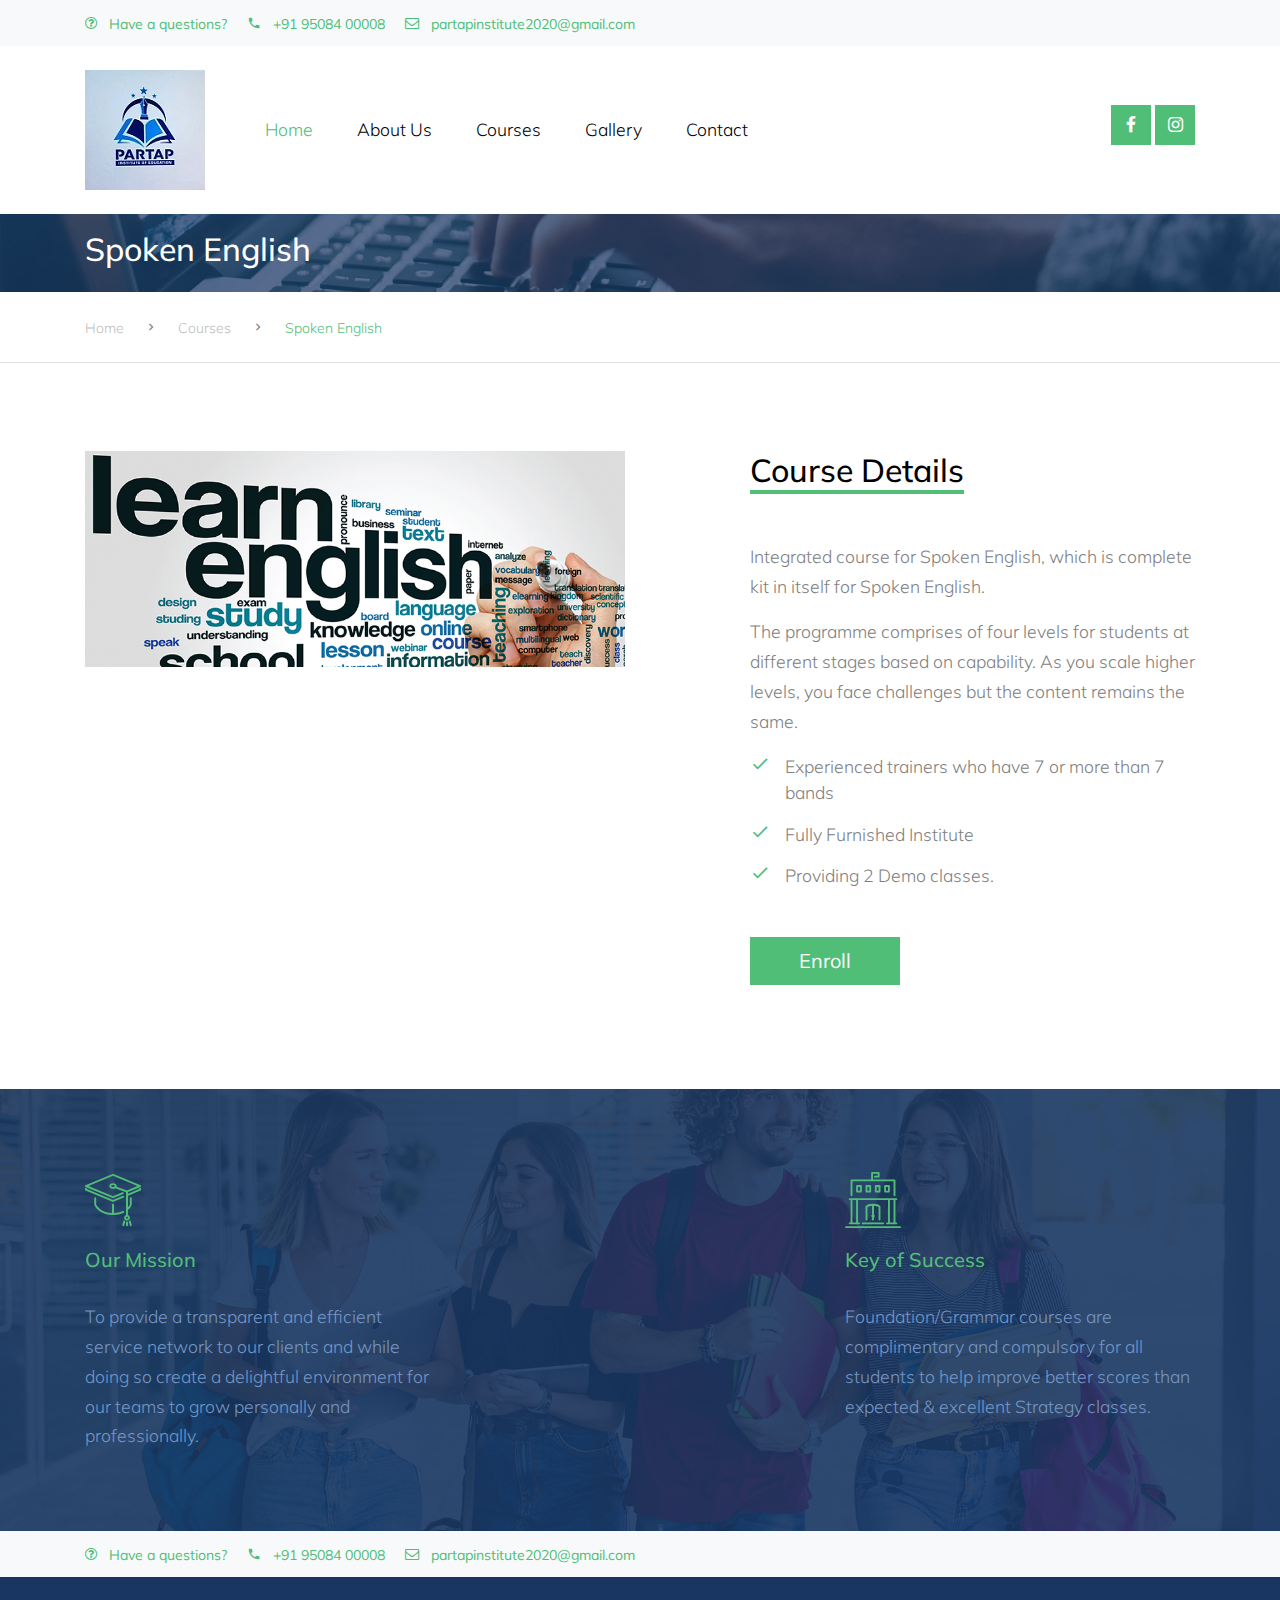
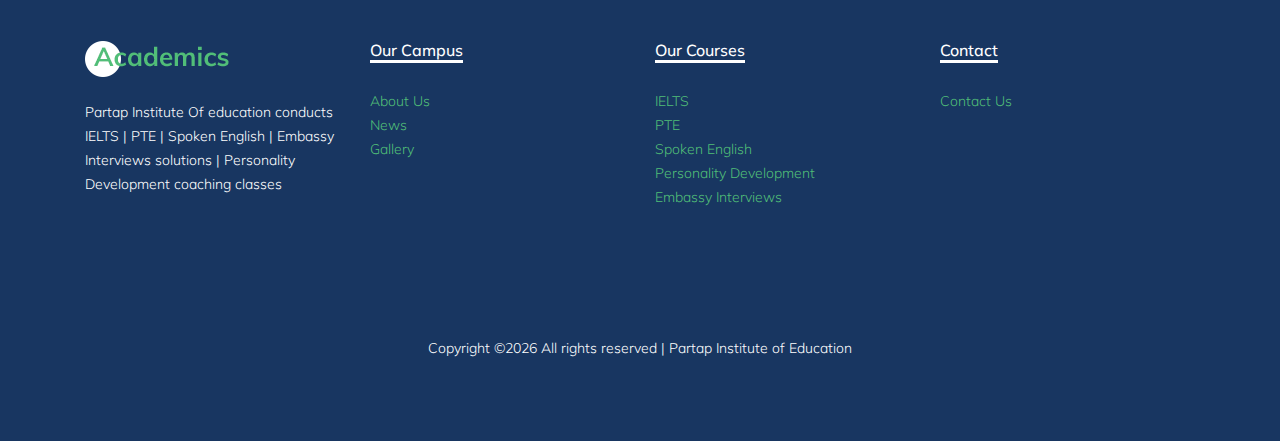
<file: course-spoken-english.html>
<!DOCTYPE html>
<html lang="en">

<head>
  <title>Partap Institute of Education</title>
  <meta charset="utf-8">
  <meta name="viewport" content="width=device-width, initial-scale=1, shrink-to-fit=no">


  <link href="https://fonts.googleapis.com/css?family=Muli:300,400,700,900" rel="stylesheet">
  <link rel="stylesheet" href="fonts/icomoon/style.css">

  <link rel="stylesheet" href="css/bootstrap.min.css">
  <link rel="stylesheet" href="css/jquery-ui.css">
  <link rel="stylesheet" href="css/owl.carousel.min.css">
  <link rel="stylesheet" href="css/owl.theme.default.min.css">
  <link rel="stylesheet" href="css/owl.theme.default.min.css">

  <link rel="stylesheet" href="css/jquery.fancybox.min.css">

  <link rel="stylesheet" href="css/bootstrap-datepicker.css">

  <link rel="stylesheet" href="fonts/flaticon/font/flaticon.css">

  <link rel="stylesheet" href="css/aos.css">
  <link href="css/jquery.mb.YTPlayer.min.css" media="all" rel="stylesheet" type="text/css">

  <link rel="stylesheet" href="css/style.css">



</head>

<body data-spy="scroll" data-target=".site-navbar-target" data-offset="300">

  <div class="site-wrap">

    <div class="site-mobile-menu site-navbar-target">
      <div class="site-mobile-menu-header">
        <div class="site-mobile-menu-close mt-3">
          <span class="icon-close2 js-menu-toggle"></span>
        </div>
      </div>
      <div class="site-mobile-menu-body"></div>
    </div>


    <div class="py-2 bg-light">
      <div class="container">
        <div class="row align-items-center">
          <div class="col-lg-9 d-none d-lg-block">
            <a href="#" class="small mr-3"><span class="icon-question-circle-o mr-2"></span> Have a questions?</a> 
            <a href="tel:+919508400008" class="small mr-3"><span class="icon-phone2 mr-2"></span> +91 95084 00008</a> 
            <a href="mailto:partapinstitute2020@gmail.com" class="small mr-3"><span class="icon-envelope-o mr-2"></span> partapinstitute2020@gmail.com</a> 
          </div>
         
        </div>
      </div>
    </div>
    <header class="site-navbar py-4 js-sticky-header site-navbar-target" role="banner">

      <div class="container">
        <div class="d-flex align-items-center">
          <div class="site-logo">
            <a href="http://www.partapinstitute.com/index.html" class="d-block">
              <img src="images/logopioe.jpg" alt="Image" class="img-fluid">
            </a>
          </div>
          <div class="mr-auto">
            <nav class="site-navigation position-relative text-right" role="navigation">
              <ul class="site-menu main-menu js-clone-nav mr-auto d-none d-lg-block">
                <li class="active">
                  <a href="http://www.partapinstitute.com/index.html" class="nav-link text-left">Home</a>
                </li>
                <li><a href="http://www.partapinstitute.com/about.html" class="nav-link text-left">About Us</a></li>
                <li>
                  <a href="courses.html" class="nav-link text-left">Courses</a>
                </li>
				<li>
                  <a href="http://www.partapinstitute.com/gallery.html" class="nav-link text-left">Gallery</a>
                </li>
                <li>
                    <a href="http://www.partapinstitute.com/contact.html" class="nav-link text-left">Contact</a>
                  </li>
              </ul>                                                                                                                                                                                                                                                                                          </ul>
            </nav>

          </div>
          <div class="ml-auto">
            <div class="social-wrap">
              <a href="https://www.facebook.com/pioeielts/"><span class="icon-facebook"></span></a>
              
              <a href="https://www.instagram.com/ielts_institute__/"><span class="icon-instagram"></span></a>

              <a href="#" class="d-inline-block d-lg-none site-menu-toggle js-menu-toggle text-black"><span
                class="icon-menu h3"></span></a>
            </div>
          </div>
         
        </div>
      </div>
    </header>

    
    <div class="site-section ftco-subscribe-1 site-blocks-cover pb-4" style="background-image: url('images/bg_1.jpg')">
        <div class="container">
          <div class="row align-items-end">
            <div class="col-lg-7">
              <h2 class="mb-0">Spoken English</h2>
              
            </div>
          </div>
        </div>
      </div> 
    

    <div class="custom-breadcrumns border-bottom">
      <div class="container">
        <a href="index.html">Home</a>
        <span class="mx-3 icon-keyboard_arrow_right"></span>
        <a href="courses.html">Courses</a>
        <span class="mx-3 icon-keyboard_arrow_right"></span>
        <span class="current">Spoken English</span>
      </div>
    </div>

    <div class="site-section">
        <div class="container">
            <div class="row">
                <div class="col-md-6 mb-4">
                    <p>
                        <img src="images/spoken-english.jpg" alt="Image" class="img-fluid">
                    </p>
                </div>
                <div class="col-lg-5 ml-auto align-self-center">
                        <h2 class="section-title-underline mb-5">
                            <span>Course Details</span>
                        </h2>
                        
                     
                        
                        <p>Integrated course for Spoken English, which is complete kit in itself for Spoken English.</p>
                        <p>The programme comprises of four levels for students at different stages based on capability. As you scale higher levels, you face challenges but the content remains the same.</p>
    
                        <ul class="ul-check primary list-unstyled mb-5">
                            <li>Experienced trainers who have 7 or more than 7 bands</li>
                            <li>Fully Furnished Institute</li>
                            <li>Providing 2 Demo classes.</li>
                            
                        </ul>

                        <p>
                            <a href="contact.html" class="btn btn-primary rounded-0 btn-lg px-5">Enroll</a>
                        </p>
    
                    </div>
            </div>
        </div>
    </div>

<div class="section-bg style-1" style="background-image: url('images/hero_1.jpg');">
      <div class="container">
        <div class="row">
          <div class="col-lg-4 col-md-6 mb-5 mb-lg-0">
            <span class="icon flaticon-mortarboard"></span>
            <h3>Our Mission</h3>
            <p>To provide a transparent and efficient service network to our clients and while doing so create a delightful environment for our teams to grow personally and professionally.</p>
          </div>
          <div class="col-lg-4 col-md-6 mb-5 mb-lg-0">
            
            
          </div>
          <div class="col-lg-4 col-md-6 mb-5 mb-lg-0">
            <span class="icon flaticon-library"></span>
            <h3>Key of Success</h3>
            <p>Foundation/Grammar courses are complimentary and compulsory for all students to help improve better scores than expected & excellent Strategy classes.</p>
          </div>
        </div>
      </div>
    </div>
      

    <div class="py-2 bg-light">
      <div class="container">
        <div class="row align-items-center">
          <div class="col-lg-9 d-none d-lg-block">
            <a href="#" class="small mr-3"><span class="icon-question-circle-o mr-2"></span> Have a questions?</a>
            <a href="tel:+919508400008" class="small mr-3"><span class="icon-phone2 mr-2"></span> +91 95084 00008</a> 
            <a href="mailto:partapinstitute2020@gmail.com" class="small mr-3"><span class="icon-envelope-o mr-2"></span> partapinstitute2020@gmail.com</a> 
          </div>
         
        </div>
      </div>
    </div>
    <div class="footer">
      <div class="container">
        <div class="row">
          <div class="col-lg-3">
            <p class="mb-4"><img src="images/logo.png" alt="Image" class="img-fluid"></p>
            <p>Partap Institute Of education conducts IELTS | PTE | Spoken English | Embassy Interviews solutions | Personality Development coaching classes</p>  
            
          </div>
          <div class="col-lg-3">
            <h3 class="footer-heading"><span>Our Campus</span></h3>
            <ul class="list-unstyled">
                <li><a href="about.html">About Us</a></li>
                <li><a href="index.html#news">News</a></li>
                <li><a href="about.html#teachers">Gallery</a></li>

            </ul>
          </div>
          <div class="col-lg-3">
              <h3 class="footer-heading"><span>Our Courses</span></h3>
              <ul class="list-unstyled">
                  <li><a href="course-ielts.html">IELTS</a></li>
                  <li><a href="course-pte.html">PTE</a></li>
                  <li><a href="course-spoken-english.html">Spoken English</a></li>
                  <li><a href="course-personality.html">Personality Development</a></li>
                  <li><a href="course-interview.html">Embassy Interviews</a></li>
                 
              </ul>
          </div>
          <div class="col-lg-3">
              <h3 class="footer-heading"><span>Contact</span></h3>
              <ul class="list-unstyled">
                  <li><a href="contact.html">Contact Us</a></li>
                  
              </ul>
          </div>
        </div>

        <div class="row">
          <div class="col-12">
            <div class="copyright">
                <p>
                    <!-- Link back to Colorlib can't be removed. Template is licensed under CC BY 3.0. -->
                    Copyright &copy;<script>document.write(new Date().getFullYear());</script> All rights reserved | Partap Institute of Education</a>
                    <!-- Link back to Colorlib can't be removed. Template is licensed under CC BY 3.0. -->
                    </p>
            </div>
          </div>
        </div>
      </div>
    </div>
    

  </div>
  <!-- .site-wrap -->


  <!-- loader -->
  <div id="loader" class="show fullscreen"><svg class="circular" width="48px" height="48px"><circle class="path-bg" cx="24" cy="24" r="22" fill="none" stroke-width="4" stroke="#eeeeee"/><circle class="path" cx="24" cy="24" r="22" fill="none" stroke-width="4" stroke-miterlimit="10" stroke="#51be78"/></svg></div>

  <script src="js/jquery-3.3.1.min.js"></script>
  <script src="js/jquery-migrate-3.0.1.min.js"></script>
  <script src="js/jquery-ui.js"></script>
  <script src="js/popper.min.js"></script>
  <script src="js/bootstrap.min.js"></script>
  <script src="js/owl.carousel.min.js"></script>
  <script src="js/jquery.stellar.min.js"></script>
  <script src="js/jquery.countdown.min.js"></script>
  <script src="js/bootstrap-datepicker.min.js"></script>
  <script src="js/jquery.easing.1.3.js"></script>
  <script src="js/aos.js"></script>
  <script src="js/jquery.fancybox.min.js"></script>
  <script src="js/jquery.sticky.js"></script>
  <script src="js/jquery.mb.YTPlayer.min.js"></script>




  <script src="js/main.js"></script>

</body>

</html>
</file>
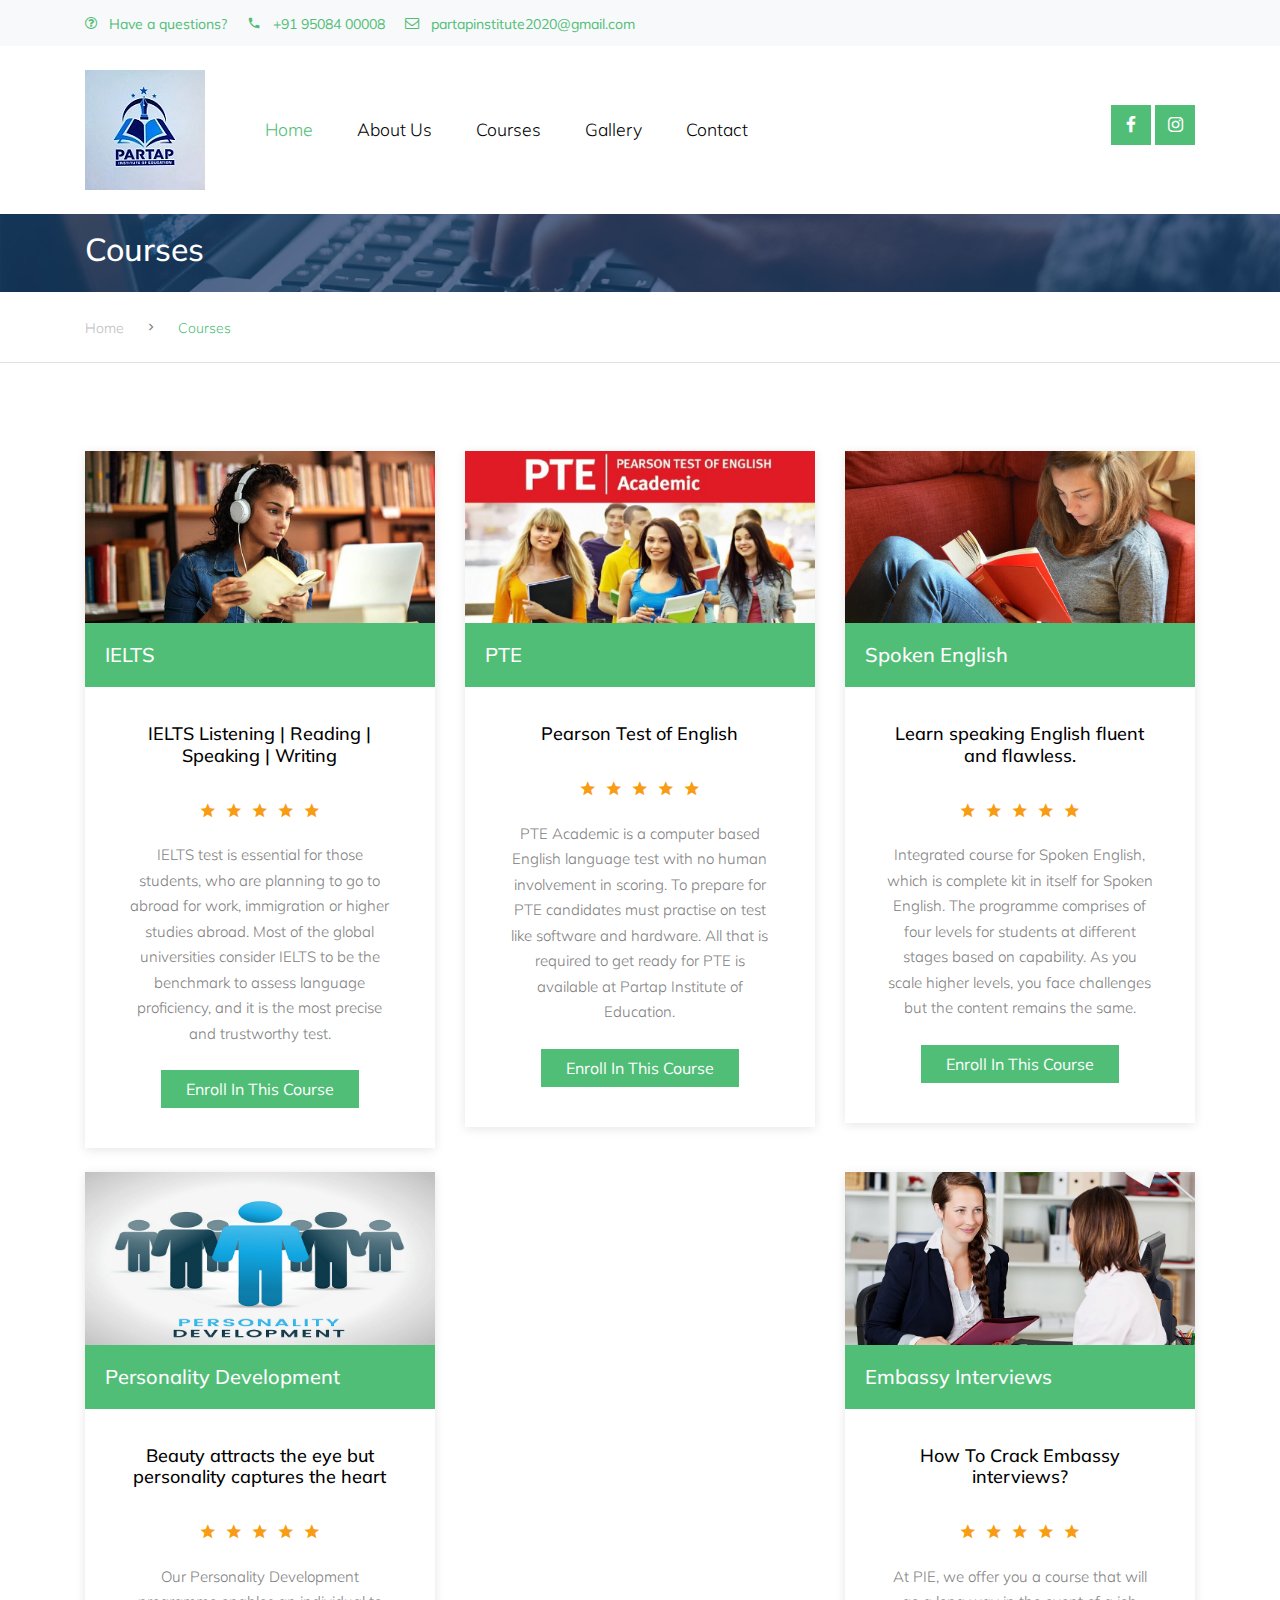
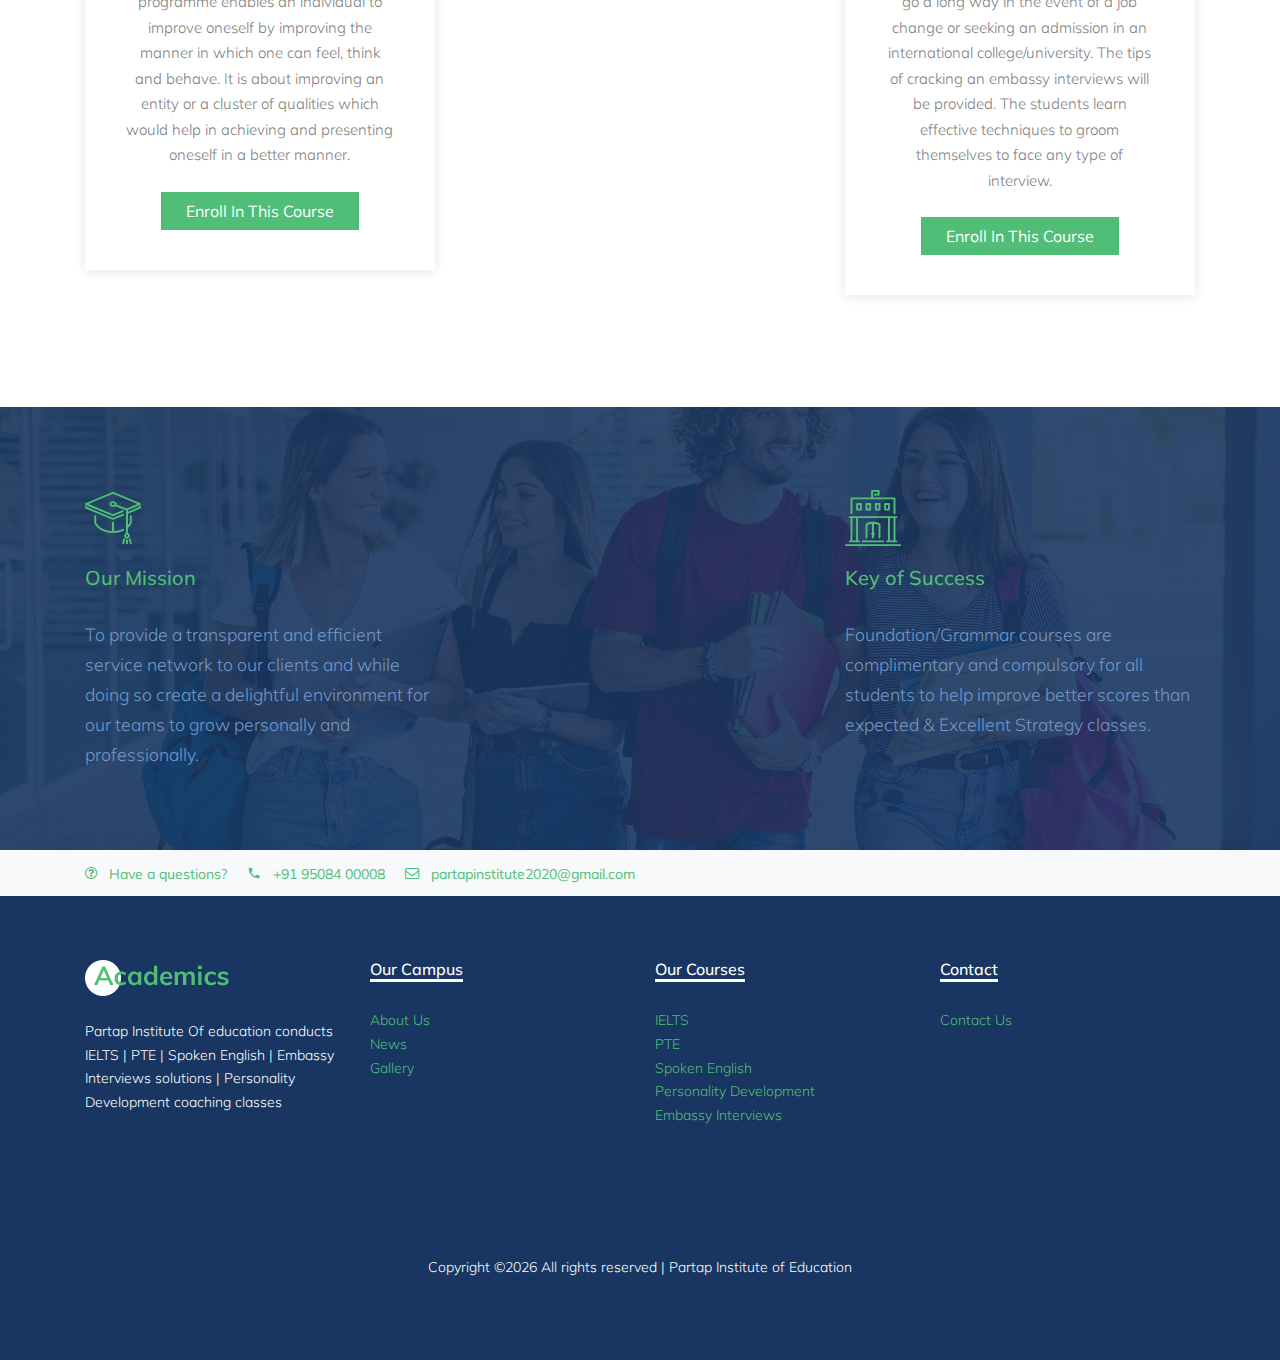
<file: courses.html>
<!DOCTYPE html>
<html lang="en">

<head>
  <title>Partap Institute of Education</title>
  <meta charset="utf-8">
  <meta name="viewport" content="width=device-width, initial-scale=1, shrink-to-fit=no">


  <link href="https://fonts.googleapis.com/css?family=Muli:300,400,700,900" rel="stylesheet">
  <link rel="stylesheet" href="fonts/icomoon/style.css">

  <link rel="stylesheet" href="css/bootstrap.min.css">
  <link rel="stylesheet" href="css/jquery-ui.css">
  <link rel="stylesheet" href="css/owl.carousel.min.css">
  <link rel="stylesheet" href="css/owl.theme.default.min.css">
  <link rel="stylesheet" href="css/owl.theme.default.min.css">

  <link rel="stylesheet" href="css/jquery.fancybox.min.css">

  <link rel="stylesheet" href="css/bootstrap-datepicker.css">

  <link rel="stylesheet" href="fonts/flaticon/font/flaticon.css">

  <link rel="stylesheet" href="css/aos.css">
  <link href="css/jquery.mb.YTPlayer.min.css" media="all" rel="stylesheet" type="text/css">

  <link rel="stylesheet" href="css/style.css">



</head>

<body data-spy="scroll" data-target=".site-navbar-target" data-offset="300">

  <div class="site-wrap">

    <div class="site-mobile-menu site-navbar-target">
      <div class="site-mobile-menu-header">
        <div class="site-mobile-menu-close mt-3">
          <span class="icon-close2 js-menu-toggle"></span>
        </div>
      </div>
      <div class="site-mobile-menu-body"></div>
    </div>


    <div class="py-2 bg-light">
      <div class="container">
        <div class="row align-items-center">
          <div class="col-lg-9 d-none d-lg-block">
            <a href="#" class="small mr-3"><span class="icon-question-circle-o mr-2"></span> Have a questions?</a> 
            <a href="tel:+919508400008" class="small mr-3"><span class="icon-phone2 mr-2"></span> +91 95084 00008</a> 
            <a href="mailto:partapinstitute2020@gmail.com" class="small mr-3"><span class="icon-envelope-o mr-2"></span> partapinstitute2020@gmail.com</a> 
          </div>
         
        </div>
      </div>
    </div>
    <header class="site-navbar py-4 js-sticky-header site-navbar-target" role="banner">

      <div class="container">
        <div class="d-flex align-items-center">
          <div class="site-logo">
            <a href="http://www.partapinstitute.com/index.html" class="d-block">
              <img src="images/logopioe.jpg" alt="Image" class="img-fluid">
            </a>
          </div>
          <div class="mr-auto">
            <nav class="site-navigation position-relative text-right" role="navigation">
              <ul class="site-menu main-menu js-clone-nav mr-auto d-none d-lg-block">
                <li class="active">
                  <a href="index.html" class="nav-link text-left">Home</a>
                </li>
                <li><a href="about.html" class="nav-link text-left">About Us</a></li>
                <li>
                  <a href="courses.html" class="nav-link text-left">Courses</a>
                </li>
				<li>
                  <a href="gallery.html" class="nav-link text-left">Gallery</a>
                </li>
                <li>
                    <a href="contact.html" class="nav-link text-left">Contact</a>
                  </li>
              </ul>                                                                                                                                                                                                                                                                                          </ul>
            </nav>

          </div>
          <div class="ml-auto">
            <div class="social-wrap">
              <a href="https://www.facebook.com/pioeielts/"><span class="icon-facebook"></span></a>
              
              <a href="https://www.instagram.com/ielts_institute__/"><span class="icon-instagram"></span></a>

              <a href="#" class="d-inline-block d-lg-none site-menu-toggle js-menu-toggle text-black"><span
                class="icon-menu h3"></span></a>
            </div>
          </div>
         
        </div>
      </div>
    </header>

    
    <div class="site-section ftco-subscribe-1 site-blocks-cover pb-4" style="background-image: url('images/bg_1.jpg')">
        <div class="container">
          <div class="row align-items-end">
            <div class="col-lg-7">
              <h2 class="mb-0">Courses</h2>
              
            </div>
          </div>
        </div>
      </div> 
    

    <div class="custom-breadcrumns border-bottom">
      <div class="container">
        <a href="index.html">Home</a>
        <span class="mx-3 icon-keyboard_arrow_right"></span>
        <span class="current">Courses</span>
      </div>
    </div>

    <div class="site-section">
        <div class="container">
            <div class="row">
                <div class="col-lg-4 col-md-6 mb-4">
                    <div class="course-1-item">
                    <figure class="thumnail">
                      <a href="course-ielts.html"><img src="images/ielts-course.jpg" alt="Image" class="img-fluid"></a>
                     
                      <div class="category"><h3>IELTS</h3></div>  
                    </figure>
                    <div class="course-1-content pb-4">
                      <h2>IELTS Listening | Reading | Speaking | Writing</h2>
                      <div class="rating text-center mb-3">
                        <span class="icon-star2 text-warning"></span>
                        <span class="icon-star2 text-warning"></span>
                        <span class="icon-star2 text-warning"></span>
                        <span class="icon-star2 text-warning"></span>
                        <span class="icon-star2 text-warning"></span>
                      </div>
                      <p class="desc mb-4">IELTS test is essential for those students, who are planning to go to abroad for work, immigration or higher studies abroad. Most of the global universities consider IELTS to be the benchmark to assess language proficiency, and it is the most precise and trustworthy test. </p>
                      <p><a href="course-ielts.html" class="btn btn-primary rounded-0 px-4">Enroll In This Course</a></p>
                    </div>
                  </div>
                </div>
			<div class="col-lg-4 col-md-6 mb-4">
                <div class="course-1-item">
                    <figure class="thumnail">
                      <a href="course-pte.html"><img src="images/pte.jpg" alt="Image" class="img-fluid"></a>
                      
                      <div class="category"><h3>PTE</h3></div>  
                    </figure>
                    <div class="course-1-content pb-4">
                      <h2>Pearson Test of English</h2>
                      <div class="rating text-center mb-3">
                        <span class="icon-star2 text-warning"></span>
                        <span class="icon-star2 text-warning"></span>
                        <span class="icon-star2 text-warning"></span>
                        <span class="icon-star2 text-warning"></span>
                        <span class="icon-star2 text-warning"></span>
                      </div>
                      <p class="desc mb-4">PTE Academic is a computer based English language test with no human involvement in scoring. To prepare for PTE candidates must practise on test like software and hardware. All that is required to get ready for PTE is available at Partap Institute of Education.</p>
                      <p><a href="course-pte.html" class="btn btn-primary rounded-0 px-4">Enroll In This Course</a></p>
                    </div>
                  </div>
				</div>
                <div class="col-lg-4 col-md-6 mb-4">
                    <div class="course-1-item">
                    <figure class="thumnail">
                      <a href="course-spoken-english.html"><img src="images/spoken-english-1.jpg" alt="Image" class="img-fluid"></a>
                      
                      <div class="category"><h3>Spoken English</h3></div>  
                    </figure>
                    <div class="course-1-content pb-4">
                      <h2>Learn speaking English fluent and flawless.</h2>
                      <div class="rating text-center mb-3">
                        <span class="icon-star2 text-warning"></span>
                        <span class="icon-star2 text-warning"></span>
                        <span class="icon-star2 text-warning"></span>
                        <span class="icon-star2 text-warning"></span>
                        <span class="icon-star2 text-warning"></span>
                      </div>
                      <p class="desc mb-4">Integrated course for Spoken English, which is complete kit in itself for Spoken English. The programme comprises of four levels for students at different stages based on capability. As you scale higher levels, you face challenges but the content remains the same.</p>
                      <p><a href="courses-spoken-english.html" class="btn btn-primary rounded-0 px-4">Enroll In This Course</a></p>
                    </div>
                  </div>
                </div>
			</div>
			<div class="row">
                <div class="col-lg-4 col-md-6 mb-4">
                   <div class="course-1-item">
                    <figure class="thumnail">
                        <a href="course-personality.html"><img src="images/personality.png" alt="Image" class="img-fluid"></a>
                     
                      <div class="category"><h3>Personality Development</h3></div>  
                    </figure>
                    <div class="course-1-content pb-4">
                      <h2>Beauty attracts the eye but personality captures the heart</h2>
                      <div class="rating text-center mb-3">
                        <span class="icon-star2 text-warning"></span>
                        <span class="icon-star2 text-warning"></span>
                        <span class="icon-star2 text-warning"></span>
                        <span class="icon-star2 text-warning"></span>
                        <span class="icon-star2 text-warning"></span>
                      </div>
                      <p class="desc mb-4">Our Personality Development programme enables an individual to improve oneself by improving the manner in which one can feel, think and behave. It is about improving an entity or a cluster of qualities which would help in achieving and presenting oneself in a better manner.</p>
                      <p><a href="course-personality.html" class="btn btn-primary rounded-0 px-4">Enroll In This Course</a></p>
                    </div>
                  </div>
                </div>
				<div class="col-lg-4 col-md-6 mb-4">
				</div>
                <div class="col-lg-4 col-md-6 mb-4">
                    <div class="course-1-item">
                    <figure class="thumnail">
                        <a href="course-interview.html"><img src="images/interview.jpg" alt="Image" class="img-fluid"></a>
                      
                      <div class="category"><h3>Embassy Interviews</h3></div>  
                    </figure>
                    <div class="course-1-content pb-4">
                      <h2>How To Crack Embassy interviews?</h2>
                      <div class="rating text-center mb-3">
                        <span class="icon-star2 text-warning"></span>
                        <span class="icon-star2 text-warning"></span>
                        <span class="icon-star2 text-warning"></span>
                        <span class="icon-star2 text-warning"></span>
                        <span class="icon-star2 text-warning"></span>
                      </div>
                      <p class="desc mb-4">At PIE, we offer you a course that will go a long way in the event of a job change or seeking an admission in an international college/university. The tips of cracking an embassy interviews will be provided. The students learn effective techniques to groom themselves to face any type of interview.</p>
                      <p><a href="course-interview.html" class="btn btn-primary rounded-0 px-4">Enroll In This Course</a></p>
                    </div>
                  </div>
                </div>

               

            </div>
        </div>
    </div>

   <div class="section-bg style-1" style="background-image: url('images/hero_1.jpg');">
      <div class="container">
        <div class="row">
          <div class="col-lg-4 col-md-6 mb-5 mb-lg-0">
            <span class="icon flaticon-mortarboard"></span>
            <h3>Our Mission</h3>
            <p>To provide a transparent and efficient service network to our clients and while doing so create a delightful environment for our teams to grow personally and professionally.</p>
          </div>
          <div class="col-lg-4 col-md-6 mb-5 mb-lg-0">
            
            
          </div>
          <div class="col-lg-4 col-md-6 mb-5 mb-lg-0">
            <span class="icon flaticon-library"></span>
            <h3>Key of Success</h3>
            <p>Foundation/Grammar courses are complimentary and compulsory for all students to help improve better scores than expected & Excellent Strategy classes.</p>
          </div>
        </div>
      </div>
	</div>
	<div class="py-2 bg-light">
      <div class="container">
        <div class="row align-items-center">
          <div class="col-lg-9 d-none d-lg-block">
            <a href="#" class="small mr-3"><span class="icon-question-circle-o mr-2"></span> Have a questions?</a>
            <a href="tel:+919508400008" class="small mr-3"><span class="icon-phone2 mr-2"></span> +91 95084 00008</a> 
            <a href="mailto:partapinstitute2020@gmail.com" class="small mr-3"><span class="icon-envelope-o mr-2"></span> partapinstitute2020@gmail.com</a> 
          </div>
         
        </div>
      </div>
    </div>
    <div class="footer">
      <div class="container">
        <div class="row">
          <div class="col-lg-3">
            <p class="mb-4"><img src="images/logo.png" alt="Image" class="img-fluid"></p>
            <p>Partap Institute Of education conducts IELTS | PTE | Spoken English | Embassy Interviews solutions | Personality Development coaching classes</p>  
            
          </div>
          <div class="col-lg-3">
            <h3 class="footer-heading"><span>Our Campus</span></h3>
            <ul class="list-unstyled">
                <li><a href="about.html">About Us</a></li>
                <li><a href="index.html#news">News</a></li>
                <li><a href="about.html#teachers">Gallery</a></li>

            </ul>
          </div>
          <div class="col-lg-3">
              <h3 class="footer-heading"><span>Our Courses</span></h3>
              <ul class="list-unstyled">
                  <li><a href="course-ielts.html">IELTS</a></li>
                  <li><a href="course-pte.html">PTE</a></li>
                  <li><a href="course-spoken-english.html">Spoken English</a></li>
                  <li><a href="course-personality.html">Personality Development</a></li>
                  <li><a href="course-interview.html">Embassy Interviews</a></li>
                 
              </ul>
          </div>
          <div class="col-lg-3">
              <h3 class="footer-heading"><span>Contact</span></h3>
              <ul class="list-unstyled">
                  <li><a href="contact.html">Contact Us</a></li>
                  
              </ul>
          </div>
        </div>

        <div class="row">
          <div class="col-12">
            <div class="copyright">
                <p>
                    <!-- Link back to Colorlib can't be removed. Template is licensed under CC BY 3.0. -->
                    Copyright &copy;<script>document.write(new Date().getFullYear());</script> All rights reserved | Partap Institute of Education</a>
                    <!-- Link back to Colorlib can't be removed. Template is licensed under CC BY 3.0. -->
                    </p>
            </div>
          </div>
        </div>
      </div>
    </div>
    

  </div>
  <!-- .site-wrap -->


  <!-- loader -->
  <div id="loader" class="show fullscreen"><svg class="circular" width="48px" height="48px"><circle class="path-bg" cx="24" cy="24" r="22" fill="none" stroke-width="4" stroke="#eeeeee"/><circle class="path" cx="24" cy="24" r="22" fill="none" stroke-width="4" stroke-miterlimit="10" stroke="#51be78"/></svg></div>

  <script src="js/jquery-3.3.1.min.js"></script>
  <script src="js/jquery-migrate-3.0.1.min.js"></script>
  <script src="js/jquery-ui.js"></script>
  <script src="js/popper.min.js"></script>
  <script src="js/bootstrap.min.js"></script>
  <script src="js/owl.carousel.min.js"></script>
  <script src="js/jquery.stellar.min.js"></script>
  <script src="js/jquery.countdown.min.js"></script>
  <script src="js/bootstrap-datepicker.min.js"></script>
  <script src="js/jquery.easing.1.3.js"></script>
  <script src="js/aos.js"></script>
  <script src="js/jquery.fancybox.min.js"></script>
  <script src="js/jquery.sticky.js"></script>
  <script src="js/jquery.mb.YTPlayer.min.js"></script>




  <script src="js/main.js"></script>

</body>

</html>
</file>
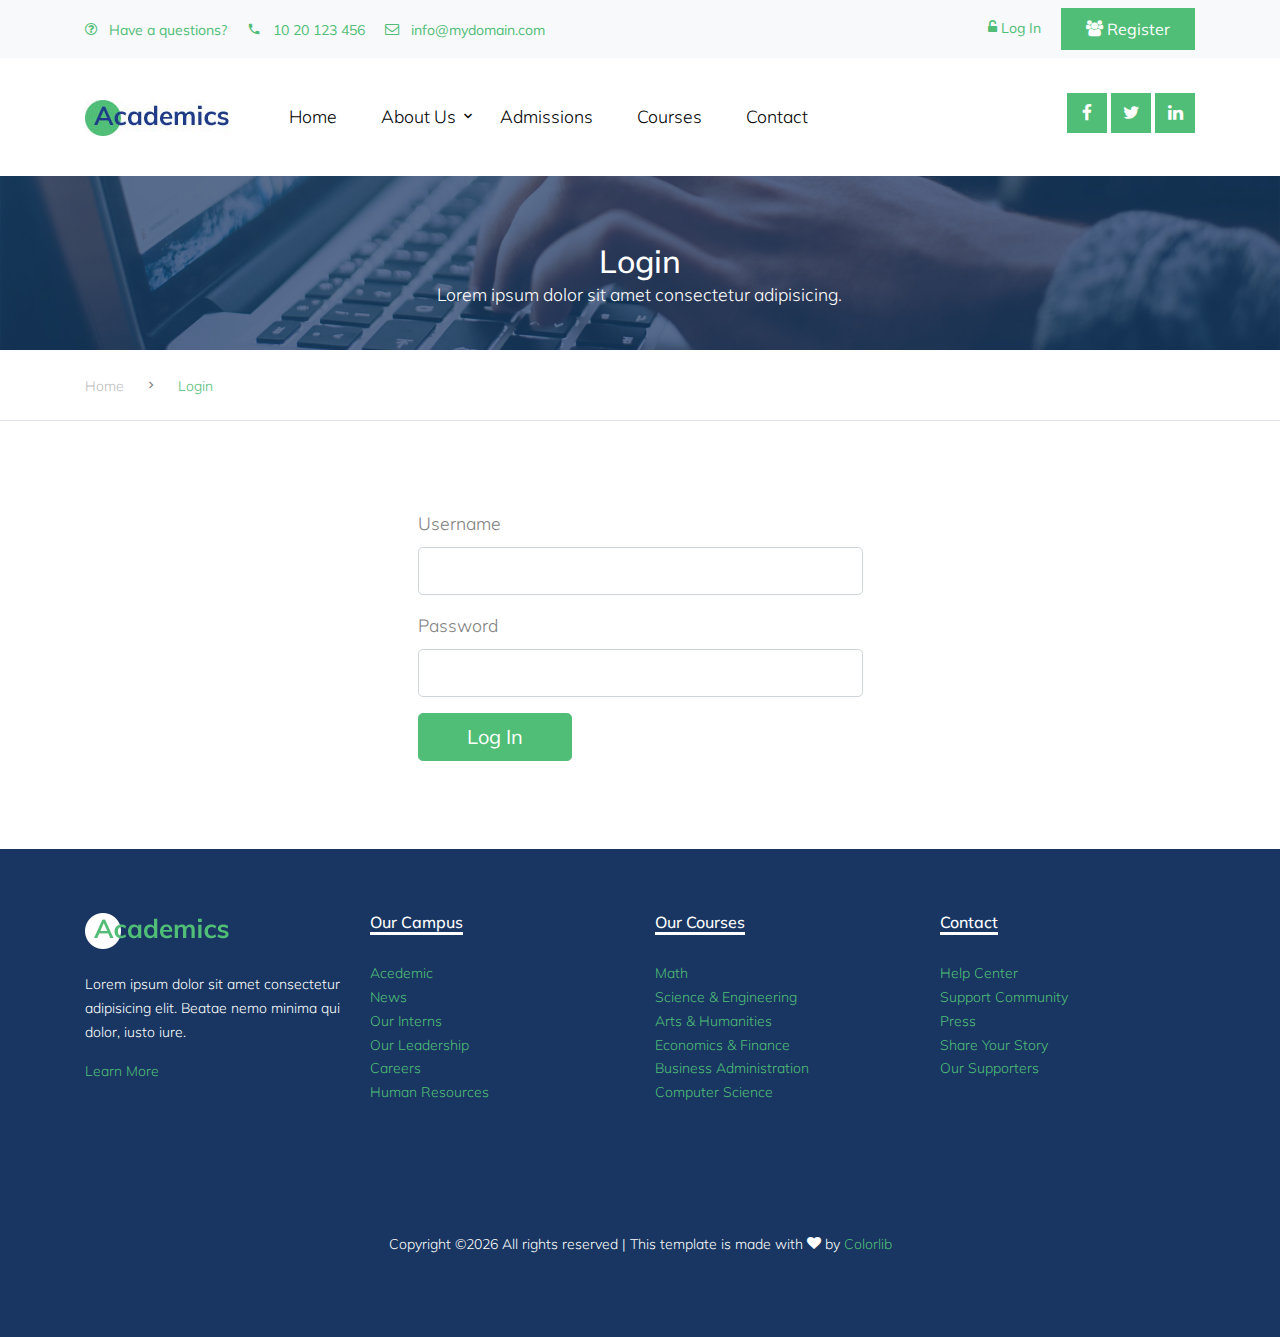
<file: login.html>
<!DOCTYPE html>
<html lang="en">

<head>
  <title>Academics &mdash; Website by Colorlib</title>
  <meta charset="utf-8">
  <meta name="viewport" content="width=device-width, initial-scale=1, shrink-to-fit=no">


  <link href="https://fonts.googleapis.com/css?family=Muli:300,400,700,900" rel="stylesheet">
  <link rel="stylesheet" href="fonts/icomoon/style.css">

  <link rel="stylesheet" href="css/bootstrap.min.css">
  <link rel="stylesheet" href="css/jquery-ui.css">
  <link rel="stylesheet" href="css/owl.carousel.min.css">
  <link rel="stylesheet" href="css/owl.theme.default.min.css">
  <link rel="stylesheet" href="css/owl.theme.default.min.css">

  <link rel="stylesheet" href="css/jquery.fancybox.min.css">

  <link rel="stylesheet" href="css/bootstrap-datepicker.css">

  <link rel="stylesheet" href="fonts/flaticon/font/flaticon.css">

  <link rel="stylesheet" href="css/aos.css">
  <link href="css/jquery.mb.YTPlayer.min.css" media="all" rel="stylesheet" type="text/css">

  <link rel="stylesheet" href="css/style.css">



</head>

<body data-spy="scroll" data-target=".site-navbar-target" data-offset="300">

  <div class="site-wrap">

    <div class="site-mobile-menu site-navbar-target">
      <div class="site-mobile-menu-header">
        <div class="site-mobile-menu-close mt-3">
          <span class="icon-close2 js-menu-toggle"></span>
        </div>
      </div>
      <div class="site-mobile-menu-body"></div>
    </div>


    <div class="py-2 bg-light">
      <div class="container">
        <div class="row align-items-center">
          <div class="col-lg-9 d-none d-lg-block">
            <a href="#" class="small mr-3"><span class="icon-question-circle-o mr-2"></span> Have a questions?</a> 
            <a href="#" class="small mr-3"><span class="icon-phone2 mr-2"></span> 10 20 123 456</a> 
            <a href="#" class="small mr-3"><span class="icon-envelope-o mr-2"></span> info@mydomain.com</a> 
          </div>
          <div class="col-lg-3 text-right">
            <a href="login.html" class="small mr-3"><span class="icon-unlock-alt"></span> Log In</a>
            <a href="register.html" class="small btn btn-primary px-4 py-2 rounded-0"><span class="icon-users"></span> Register</a>
          </div>
        </div>
      </div>
    </div>
    <header class="site-navbar py-4 js-sticky-header site-navbar-target" role="banner">

      <div class="container">
        <div class="d-flex align-items-center">
          <div class="site-logo">
            <a href="index.html" class="d-block">
              <img src="images/logo.jpg" alt="Image" class="img-fluid">
            </a>
          </div>
          <div class="mr-auto">
            <nav class="site-navigation position-relative text-right" role="navigation">
              <ul class="site-menu main-menu js-clone-nav mr-auto d-none d-lg-block">
                <li>
                  <a href="index.html" class="nav-link text-left">Home</a>
                </li>
                <li class="has-children">
                  <a href="about.html" class="nav-link text-left">About Us</a>
                  <ul class="dropdown">
                    <li><a href="teachers.html">Our Teachers</a></li>
                    <li><a href="about.html">Our School</a></li>
                  </ul>
                </li>
                <li>
                  <a href="admissions.html" class="nav-link text-left">Admissions</a>
                </li>
                <li>
                  <a href="courses.html" class="nav-link text-left">Courses</a>
                </li>
                <li>
                    <a href="contact.html" class="nav-link text-left">Contact</a>
                  </li>
              </ul>                                                                                                                                                                                                                                                                                          </ul>
            </nav>

          </div>
          <div class="ml-auto">
            <div class="social-wrap">
              <a href="#"><span class="icon-facebook"></span></a>
              <a href="#"><span class="icon-twitter"></span></a>
              <a href="#"><span class="icon-linkedin"></span></a>

              <a href="#" class="d-inline-block d-lg-none site-menu-toggle js-menu-toggle text-black"><span
                class="icon-menu h3"></span></a>
            </div>
          </div>
         
        </div>
      </div>

    </header>

    
    <div class="site-section ftco-subscribe-1 site-blocks-cover pb-4" style="background-image: url('images/bg_1.jpg')">
        <div class="container">
          <div class="row align-items-end justify-content-center text-center">
            <div class="col-lg-7">
              <h2 class="mb-0">Login</h2>
              <p>Lorem ipsum dolor sit amet consectetur adipisicing.</p>
            </div>
          </div>
        </div>
      </div> 
    

    <div class="custom-breadcrumns border-bottom">
      <div class="container">
        <a href="index.html">Home</a>
        <span class="mx-3 icon-keyboard_arrow_right"></span>
        <span class="current">Login</span>
      </div>
    </div>

    <div class="site-section">
        <div class="container">


            <div class="row justify-content-center">
                <div class="col-md-5">
                    <div class="row">
                        <div class="col-md-12 form-group">
                            <label for="username">Username</label>
                            <input type="text" id="username" class="form-control form-control-lg">
                        </div>
                        <div class="col-md-12 form-group">
                            <label for="pword">Password</label>
                            <input type="text" id="pword" class="form-control form-control-lg">
                        </div>
                    </div>
                    <div class="row">
                        <div class="col-12">
                            <input type="submit" value="Log In" class="btn btn-primary btn-lg px-5">
                        </div>
                    </div>
                </div>
            </div>
            

          
        </div>
    </div>

    

    <div class="footer">
      <div class="container">
        <div class="row">
          <div class="col-lg-3">
            <p class="mb-4"><img src="images/logo.png" alt="Image" class="img-fluid"></p>
            <p>Lorem ipsum dolor sit amet consectetur adipisicing elit. Beatae nemo minima qui dolor, iusto iure.</p>  
            <p><a href="#">Learn More</a></p>
          </div>
          <div class="col-lg-3">
            <h3 class="footer-heading"><span>Our Campus</span></h3>
            <ul class="list-unstyled">
                <li><a href="#">Acedemic</a></li>
                <li><a href="#">News</a></li>
                <li><a href="#">Our Interns</a></li>
                <li><a href="#">Our Leadership</a></li>
                <li><a href="#">Careers</a></li>
                <li><a href="#">Human Resources</a></li>
            </ul>
          </div>
          <div class="col-lg-3">
              <h3 class="footer-heading"><span>Our Courses</span></h3>
              <ul class="list-unstyled">
                  <li><a href="#">Math</a></li>
                  <li><a href="#">Science &amp; Engineering</a></li>
                  <li><a href="#">Arts &amp; Humanities</a></li>
                  <li><a href="#">Economics &amp; Finance</a></li>
                  <li><a href="#">Business Administration</a></li>
                  <li><a href="#">Computer Science</a></li>
              </ul>
          </div>
          <div class="col-lg-3">
              <h3 class="footer-heading"><span>Contact</span></h3>
              <ul class="list-unstyled">
                  <li><a href="#">Help Center</a></li>
                  <li><a href="#">Support Community</a></li>
                  <li><a href="#">Press</a></li>
                  <li><a href="#">Share Your Story</a></li>
                  <li><a href="#">Our Supporters</a></li>
              </ul>
          </div>
        </div>

        <div class="row">
          <div class="col-12">
            <div class="copyright">
                <p>
                    <!-- Link back to Colorlib can't be removed. Template is licensed under CC BY 3.0. -->
                    Copyright &copy;<script>document.write(new Date().getFullYear());</script> All rights reserved | This template is made with <i class="icon-heart" aria-hidden="true"></i> by <a href="https://colorlib.com" target="_blank" >Colorlib</a>
                    <!-- Link back to Colorlib can't be removed. Template is licensed under CC BY 3.0. -->
                    </p>
            </div>
          </div>
        </div>
      </div>
    </div>
    

  </div>
  <!-- .site-wrap -->

  <!-- loader -->
  <div id="loader" class="show fullscreen"><svg class="circular" width="48px" height="48px"><circle class="path-bg" cx="24" cy="24" r="22" fill="none" stroke-width="4" stroke="#eeeeee"/><circle class="path" cx="24" cy="24" r="22" fill="none" stroke-width="4" stroke-miterlimit="10" stroke="#51be78"/></svg></div>

  <script src="js/jquery-3.3.1.min.js"></script>
  <script src="js/jquery-migrate-3.0.1.min.js"></script>
  <script src="js/jquery-ui.js"></script>
  <script src="js/popper.min.js"></script>
  <script src="js/bootstrap.min.js"></script>
  <script src="js/owl.carousel.min.js"></script>
  <script src="js/jquery.stellar.min.js"></script>
  <script src="js/jquery.countdown.min.js"></script>
  <script src="js/bootstrap-datepicker.min.js"></script>
  <script src="js/jquery.easing.1.3.js"></script>
  <script src="js/aos.js"></script>
  <script src="js/jquery.fancybox.min.js"></script>
  <script src="js/jquery.sticky.js"></script>
  <script src="js/jquery.mb.YTPlayer.min.js"></script>




  <script src="js/main.js"></script>

</body>

</html>
</file>
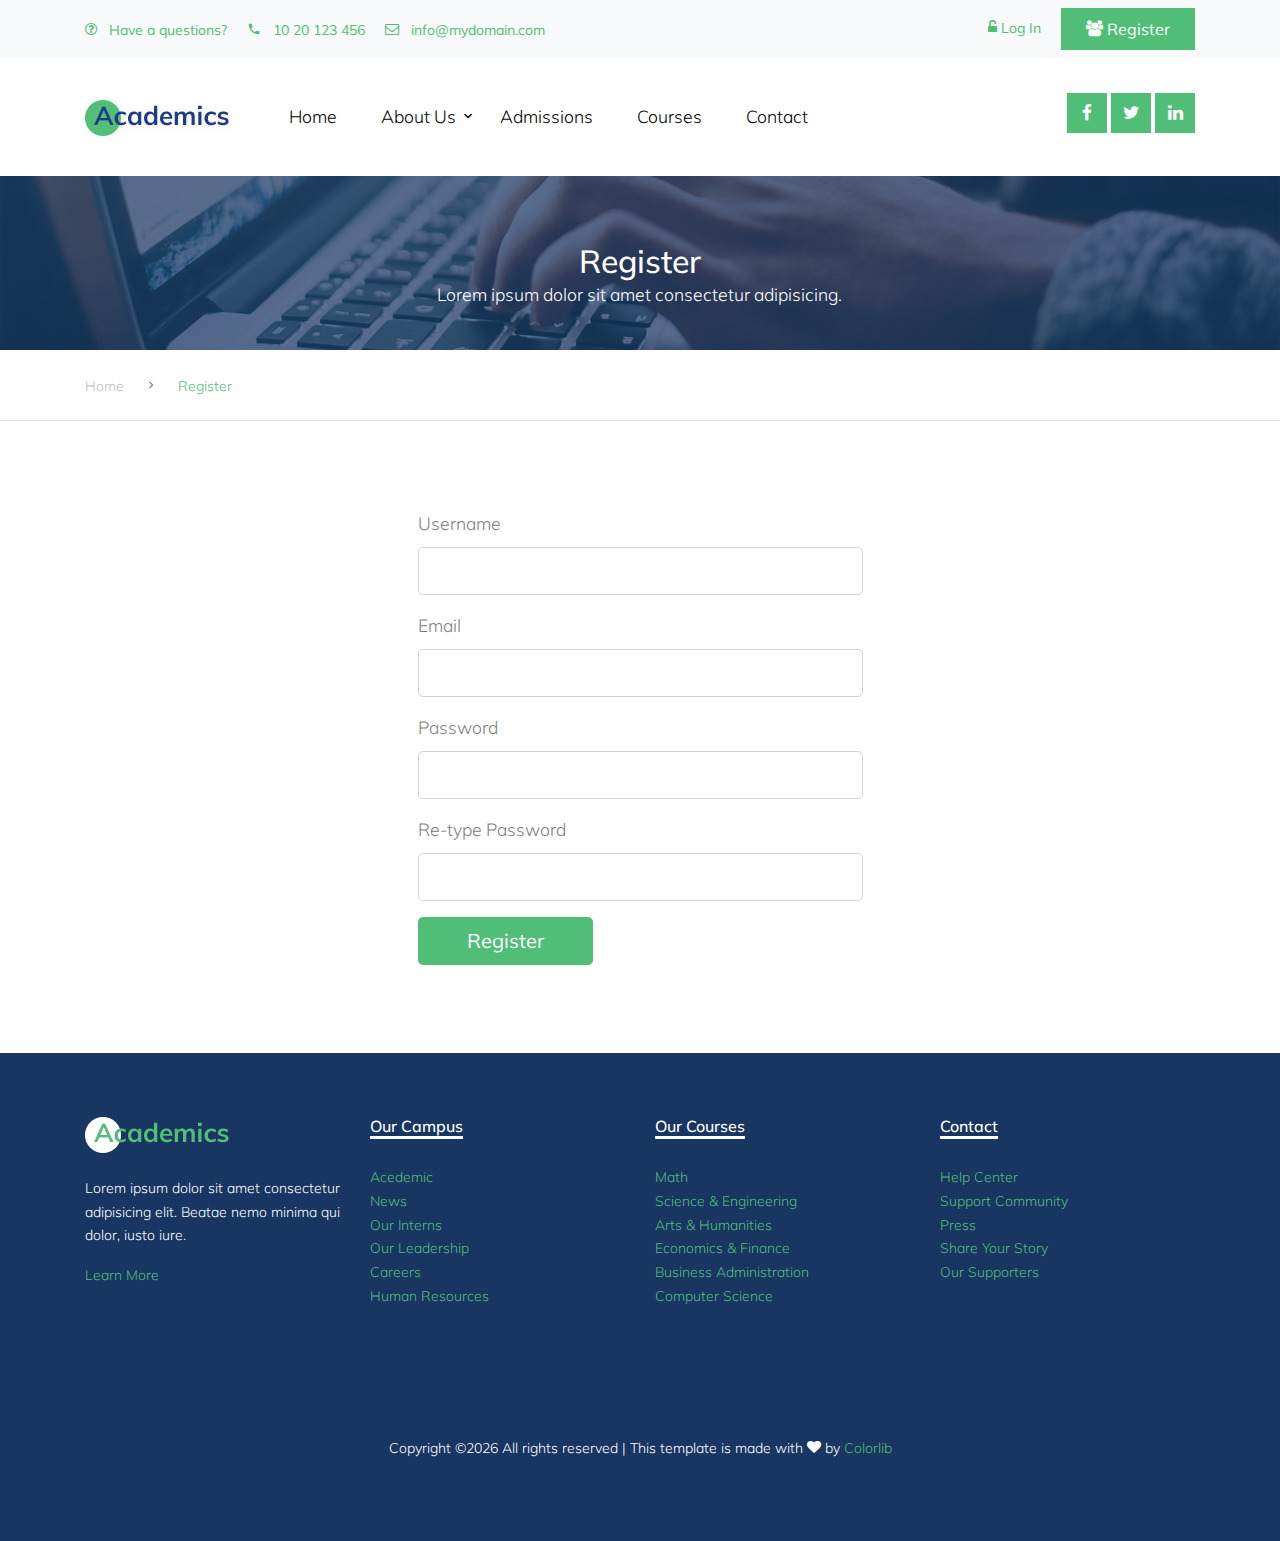
<file: register.html>
<!DOCTYPE html>
<html lang="en">

<head>
  <title>Academics &mdash; Website by Colorlib</title>
  <meta charset="utf-8">
  <meta name="viewport" content="width=device-width, initial-scale=1, shrink-to-fit=no">


  <link href="https://fonts.googleapis.com/css?family=Muli:300,400,700,900" rel="stylesheet">
  <link rel="stylesheet" href="fonts/icomoon/style.css">

  <link rel="stylesheet" href="css/bootstrap.min.css">
  <link rel="stylesheet" href="css/jquery-ui.css">
  <link rel="stylesheet" href="css/owl.carousel.min.css">
  <link rel="stylesheet" href="css/owl.theme.default.min.css">
  <link rel="stylesheet" href="css/owl.theme.default.min.css">

  <link rel="stylesheet" href="css/jquery.fancybox.min.css">

  <link rel="stylesheet" href="css/bootstrap-datepicker.css">

  <link rel="stylesheet" href="fonts/flaticon/font/flaticon.css">

  <link rel="stylesheet" href="css/aos.css">
  <link href="css/jquery.mb.YTPlayer.min.css" media="all" rel="stylesheet" type="text/css">

  <link rel="stylesheet" href="css/style.css">



</head>

<body data-spy="scroll" data-target=".site-navbar-target" data-offset="300">

  <div class="site-wrap">

    <div class="site-mobile-menu site-navbar-target">
      <div class="site-mobile-menu-header">
        <div class="site-mobile-menu-close mt-3">
          <span class="icon-close2 js-menu-toggle"></span>
        </div>
      </div>
      <div class="site-mobile-menu-body"></div>
    </div>


    <div class="py-2 bg-light">
      <div class="container">
        <div class="row align-items-center">
          <div class="col-lg-9 d-none d-lg-block">
            <a href="#" class="small mr-3"><span class="icon-question-circle-o mr-2"></span> Have a questions?</a> 
            <a href="#" class="small mr-3"><span class="icon-phone2 mr-2"></span> 10 20 123 456</a> 
            <a href="#" class="small mr-3"><span class="icon-envelope-o mr-2"></span> info@mydomain.com</a> 
          </div>
          <div class="col-lg-3 text-right">
            <a href="login.html" class="small mr-3"><span class="icon-unlock-alt"></span> Log In</a>
            <a href="register.html" class="small btn btn-primary px-4 py-2 rounded-0"><span class="icon-users"></span> Register</a>
          </div>
        </div>
      </div>
    </div>
    <header class="site-navbar py-4 js-sticky-header site-navbar-target" role="banner">

      <div class="container">
        <div class="d-flex align-items-center">
          <div class="site-logo">
            <a href="index.html" class="d-block">
              <img src="images/logo.jpg" alt="Image" class="img-fluid">
            </a>
          </div>
          <div class="mr-auto">
            <nav class="site-navigation position-relative text-right" role="navigation">
              <ul class="site-menu main-menu js-clone-nav mr-auto d-none d-lg-block">
                <li>
                  <a href="index.html" class="nav-link text-left">Home</a>
                </li>
                <li class="has-children">
                  <a href="about.html" class="nav-link text-left">About Us</a>
                  <ul class="dropdown">
                    <li><a href="teachers.html">Our Teachers</a></li>
                    <li><a href="about.html">Our School</a></li>
                  </ul>
                </li>
                <li>
                  <a href="admissions.html" class="nav-link text-left">Admissions</a>
                </li>
                <li>
                  <a href="courses.html" class="nav-link text-left">Courses</a>
                </li>
                <li>
                    <a href="contact.html" class="nav-link text-left">Contact</a>
                  </li>
              </ul>                                                                                                                                                                                                                                                                                          </ul>
            </nav>

          </div>
          <div class="ml-auto">
            <div class="social-wrap">
              <a href="#"><span class="icon-facebook"></span></a>
              <a href="#"><span class="icon-twitter"></span></a>
              <a href="#"><span class="icon-linkedin"></span></a>

              <a href="#" class="d-inline-block d-lg-none site-menu-toggle js-menu-toggle text-black"><span
                class="icon-menu h3"></span></a>
            </div>
          </div>
         
        </div>
      </div>

    </header>

    
    <div class="site-section ftco-subscribe-1 site-blocks-cover pb-4" style="background-image: url('images/bg_1.jpg')">
        <div class="container">
          <div class="row align-items-end justify-content-center text-center">
            <div class="col-lg-7">
              <h2 class="mb-0">Register</h2>
              <p>Lorem ipsum dolor sit amet consectetur adipisicing.</p>
            </div>
          </div>
        </div>
      </div> 
    

    <div class="custom-breadcrumns border-bottom">
      <div class="container">
        <a href="index.html">Home</a>
        <span class="mx-3 icon-keyboard_arrow_right"></span>
        <span class="current">Register</span>
      </div>
    </div>

    <div class="site-section">
        <div class="container">


            <div class="row justify-content-center">
                <div class="col-md-5">
                    <div class="row">
                        <div class="col-md-12 form-group">
                            <label for="username">Username</label>
                            <input type="text" id="username" class="form-control form-control-lg">
                        </div>
                        <div class="col-md-12 form-group">
                            <label for="email">Email</label>
                            <input type="email" id="email" class="form-control form-control-lg">
                        </div>
                        <div class="col-md-12 form-group">
                            <label for="pword">Password</label>
                            <input type="password" id="pword" class="form-control form-control-lg">
                        </div>
                        <div class="col-md-12 form-group">
                            <label for="pword2">Re-type Password</label>
                            <input type="password" id="pword2" class="form-control form-control-lg">
                        </div>
                    </div>
                    <div class="row">
                        <div class="col-12">
                            <input type="submit" value="Register" class="btn btn-primary btn-lg px-5">
                        </div>
                    </div>
                </div>
            </div>
            

          
        </div>
    </div>

    

    <div class="footer">
      <div class="container">
        <div class="row">
          <div class="col-lg-3">
            <p class="mb-4"><img src="images/logo.png" alt="Image" class="img-fluid"></p>
            <p>Lorem ipsum dolor sit amet consectetur adipisicing elit. Beatae nemo minima qui dolor, iusto iure.</p>  
            <p><a href="#">Learn More</a></p>
          </div>
          <div class="col-lg-3">
            <h3 class="footer-heading"><span>Our Campus</span></h3>
            <ul class="list-unstyled">
                <li><a href="#">Acedemic</a></li>
                <li><a href="#">News</a></li>
                <li><a href="#">Our Interns</a></li>
                <li><a href="#">Our Leadership</a></li>
                <li><a href="#">Careers</a></li>
                <li><a href="#">Human Resources</a></li>
            </ul>
          </div>
          <div class="col-lg-3">
              <h3 class="footer-heading"><span>Our Courses</span></h3>
              <ul class="list-unstyled">
                  <li><a href="#">Math</a></li>
                  <li><a href="#">Science &amp; Engineering</a></li>
                  <li><a href="#">Arts &amp; Humanities</a></li>
                  <li><a href="#">Economics &amp; Finance</a></li>
                  <li><a href="#">Business Administration</a></li>
                  <li><a href="#">Computer Science</a></li>
              </ul>
          </div>
          <div class="col-lg-3">
              <h3 class="footer-heading"><span>Contact</span></h3>
              <ul class="list-unstyled">
                  <li><a href="#">Help Center</a></li>
                  <li><a href="#">Support Community</a></li>
                  <li><a href="#">Press</a></li>
                  <li><a href="#">Share Your Story</a></li>
                  <li><a href="#">Our Supporters</a></li>
              </ul>
          </div>
        </div>

        <div class="row">
          <div class="col-12">
            <div class="copyright">
                <p>
                    <!-- Link back to Colorlib can't be removed. Template is licensed under CC BY 3.0. -->
                    Copyright &copy;<script>document.write(new Date().getFullYear());</script> All rights reserved | This template is made with <i class="icon-heart" aria-hidden="true"></i> by <a href="https://colorlib.com" target="_blank" >Colorlib</a>
                    <!-- Link back to Colorlib can't be removed. Template is licensed under CC BY 3.0. -->
                    </p>
            </div>
          </div>
        </div>
      </div>
    </div>
    

  </div>
  <!-- .site-wrap -->

  <!-- loader -->
  <div id="loader" class="show fullscreen"><svg class="circular" width="48px" height="48px"><circle class="path-bg" cx="24" cy="24" r="22" fill="none" stroke-width="4" stroke="#eeeeee"/><circle class="path" cx="24" cy="24" r="22" fill="none" stroke-width="4" stroke-miterlimit="10" stroke="#51be78"/></svg></div>

  <script src="js/jquery-3.3.1.min.js"></script>
  <script src="js/jquery-migrate-3.0.1.min.js"></script>
  <script src="js/jquery-ui.js"></script>
  <script src="js/popper.min.js"></script>
  <script src="js/bootstrap.min.js"></script>
  <script src="js/owl.carousel.min.js"></script>
  <script src="js/jquery.stellar.min.js"></script>
  <script src="js/jquery.countdown.min.js"></script>
  <script src="js/bootstrap-datepicker.min.js"></script>
  <script src="js/jquery.easing.1.3.js"></script>
  <script src="js/aos.js"></script>
  <script src="js/jquery.fancybox.min.js"></script>
  <script src="js/jquery.sticky.js"></script>
  <script src="js/jquery.mb.YTPlayer.min.js"></script>




  <script src="js/main.js"></script>

</body>

</html>
</file>
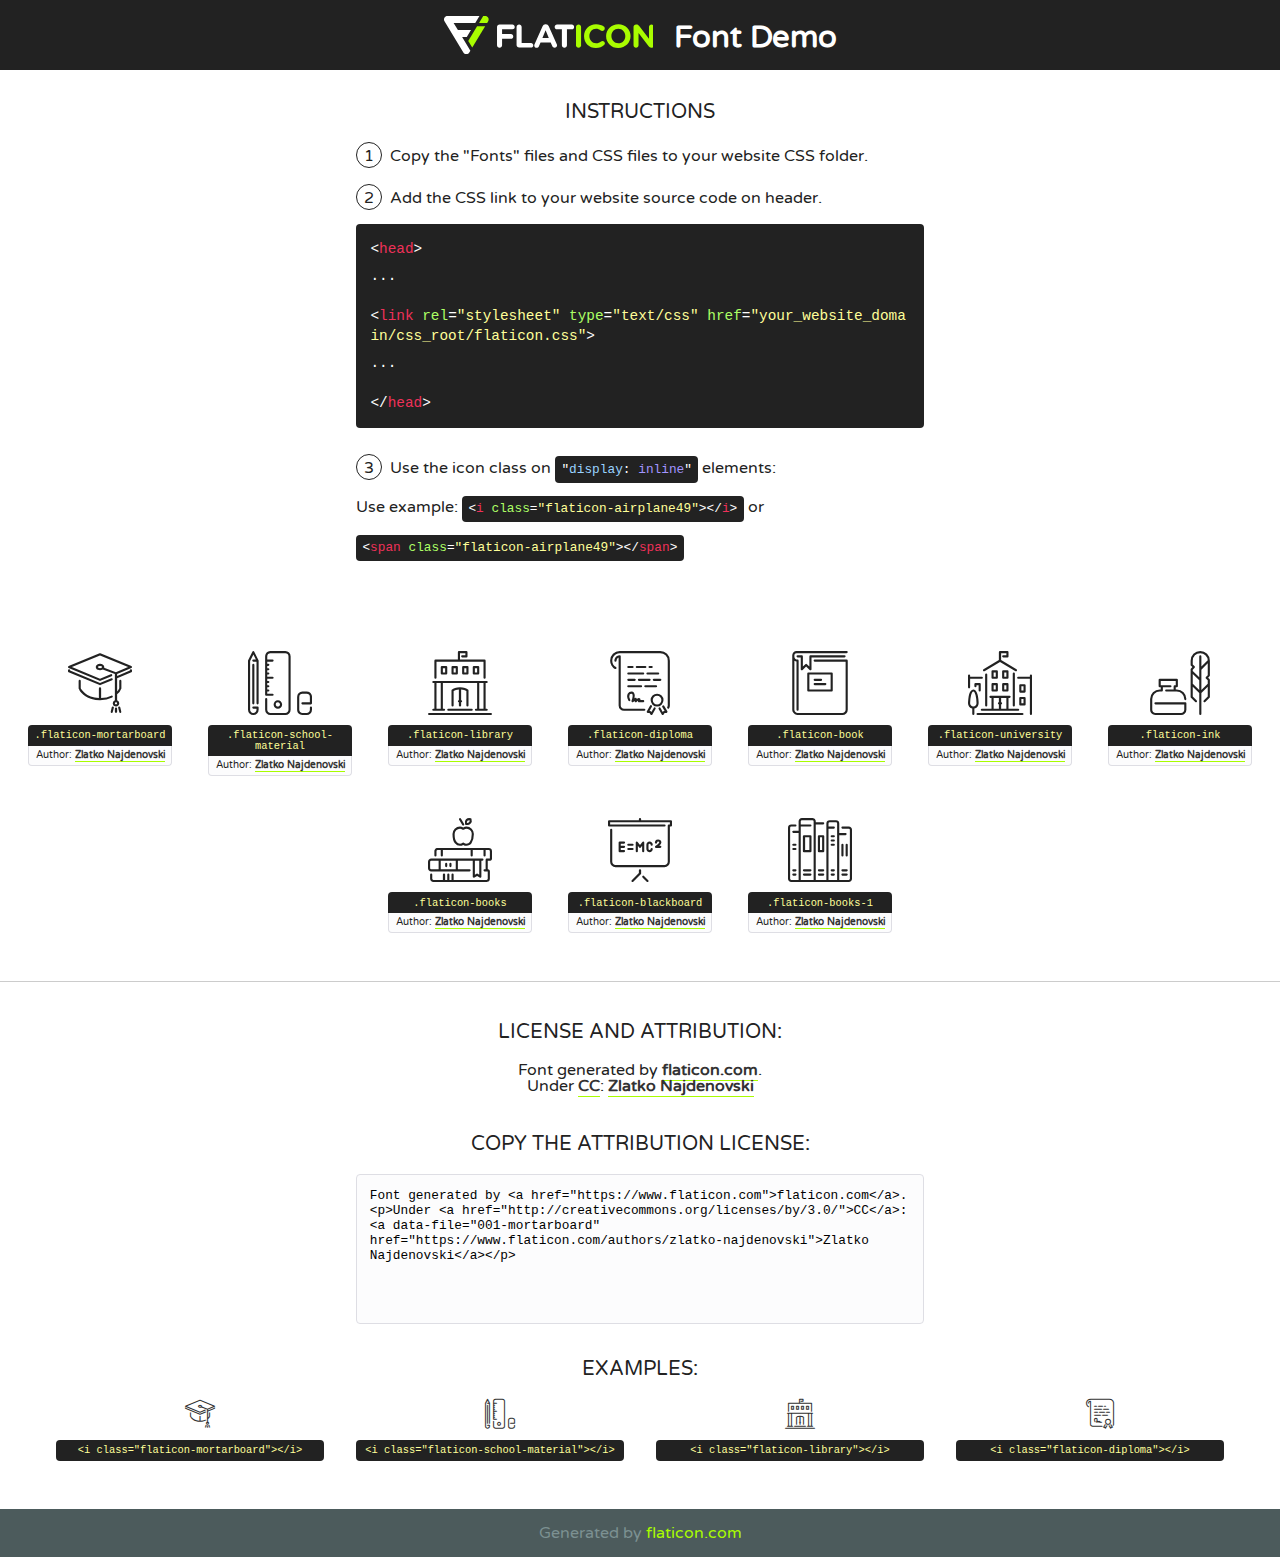
<file: fonts/flaticon/font/flaticon.html>
<!DOCTYPE html>
<!--
  Flaticon icon font: Flaticon
  Creation date: 07/06/2019 04:13
-->
<html>
<!DOCTYPE html>
<html>

<head>
    <title>Flaticon WebFont</title>
    <link href="http://fonts.googleapis.com/css?family=Varela+Round" rel="stylesheet" type="text/css" />
    <link rel="stylesheet" type="text/css" href="flaticon.css">
    <meta charset="UTF-8">
    <style>
    html, body, div, span, applet, object, iframe,
    h1, h2, h3, h4, h5, h6, p, blockquote, pre,
    a, abbr, acronym, address, big, cite, code,
    del, dfn, em, img, ins, kbd, q, s, samp,
    small, strike, strong, sub, sup, tt, var,
    b, u, i, center,
    dl, dt, dd, ol, ul, li,
    fieldset, form, label, legend,
    table, caption, tbody, tfoot, thead, tr, th, td,
    article, aside, canvas, details, embed, 
    figure, figcaption, footer, header, hgroup, 
    menu, nav, output, ruby, section, summary,
    time, mark, audio, video {
        margin: 0;
        padding: 0;
        border: 0;
        font-size: 100%;
        font: inherit;
        vertical-align: baseline;
    }
    /* HTML5 display-role reset for older browsers */
    article, aside, details, figcaption, figure, 
    footer, header, hgroup, menu, nav, section {
        display: block;
    }
    body {
        line-height: 1;
    }
    ol, ul {
        list-style: none;
    }
    blockquote, q {
        quotes: none;
    }
    blockquote:before, blockquote:after,
    q:before, q:after {
        content: '';
        content: none;
    }
    table {
        border-collapse: collapse;
        border-spacing: 0;
    }
    body {
        font-family: 'Varela Round', Helvetica, Arial, sans-serif;
        font-size: 16px;
        color: #222;
    }
    a {
        color: #333;
        border-bottom: 1px solid #a9fd00;
        font-weight: bold;
        text-decoration: none;
    }
    * {
        -moz-box-sizing: border-box;
        -webkit-box-sizing: border-box;
        box-sizing: border-box;
        margin: 0;
        padding: 0;
    }
    [class^="flaticon-"]:before, [class*=" flaticon-"]:before, [class^="flaticon-"]:after, [class*=" flaticon-"]:after {
        font-family: Flaticon;
        font-size: 30px;
        font-style: normal;
        margin-left: 20px;
        color: #333;
    }
    .wrapper {
        max-width: 600px;
        margin: auto;
        padding: 0 1em;
    }
    .title {
        font-size: 1.25em;
        text-align: center;
        margin-bottom: 1em;
        text-transform: uppercase;
    }
    header {
        text-align: center;
        background-color: #222;
        color: #fff;
        padding: 1em;
    }
    header .logo {
        width: 210px;
        height: 38px;
        display: inline-block;
        vertical-align: middle;
        margin-right: 1em;
        border: none;
    }
    header strong {
        font-size: 1.95em;
        font-weight: bold;
        vertical-align: middle;
        margin-top: 5px;
        display: inline-block;
    }
    .demo {
        margin: 2em auto;
        line-height: 1.25em;
    }
    .demo ul li {
        margin-bottom: 1em;
    }
    .demo ul li .num {
        color: #222;
        border-radius: 20px;
        display: inline-block;
        width: 26px;
        padding: 3px;
        height: 26px;
        text-align: center;
        margin-right: 0.5em;
        border: 1px solid #222;
    }
    .demo ul li code {
        background-color: #222;
        border-radius: 4px;
        padding: 0.25em 0.5em;
        display: inline-block;
        color: #fff;
        font-family: Consolas,Monaco,Lucida Console,Liberation Mono,DejaVu Sans Mono,Bitstream Vera Sans Mono,Courier New, monospace;
        font-weight: lighter;
        margin-top: 1em;
        font-size: 0.8em;
        word-break: break-all;
    }
    .demo ul li code.big {
        padding: 1em;
        font-size: 0.9em;
    }
    .demo ul li code .red {
        color: #EF3159;
    }
    .demo ul li code .green {
        color: #ACFF65;
    }
    .demo ul li code .yellow {
        color: #FFFF99;
    }
    .demo ul li code .blue {
        color: #99D3FF;
    }
    .demo ul li code .purple {
        color: #A295FF;
    }
    .demo ul li code .dots {
        margin-top: 0.5em;
        display: block;
    }
    #glyphs {
        border-bottom: 1px solid #ccc;
        padding: 2em 0;
        text-align: center;
    }
    .glyph {
        display: inline-block;
        width: 9em;
        margin: 1em;
        text-align: center;
        vertical-align: top;
        background: #FFF;
    }
    .glyph .glyph-icon {
        padding: 10px;
        display: block;
        font-family:"Flaticon";
        font-size: 64px;
        line-height: 1;
    }
    .glyph .glyph-icon:before {
        font-size: 64px;
        color: #222;
        margin-left: 0;
    }
    .class-name {
        font-size: 0.65em;
        background-color: #222;
        color: #fff;
        border-radius: 4px 4px 0 0;
        padding: 0.5em;
        color: #FFFF99;
        font-family: Consolas,Monaco,Lucida Console,Liberation Mono,DejaVu Sans Mono,Bitstream Vera Sans Mono,Courier New, monospace;
    }
    .author-name {
        font-size: 0.6em;
        background-color: #fcfcfd;
        border: 1px solid #DEDEE4;
        border-top: 0;
        border-radius: 0 0 4px 4px;
        padding: 0.5em;
    }
    .class-name:last-child {
        font-size: 10px;
        color:#888;
    }
    .class-name:last-child a {
        font-size: 10px;
        color:#555;
    }
    .class-name:last-child a:hover {
        color:#a9fd00;
    }
    .glyph > input {
        display: block;
        width: 100px;
        margin: 5px auto;
        text-align: center;
        font-size: 12px;
        cursor: text;
    }
    .glyph > input.icon-input {
        font-family:"Flaticon";
        font-size: 16px;
        margin-bottom: 10px;
    }
    .attribution .title {
        margin-top: 2em;
    }
    .attribution textarea {
        background-color: #fcfcfd;
        padding: 1em;
        border: none;
        box-shadow: none;
        border: 1px solid #DEDEE4;
        border-radius: 4px;
        resize: none;
        width: 100%;
        height: 150px;
        font-size: 0.8em;
        font-family: Consolas,Monaco,Lucida Console,Liberation Mono,DejaVu Sans Mono,Bitstream Vera Sans Mono,Courier New, monospace;
        -webkit-appearance: none;
    }
    .iconsuse {
        margin: 2em auto;
        text-align: center;
        max-width: 1200px;
    }
    .iconsuse:after {
        content: '';
        display: table;
        clear: both;
    }
    .iconsuse .image {
        float: left;
        width: 25%;
        padding: 0 1em;
    }
    .iconsuse .image p {
        margin-bottom: 1em;
    }
    .iconsuse .image span {
        display: block;
        font-size: 0.65em;
        background-color: #222;
        color: #fff;
        border-radius: 4px;
        padding: 0.5em;
        color: #FFFF99;
        margin-top: 1em;
        font-family: Consolas,Monaco,Lucida Console,Liberation Mono,DejaVu Sans Mono,Bitstream Vera Sans Mono,Courier New, monospace;
    }
    #footer {
        text-align: center;
        background-color: #4C5B5C;
        color: #7c9192;
        padding: 1em;
    }
    #footer a {
        border: none;
        color: #a9fd00;
        font-weight: normal;
    }
    @media (max-width: 960px) {
        .iconsuse .image {
            width: 50%;
        }
    }
    @media (max-width: 560px) {
        .iconsuse .image {
            width: 100%;
        }
    }
    </style>
</head>

<body class="characters-off">

    <header>
        <a href="https://www.flaticon.com" target="_blank" class="logo">
            <svg version="1.1" xmlns="http://www.w3.org/2000/svg" xmlns:xlink="http://www.w3.org/1999/xlink" xmlns:a="http://ns.adobe.com/AdobeSVGViewerExtensions/3.0/" viewBox="0 0 560.875 102.036" enable-background="new 0 0 560.875 102.036" xml:space="preserve">
                <defs>
                </defs>
                <g>
                    <g class="letters">
                        <path fill="#ffffff" d="M141.596,29.675c0-3.777,2.985-6.767,6.764-6.767h34.438c3.426,0,6.15,2.728,6.15,6.15
                        c0,3.43-2.724,6.149-6.15,6.149h-27.674v13.091h23.719c3.429,0,6.151,2.724,6.151,6.15c0,3.43-2.723,6.149-6.151,6.149h-23.719
                        v17.574c0,3.773-2.986,6.761-6.764,6.761c-3.779,0-6.764-2.989-6.764-6.761V29.675z"></path>
                        <path fill="#ffffff" d="M193.844,29.149c0-3.781,2.985-6.767,6.764-6.767c3.776,0,6.763,2.985,6.763,6.767v42.957h25.039
                        c3.426,0,6.149,2.726,6.149,6.153c0,3.425-2.723,6.15-6.149,6.15h-31.802c-3.779,0-6.764-2.986-6.764-6.768V29.149z"></path>
                        <path fill="#ffffff" d="M241.891,75.71l21.438-48.407c1.492-3.341,4.215-5.357,7.906-5.357h0.792
                        c3.686,0,6.323,2.017,7.815,5.357l21.439,48.407c0.436,0.967,0.701,1.845,0.701,2.723c0,3.602-2.809,6.501-6.414,6.501
                        c-3.161,0-5.269-1.845-6.499-4.655l-4.132-9.661h-27.059l-4.301,10.102c-1.144,2.631-3.426,4.214-6.237,4.214
                        c-3.517,0-6.24-2.81-6.24-6.325C241.1,77.64,241.451,76.677,241.891,75.71z M279.932,58.666l-8.521-20.297l-8.526,20.297H279.932
                        z"></path>
                        <path fill="#ffffff" d="M314.864,35.387H301.86c-3.429,0-6.239-2.813-6.239-6.238c0-3.429,2.811-6.24,6.239-6.24h39.533
                        c3.426,0,6.237,2.811,6.237,6.24c0,3.425-2.811,6.238-6.237,6.238h-13.001v42.785c0,3.773-2.99,6.761-6.764,6.761
                        c-3.779,0-6.764-2.989-6.764-6.761V35.387z"></path>
                        <path fill="#A9FD00" d="M352.615,29.149c0-3.781,2.985-6.767,6.767-6.767c3.774,0,6.761,2.985,6.761,6.767v49.024
                        c0,3.773-2.987,6.761-6.761,6.761c-3.781,0-6.767-2.989-6.767-6.761V29.149z"></path>
                        <path fill="#A9FD00" d="M374.132,53.836v-0.179c0-17.481,13.178-31.801,32.065-31.801c9.22,0,15.459,2.458,20.557,6.238
                        c1.402,1.054,2.637,2.985,2.637,5.357c0,3.692-2.985,6.59-6.681,6.59c-1.845,0-3.071-0.702-4.044-1.319
                        c-3.776-2.813-7.729-4.393-12.562-4.393c-10.364,0-17.831,8.611-17.831,19.154v0.173c0,10.542,7.291,19.329,17.831,19.329
                        c5.715,0,9.492-1.756,13.359-4.834c1.049-0.874,2.458-1.491,4.039-1.491c3.429,0,6.325,2.813,6.325,6.236
                        c0,2.106-1.056,3.78-2.282,4.834c-5.539,4.834-12.036,7.733-21.878,7.733C387.572,85.464,374.132,71.493,374.132,53.836z"></path>
                        <path fill="#A9FD00" d="M433.009,53.836v-0.179c0-17.481,13.79-31.801,32.766-31.801c18.981,0,32.592,14.143,32.592,31.628v0.173
                        c0,17.483-13.785,31.807-32.769,31.807C446.625,85.464,433.009,71.32,433.009,53.836z M484.224,53.836v-0.179
                        c0-10.539-7.725-19.326-18.626-19.326c-10.893,0-18.449,8.611-18.449,19.154v0.173c0,10.542,7.73,19.329,18.626,19.329
                        C476.676,72.986,484.224,64.378,484.224,53.836z"></path>
                        <path fill="#A9FD00" d="M506.233,29.321c0-3.774,2.99-6.763,6.767-6.763h1.401c3.252,0,5.183,1.583,7.029,3.953l26.093,34.265
                        V29.059c0-3.692,2.99-6.677,6.681-6.677c3.683,0,6.671,2.985,6.671,6.677v48.934c0,3.78-2.987,6.765-6.764,6.765h-0.436
                        c-3.257,0-5.188-1.581-7.034-3.953l-27.056-35.492v32.944c0,3.687-2.985,6.676-6.678,6.676c-3.683,0-6.673-2.989-6.673-6.676
                        V29.321z"></path>
                    </g>
                    <g class="insignia">
                        <path fill="#ffffff" d="M48.372,56.137h12.517l11.156-18.537H37.186L25.688,18.539h57.825L94.668,0H9.271
                        C5.925,0,2.842,1.801,1.198,4.716c-1.644,2.907-1.593,6.482,0.134,9.343l50.38,83.501c1.678,2.781,4.689,4.476,7.938,4.476
                        c3.246,0,6.257-1.695,7.935-4.476l2.898-4.804L48.372,56.137z"></path>
                        <g class="i">
                            <path fill="#A9FD00" d="M93.575,18.539h0.031v0.004l21.652,0.004l2.705-4.488c1.727-2.861,1.778-6.436,0.133-9.343
                            C116.454,1.801,113.371,0,110.026,0h-5.294L93.575,18.539z"></path>
                            <polygon fill="#A9FD00" points="88.291,27.356 64.725,66.486 75.519,84.404 109.942,27.356"></polygon>
                        </g>
                    </g>
                </g>
            </svg>
        </a>
        <strong>Font Demo</strong>
    </header>


    <section class="demo wrapper">

        <p class="title">Instructions</p>

        <ul>
            <li>
                <span class="num">1</span>Copy the "Fonts" files and CSS files to your website CSS folder.
            </li>
            <li>
                <span class="num">2</span>Add the CSS link to your website source code on header.
                <code class="big">
                    &lt;<span class="red">head</span>&gt;
                    <br/><span class="dots">...</span>
                    <br/>&lt;<span class="red">link</span> <span class="green">rel</span>=<span class="yellow">"stylesheet"</span> <span class="green">type</span>=<span class="yellow">"text/css"</span> <span class="green">href</span>=<span class="yellow">"your_website_domain/css_root/flaticon.css"</span>&gt;
                    <br/><span class="dots">...</span>
                    <br/>&lt;/<span class="red">head</span>&gt;
                </code>
            </li>

            <li>
                <p>
                    <span class="num">3</span>Use the icon class on <code>"<span class="blue">display</span>:<span class="purple"> inline</span>"</code> elements:
                    <br />
                    Use example: <code>&lt;<span class="red">i</span> <span class="green">class</span>=<span class="yellow">&quot;flaticon-airplane49&quot;</span>&gt;&lt;/<span class="red">i</span>&gt;</code> or <code>&lt;<span class="red">span</span> <span class="green">class</span>=<span class="yellow">&quot;flaticon-airplane49&quot;</span>&gt;&lt;/<span class="red">span</span>&gt;</code>
            </li>
        </ul>

    </section>




   <section id="glyphs">          
    
      
        <div class="glyph"><div class="glyph-icon flaticon-mortarboard"></div>
            <div class="class-name">.flaticon-mortarboard</div>
            <div class="author-name">Author: <a data-file="001-mortarboard" href="https://www.flaticon.com/authors/zlatko-najdenovski">Zlatko Najdenovski</a> </div> 
        </div>        
        
        <div class="glyph"><div class="glyph-icon flaticon-school-material"></div>
            <div class="class-name">.flaticon-school-material</div>
            <div class="author-name">Author: <a data-file="002-school-material" href="https://www.flaticon.com/authors/zlatko-najdenovski">Zlatko Najdenovski</a> </div> 
        </div>        
        
        <div class="glyph"><div class="glyph-icon flaticon-library"></div>
            <div class="class-name">.flaticon-library</div>
            <div class="author-name">Author: <a data-file="003-library" href="https://www.flaticon.com/authors/zlatko-najdenovski">Zlatko Najdenovski</a> </div> 
        </div>        
        
        <div class="glyph"><div class="glyph-icon flaticon-diploma"></div>
            <div class="class-name">.flaticon-diploma</div>
            <div class="author-name">Author: <a data-file="004-diploma" href="https://www.flaticon.com/authors/zlatko-najdenovski">Zlatko Najdenovski</a> </div> 
        </div>        
        
        <div class="glyph"><div class="glyph-icon flaticon-book"></div>
            <div class="class-name">.flaticon-book</div>
            <div class="author-name">Author: <a data-file="005-book" href="https://www.flaticon.com/authors/zlatko-najdenovski">Zlatko Najdenovski</a> </div> 
        </div>        
        
        <div class="glyph"><div class="glyph-icon flaticon-university"></div>
            <div class="class-name">.flaticon-university</div>
            <div class="author-name">Author: <a data-file="006-university" href="https://www.flaticon.com/authors/zlatko-najdenovski">Zlatko Najdenovski</a> </div> 
        </div>        
        
        <div class="glyph"><div class="glyph-icon flaticon-ink"></div>
            <div class="class-name">.flaticon-ink</div>
            <div class="author-name">Author: <a data-file="007-ink" href="https://www.flaticon.com/authors/zlatko-najdenovski">Zlatko Najdenovski</a> </div> 
        </div>        
        
        <div class="glyph"><div class="glyph-icon flaticon-books"></div>
            <div class="class-name">.flaticon-books</div>
            <div class="author-name">Author: <a data-file="008-books" href="https://www.flaticon.com/authors/zlatko-najdenovski">Zlatko Najdenovski</a> </div> 
        </div>        
        
        <div class="glyph"><div class="glyph-icon flaticon-blackboard"></div>
            <div class="class-name">.flaticon-blackboard</div>
            <div class="author-name">Author: <a data-file="009-blackboard" href="https://www.flaticon.com/authors/zlatko-najdenovski">Zlatko Najdenovski</a> </div> 
        </div>        
        
        <div class="glyph"><div class="glyph-icon flaticon-books-1"></div>
            <div class="class-name">.flaticon-books-1</div>
            <div class="author-name">Author: <a data-file="010-books-1" href="https://www.flaticon.com/authors/zlatko-najdenovski">Zlatko Najdenovski</a> </div> 
        </div>        
        

    </section>



    <section class="attribution wrapper"   style="text-align:center;">

      <div class="title">License and attribution:</div><div class="attrDiv">Font generated by <a href="https://www.flaticon.com">flaticon.com</a>. <div><p>Under <a href="http://creativecommons.org/licenses/by/3.0/">CC</a>: <a data-file="001-mortarboard" href="https://www.flaticon.com/authors/zlatko-najdenovski">Zlatko Najdenovski</a></p>  </div>
      </div>
      <div class="title">Copy the Attribution License:</div>

    <textarea onclick="this.focus();this.select();">Font generated by &lt;a href=&quot;https://www.flaticon.com&quot;&gt;flaticon.com&lt;/a&gt;. <p>Under <a href="http://creativecommons.org/licenses/by/3.0/">CC</a>: <a data-file="001-mortarboard" href="https://www.flaticon.com/authors/zlatko-najdenovski">Zlatko Najdenovski</a></p>  
     </textarea>

    </section>

    <section class="iconsuse">

          <div class="title">Examples:</div>            
             
            <div class="image">
                <p>
                    <i class="glyph-icon flaticon-mortarboard"></i> 
                    <span>&lt;i class=&quot;flaticon-mortarboard&quot;&gt;&lt;/i&gt;</span>
                </p>
            </div>
            
            <div class="image">
                <p>
                    <i class="glyph-icon flaticon-school-material"></i> 
                    <span>&lt;i class=&quot;flaticon-school-material&quot;&gt;&lt;/i&gt;</span>
                </p>
            </div>
            
            <div class="image">
                <p>
                    <i class="glyph-icon flaticon-library"></i> 
                    <span>&lt;i class=&quot;flaticon-library&quot;&gt;&lt;/i&gt;</span>
                </p>
            </div>
            
            <div class="image">
                <p>
                    <i class="glyph-icon flaticon-diploma"></i> 
                    <span>&lt;i class=&quot;flaticon-diploma&quot;&gt;&lt;/i&gt;</span>
                </p>
            </div>
                       
        </div>
                            
    </section>

<div id="footer">
    <div>Generated by <a href="https://www.flaticon.com">flaticon.com</a>
    </div>
</div>



</body>
</html>
</file>
<file: fonts/icomoon/style.css>
@font-face {
  font-family: 'icomoon';
  src:  url('fonts/icomoon.eot?10si43');
  src:  url('fonts/icomoon.eot?10si43#iefix') format('embedded-opentype'),
    url('fonts/icomoon.ttf?10si43') format('truetype'),
    url('fonts/icomoon.woff?10si43') format('woff'),
    url('fonts/icomoon.svg?10si43#icomoon') format('svg');
  font-weight: normal;
  font-style: normal;
}

[class^="icon-"], [class*=" icon-"] {
  /* use !important to prevent issues with browser extensions that change fonts */
  font-family: 'icomoon' !important;
  speak: none;
  font-style: normal;
  font-weight: normal;
  font-variant: normal;
  text-transform: none;
  line-height: 1;

  /* Better Font Rendering =========== */
  -webkit-font-smoothing: antialiased;
  -moz-osx-font-smoothing: grayscale;
}

.icon-asterisk:before {
  content: "\f069";
}
.icon-plus:before {
  content: "\f067";
}
.icon-question:before {
  content: "\f128";
}
.icon-minus:before {
  content: "\f068";
}
.icon-glass:before {
  content: "\f000";
}
.icon-music:before {
  content: "\f001";
}
.icon-search:before {
  content: "\f002";
}
.icon-envelope-o:before {
  content: "\f003";
}
.icon-heart:before {
  content: "\f004";
}
.icon-star:before {
  content: "\f005";
}
.icon-star-o:before {
  content: "\f006";
}
.icon-user:before {
  content: "\f007";
}
.icon-film:before {
  content: "\f008";
}
.icon-th-large:before {
  content: "\f009";
}
.icon-th:before {
  content: "\f00a";
}
.icon-th-list:before {
  content: "\f00b";
}
.icon-check:before {
  content: "\f00c";
}
.icon-close:before {
  content: "\f00d";
}
.icon-remove:before {
  content: "\f00d";
}
.icon-times:before {
  content: "\f00d";
}
.icon-search-plus:before {
  content: "\f00e";
}
.icon-search-minus:before {
  content: "\f010";
}
.icon-power-off:before {
  content: "\f011";
}
.icon-signal:before {
  content: "\f012";
}
.icon-cog:before {
  content: "\f013";
}
.icon-gear:before {
  content: "\f013";
}
.icon-trash-o:before {
  content: "\f014";
}
.icon-home:before {
  content: "\f015";
}
.icon-file-o:before {
  content: "\f016";
}
.icon-clock-o:before {
  content: "\f017";
}
.icon-road:before {
  content: "\f018";
}
.icon-download:before {
  content: "\f019";
}
.icon-arrow-circle-o-down:before {
  content: "\f01a";
}
.icon-arrow-circle-o-up:before {
  content: "\f01b";
}
.icon-inbox:before {
  content: "\f01c";
}
.icon-play-circle-o:before {
  content: "\f01d";
}
.icon-repeat:before {
  content: "\f01e";
}
.icon-rotate-right:before {
  content: "\f01e";
}
.icon-refresh:before {
  content: "\f021";
}
.icon-list-alt:before {
  content: "\f022";
}
.icon-lock:before {
  content: "\f023";
}
.icon-flag:before {
  content: "\f024";
}
.icon-headphones:before {
  content: "\f025";
}
.icon-volume-off:before {
  content: "\f026";
}
.icon-volume-down:before {
  content: "\f027";
}
.icon-volume-up:before {
  content: "\f028";
}
.icon-qrcode:before {
  content: "\f029";
}
.icon-barcode:before {
  content: "\f02a";
}
.icon-tag:before {
  content: "\f02b";
}
.icon-tags:before {
  content: "\f02c";
}
.icon-book:before {
  content: "\f02d";
}
.icon-bookmark:before {
  content: "\f02e";
}
.icon-print:before {
  content: "\f02f";
}
.icon-camera:before {
  content: "\f030";
}
.icon-font:before {
  content: "\f031";
}
.icon-bold:before {
  content: "\f032";
}
.icon-italic:before {
  content: "\f033";
}
.icon-text-height:before {
  content: "\f034";
}
.icon-text-width:before {
  content: "\f035";
}
.icon-align-left:before {
  content: "\f036";
}
.icon-align-center:before {
  content: "\f037";
}
.icon-align-right:before {
  content: "\f038";
}
.icon-align-justify:before {
  content: "\f039";
}
.icon-list:before {
  content: "\f03a";
}
.icon-dedent:before {
  content: "\f03b";
}
.icon-outdent:before {
  content: "\f03b";
}
.icon-indent:before {
  content: "\f03c";
}
.icon-video-camera:before {
  content: "\f03d";
}
.icon-image:before {
  content: "\f03e";
}
.icon-photo:before {
  content: "\f03e";
}
.icon-picture-o:before {
  content: "\f03e";
}
.icon-pencil:before {
  content: "\f040";
}
.icon-map-marker:before {
  content: "\f041";
}
.icon-adjust:before {
  content: "\f042";
}
.icon-tint:before {
  content: "\f043";
}
.icon-edit:before {
  content: "\f044";
}
.icon-pencil-square-o:before {
  content: "\f044";
}
.icon-share-square-o:before {
  content: "\f045";
}
.icon-check-square-o:before {
  content: "\f046";
}
.icon-arrows:before {
  content: "\f047";
}
.icon-step-backward:before {
  content: "\f048";
}
.icon-fast-backward:before {
  content: "\f049";
}
.icon-backward:before {
  content: "\f04a";
}
.icon-play:before {
  content: "\f04b";
}
.icon-pause:before {
  content: "\f04c";
}
.icon-stop:before {
  content: "\f04d";
}
.icon-forward:before {
  content: "\f04e";
}
.icon-fast-forward:before {
  content: "\f050";
}
.icon-step-forward:before {
  content: "\f051";
}
.icon-eject:before {
  content: "\f052";
}
.icon-chevron-left:before {
  content: "\f053";
}
.icon-chevron-right:before {
  content: "\f054";
}
.icon-plus-circle:before {
  content: "\f055";
}
.icon-minus-circle:before {
  content: "\f056";
}
.icon-times-circle:before {
  content: "\f057";
}
.icon-check-circle:before {
  content: "\f058";
}
.icon-question-circle:before {
  content: "\f059";
}
.icon-info-circle:before {
  content: "\f05a";
}
.icon-crosshairs:before {
  content: "\f05b";
}
.icon-times-circle-o:before {
  content: "\f05c";
}
.icon-check-circle-o:before {
  content: "\f05d";
}
.icon-ban:before {
  content: "\f05e";
}
.icon-arrow-left:before {
  content: "\f060";
}
.icon-arrow-right:before {
  content: "\f061";
}
.icon-arrow-up:before {
  content: "\f062";
}
.icon-arrow-down:before {
  content: "\f063";
}
.icon-mail-forward:before {
  content: "\f064";
}
.icon-share:before {
  content: "\f064";
}
.icon-expand:before {
  content: "\f065";
}
.icon-compress:before {
  content: "\f066";
}
.icon-exclamation-circle:before {
  content: "\f06a";
}
.icon-gift:before {
  content: "\f06b";
}
.icon-leaf:before {
  content: "\f06c";
}
.icon-fire:before {
  content: "\f06d";
}
.icon-eye:before {
  content: "\f06e";
}
.icon-eye-slash:before {
  content: "\f070";
}
.icon-exclamation-triangle:before {
  content: "\f071";
}
.icon-warning:before {
  content: "\f071";
}
.icon-plane:before {
  content: "\f072";
}
.icon-calendar:before {
  content: "\f073";
}
.icon-random:before {
  content: "\f074";
}
.icon-comment:before {
  content: "\f075";
}
.icon-magnet:before {
  content: "\f076";
}
.icon-chevron-up:before {
  content: "\f077";
}
.icon-chevron-down:before {
  content: "\f078";
}
.icon-retweet:before {
  content: "\f079";
}
.icon-shopping-cart:before {
  content: "\f07a";
}
.icon-folder:before {
  content: "\f07b";
}
.icon-folder-open:before {
  content: "\f07c";
}
.icon-arrows-v:before {
  content: "\f07d";
}
.icon-arrows-h:before {
  content: "\f07e";
}
.icon-bar-chart:before {
  content: "\f080";
}
.icon-bar-chart-o:before {
  content: "\f080";
}
.icon-twitter-square:before {
  content: "\f081";
}
.icon-facebook-square:before {
  content: "\f082";
}
.icon-camera-retro:before {
  content: "\f083";
}
.icon-key:before {
  content: "\f084";
}
.icon-cogs:before {
  content: "\f085";
}
.icon-gears:before {
  content: "\f085";
}
.icon-comments:before {
  content: "\f086";
}
.icon-thumbs-o-up:before {
  content: "\f087";
}
.icon-thumbs-o-down:before {
  content: "\f088";
}
.icon-star-half:before {
  content: "\f089";
}
.icon-heart-o:before {
  content: "\f08a";
}
.icon-sign-out:before {
  content: "\f08b";
}
.icon-linkedin-square:before {
  content: "\f08c";
}
.icon-thumb-tack:before {
  content: "\f08d";
}
.icon-external-link:before {
  content: "\f08e";
}
.icon-sign-in:before {
  content: "\f090";
}
.icon-trophy:before {
  content: "\f091";
}
.icon-github-square:before {
  content: "\f092";
}
.icon-upload:before {
  content: "\f093";
}
.icon-lemon-o:before {
  content: "\f094";
}
.icon-phone:before {
  content: "\f095";
}
.icon-square-o:before {
  content: "\f096";
}
.icon-bookmark-o:before {
  content: "\f097";
}
.icon-phone-square:before {
  content: "\f098";
}
.icon-twitter:before {
  content: "\f099";
}
.icon-facebook:before {
  content: "\f09a";
}
.icon-facebook-f:before {
  content: "\f09a";
}
.icon-github:before {
  content: "\f09b";
}
.icon-unlock:before {
  content: "\f09c";
}
.icon-credit-card:before {
  content: "\f09d";
}
.icon-feed:before {
  content: "\f09e";
}
.icon-rss:before {
  content: "\f09e";
}
.icon-hdd-o:before {
  content: "\f0a0";
}
.icon-bullhorn:before {
  content: "\f0a1";
}
.icon-bell-o:before {
  content: "\f0a2";
}
.icon-certificate:before {
  content: "\f0a3";
}
.icon-hand-o-right:before {
  content: "\f0a4";
}
.icon-hand-o-left:before {
  content: "\f0a5";
}
.icon-hand-o-up:before {
  content: "\f0a6";
}
.icon-hand-o-down:before {
  content: "\f0a7";
}
.icon-arrow-circle-left:before {
  content: "\f0a8";
}
.icon-arrow-circle-right:before {
  content: "\f0a9";
}
.icon-arrow-circle-up:before {
  content: "\f0aa";
}
.icon-arrow-circle-down:before {
  content: "\f0ab";
}
.icon-globe:before {
  content: "\f0ac";
}
.icon-wrench:before {
  content: "\f0ad";
}
.icon-tasks:before {
  content: "\f0ae";
}
.icon-filter:before {
  content: "\f0b0";
}
.icon-briefcase:before {
  content: "\f0b1";
}
.icon-arrows-alt:before {
  content: "\f0b2";
}
.icon-group:before {
  content: "\f0c0";
}
.icon-users:before {
  content: "\f0c0";
}
.icon-chain:before {
  content: "\f0c1";
}
.icon-link:before {
  content: "\f0c1";
}
.icon-cloud:before {
  content: "\f0c2";
}
.icon-flask:before {
  content: "\f0c3";
}
.icon-cut:before {
  content: "\f0c4";
}
.icon-scissors:before {
  content: "\f0c4";
}
.icon-copy:before {
  content: "\f0c5";
}
.icon-files-o:before {
  content: "\f0c5";
}
.icon-paperclip:before {
  content: "\f0c6";
}
.icon-floppy-o:before {
  content: "\f0c7";
}
.icon-save:before {
  content: "\f0c7";
}
.icon-square:before {
  content: "\f0c8";
}
.icon-bars:before {
  content: "\f0c9";
}
.icon-navicon:before {
  content: "\f0c9";
}
.icon-reorder:before {
  content: "\f0c9";
}
.icon-list-ul:before {
  content: "\f0ca";
}
.icon-list-ol:before {
  content: "\f0cb";
}
.icon-strikethrough:before {
  content: "\f0cc";
}
.icon-underline:before {
  content: "\f0cd";
}
.icon-table:before {
  content: "\f0ce";
}
.icon-magic:before {
  content: "\f0d0";
}
.icon-truck:before {
  content: "\f0d1";
}
.icon-pinterest:before {
  content: "\f0d2";
}
.icon-pinterest-square:before {
  content: "\f0d3";
}
.icon-google-plus-square:before {
  content: "\f0d4";
}
.icon-google-plus:before {
  content: "\f0d5";
}
.icon-money:before {
  content: "\f0d6";
}
.icon-caret-down:before {
  content: "\f0d7";
}
.icon-caret-up:before {
  content: "\f0d8";
}
.icon-caret-left:before {
  content: "\f0d9";
}
.icon-caret-right:before {
  content: "\f0da";
}
.icon-columns:before {
  content: "\f0db";
}
.icon-sort:before {
  content: "\f0dc";
}
.icon-unsorted:before {
  content: "\f0dc";
}
.icon-sort-desc:before {
  content: "\f0dd";
}
.icon-sort-down:before {
  content: "\f0dd";
}
.icon-sort-asc:before {
  content: "\f0de";
}
.icon-sort-up:before {
  content: "\f0de";
}
.icon-envelope:before {
  content: "\f0e0";
}
.icon-linkedin:before {
  content: "\f0e1";
}
.icon-rotate-left:before {
  content: "\f0e2";
}
.icon-undo:before {
  content: "\f0e2";
}
.icon-gavel:before {
  content: "\f0e3";
}
.icon-legal:before {
  content: "\f0e3";
}
.icon-dashboard:before {
  content: "\f0e4";
}
.icon-tachometer:before {
  content: "\f0e4";
}
.icon-comment-o:before {
  content: "\f0e5";
}
.icon-comments-o:before {
  content: "\f0e6";
}
.icon-bolt:before {
  content: "\f0e7";
}
.icon-flash:before {
  content: "\f0e7";
}
.icon-sitemap:before {
  content: "\f0e8";
}
.icon-umbrella:before {
  content: "\f0e9";
}
.icon-clipboard:before {
  content: "\f0ea";
}
.icon-paste:before {
  content: "\f0ea";
}
.icon-lightbulb-o:before {
  content: "\f0eb";
}
.icon-exchange:before {
  content: "\f0ec";
}
.icon-cloud-download:before {
  content: "\f0ed";
}
.icon-cloud-upload:before {
  content: "\f0ee";
}
.icon-user-md:before {
  content: "\f0f0";
}
.icon-stethoscope:before {
  content: "\f0f1";
}
.icon-suitcase:before {
  content: "\f0f2";
}
.icon-bell:before {
  content: "\f0f3";
}
.icon-coffee:before {
  content: "\f0f4";
}
.icon-cutlery:before {
  content: "\f0f5";
}
.icon-file-text-o:before {
  content: "\f0f6";
}
.icon-building-o:before {
  content: "\f0f7";
}
.icon-hospital-o:before {
  content: "\f0f8";
}
.icon-ambulance:before {
  content: "\f0f9";
}
.icon-medkit:before {
  content: "\f0fa";
}
.icon-fighter-jet:before {
  content: "\f0fb";
}
.icon-beer:before {
  content: "\f0fc";
}
.icon-h-square:before {
  content: "\f0fd";
}
.icon-plus-square:before {
  content: "\f0fe";
}
.icon-angle-double-left:before {
  content: "\f100";
}
.icon-angle-double-right:before {
  content: "\f101";
}
.icon-angle-double-up:before {
  content: "\f102";
}
.icon-angle-double-down:before {
  content: "\f103";
}
.icon-angle-left:before {
  content: "\f104";
}
.icon-angle-right:before {
  content: "\f105";
}
.icon-angle-up:before {
  content: "\f106";
}
.icon-angle-down:before {
  content: "\f107";
}
.icon-desktop:before {
  content: "\f108";
}
.icon-laptop:before {
  content: "\f109";
}
.icon-tablet:before {
  content: "\f10a";
}
.icon-mobile:before {
  content: "\f10b";
}
.icon-mobile-phone:before {
  content: "\f10b";
}
.icon-circle-o:before {
  content: "\f10c";
}
.icon-quote-left:before {
  content: "\f10d";
}
.icon-quote-right:before {
  content: "\f10e";
}
.icon-spinner:before {
  content: "\f110";
}
.icon-circle:before {
  content: "\f111";
}
.icon-mail-reply:before {
  content: "\f112";
}
.icon-reply:before {
  content: "\f112";
}
.icon-github-alt:before {
  content: "\f113";
}
.icon-folder-o:before {
  content: "\f114";
}
.icon-folder-open-o:before {
  content: "\f115";
}
.icon-smile-o:before {
  content: "\f118";
}
.icon-frown-o:before {
  content: "\f119";
}
.icon-meh-o:before {
  content: "\f11a";
}
.icon-gamepad:before {
  content: "\f11b";
}
.icon-keyboard-o:before {
  content: "\f11c";
}
.icon-flag-o:before {
  content: "\f11d";
}
.icon-flag-checkered:before {
  content: "\f11e";
}
.icon-terminal:before {
  content: "\f120";
}
.icon-code:before {
  content: "\f121";
}
.icon-mail-reply-all:before {
  content: "\f122";
}
.icon-reply-all:before {
  content: "\f122";
}
.icon-star-half-empty:before {
  content: "\f123";
}
.icon-star-half-full:before {
  content: "\f123";
}
.icon-star-half-o:before {
  content: "\f123";
}
.icon-location-arrow:before {
  content: "\f124";
}
.icon-crop:before {
  content: "\f125";
}
.icon-code-fork:before {
  content: "\f126";
}
.icon-chain-broken:before {
  content: "\f127";
}
.icon-unlink:before {
  content: "\f127";
}
.icon-info:before {
  content: "\f129";
}
.icon-exclamation:before {
  content: "\f12a";
}
.icon-superscript:before {
  content: "\f12b";
}
.icon-subscript:before {
  content: "\f12c";
}
.icon-eraser:before {
  content: "\f12d";
}
.icon-puzzle-piece:before {
  content: "\f12e";
}
.icon-microphone:before {
  content: "\f130";
}
.icon-microphone-slash:before {
  content: "\f131";
}
.icon-shield:before {
  content: "\f132";
}
.icon-calendar-o:before {
  content: "\f133";
}
.icon-fire-extinguisher:before {
  content: "\f134";
}
.icon-rocket:before {
  content: "\f135";
}
.icon-maxcdn:before {
  content: "\f136";
}
.icon-chevron-circle-left:before {
  content: "\f137";
}
.icon-chevron-circle-right:before {
  content: "\f138";
}
.icon-chevron-circle-up:before {
  content: "\f139";
}
.icon-chevron-circle-down:before {
  content: "\f13a";
}
.icon-html5:before {
  content: "\f13b";
}
.icon-css3:before {
  content: "\f13c";
}
.icon-anchor:before {
  content: "\f13d";
}
.icon-unlock-alt:before {
  content: "\f13e";
}
.icon-bullseye:before {
  content: "\f140";
}
.icon-ellipsis-h:before {
  content: "\f141";
}
.icon-ellipsis-v:before {
  content: "\f142";
}
.icon-rss-square:before {
  content: "\f143";
}
.icon-play-circle:before {
  content: "\f144";
}
.icon-ticket:before {
  content: "\f145";
}
.icon-minus-square:before {
  content: "\f146";
}
.icon-minus-square-o:before {
  content: "\f147";
}
.icon-level-up:before {
  content: "\f148";
}
.icon-level-down:before {
  content: "\f149";
}
.icon-check-square:before {
  content: "\f14a";
}
.icon-pencil-square:before {
  content: "\f14b";
}
.icon-external-link-square:before {
  content: "\f14c";
}
.icon-share-square:before {
  content: "\f14d";
}
.icon-compass:before {
  content: "\f14e";
}
.icon-caret-square-o-down:before {
  content: "\f150";
}
.icon-toggle-down:before {
  content: "\f150";
}
.icon-caret-square-o-up:before {
  content: "\f151";
}
.icon-toggle-up:before {
  content: "\f151";
}
.icon-caret-square-o-right:before {
  content: "\f152";
}
.icon-toggle-right:before {
  content: "\f152";
}
.icon-eur:before {
  content: "\f153";
}
.icon-euro:before {
  content: "\f153";
}
.icon-gbp:before {
  content: "\f154";
}
.icon-dollar:before {
  content: "\f155";
}
.icon-usd:before {
  content: "\f155";
}
.icon-inr:before {
  content: "\f156";
}
.icon-rupee:before {
  content: "\f156";
}
.icon-cny:before {
  content: "\f157";
}
.icon-jpy:before {
  content: "\f157";
}
.icon-rmb:before {
  content: "\f157";
}
.icon-yen:before {
  content: "\f157";
}
.icon-rouble:before {
  content: "\f158";
}
.icon-rub:before {
  content: "\f158";
}
.icon-ruble:before {
  content: "\f158";
}
.icon-krw:before {
  content: "\f159";
}
.icon-won:before {
  content: "\f159";
}
.icon-bitcoin:before {
  content: "\f15a";
}
.icon-btc:before {
  content: "\f15a";
}
.icon-file:before {
  content: "\f15b";
}
.icon-file-text:before {
  content: "\f15c";
}
.icon-sort-alpha-asc:before {
  content: "\f15d";
}
.icon-sort-alpha-desc:before {
  content: "\f15e";
}
.icon-sort-amount-asc:before {
  content: "\f160";
}
.icon-sort-amount-desc:before {
  content: "\f161";
}
.icon-sort-numeric-asc:before {
  content: "\f162";
}
.icon-sort-numeric-desc:before {
  content: "\f163";
}
.icon-thumbs-up:before {
  content: "\f164";
}
.icon-thumbs-down:before {
  content: "\f165";
}
.icon-youtube-square:before {
  content: "\f166";
}
.icon-youtube:before {
  content: "\f167";
}
.icon-xing:before {
  content: "\f168";
}
.icon-xing-square:before {
  content: "\f169";
}
.icon-youtube-play:before {
  content: "\f16a";
}
.icon-dropbox:before {
  content: "\f16b";
}
.icon-stack-overflow:before {
  content: "\f16c";
}
.icon-instagram:before {
  content: "\f16d";
}
.icon-flickr:before {
  content: "\f16e";
}
.icon-adn:before {
  content: "\f170";
}
.icon-bitbucket:before {
  content: "\f171";
}
.icon-bitbucket-square:before {
  content: "\f172";
}
.icon-tumblr:before {
  content: "\f173";
}
.icon-tumblr-square:before {
  content: "\f174";
}
.icon-long-arrow-down:before {
  content: "\f175";
}
.icon-long-arrow-up:before {
  content: "\f176";
}
.icon-long-arrow-left:before {
  content: "\f177";
}
.icon-long-arrow-right:before {
  content: "\f178";
}
.icon-apple:before {
  content: "\f179";
}
.icon-windows:before {
  content: "\f17a";
}
.icon-android:before {
  content: "\f17b";
}
.icon-linux:before {
  content: "\f17c";
}
.icon-dribbble:before {
  content: "\f17d";
}
.icon-skype:before {
  content: "\f17e";
}
.icon-foursquare:before {
  content: "\f180";
}
.icon-trello:before {
  content: "\f181";
}
.icon-female:before {
  content: "\f182";
}
.icon-male:before {
  content: "\f183";
}
.icon-gittip:before {
  content: "\f184";
}
.icon-gratipay:before {
  content: "\f184";
}
.icon-sun-o:before {
  content: "\f185";
}
.icon-moon-o:before {
  content: "\f186";
}
.icon-archive:before {
  content: "\f187";
}
.icon-bug:before {
  content: "\f188";
}
.icon-vk:before {
  content: "\f189";
}
.icon-weibo:before {
  content: "\f18a";
}
.icon-renren:before {
  content: "\f18b";
}
.icon-pagelines:before {
  content: "\f18c";
}
.icon-stack-exchange:before {
  content: "\f18d";
}
.icon-arrow-circle-o-right:before {
  content: "\f18e";
}
.icon-arrow-circle-o-left:before {
  content: "\f190";
}
.icon-caret-square-o-left:before {
  content: "\f191";
}
.icon-toggle-left:before {
  content: "\f191";
}
.icon-dot-circle-o:before {
  content: "\f192";
}
.icon-wheelchair:before {
  content: "\f193";
}
.icon-vimeo-square:before {
  content: "\f194";
}
.icon-try:before {
  content: "\f195";
}
.icon-turkish-lira:before {
  content: "\f195";
}
.icon-plus-square-o:before {
  content: "\f196";
}
.icon-space-shuttle:before {
  content: "\f197";
}
.icon-slack:before {
  content: "\f198";
}
.icon-envelope-square:before {
  content: "\f199";
}
.icon-wordpress:before {
  content: "\f19a";
}
.icon-openid:before {
  content: "\f19b";
}
.icon-bank:before {
  content: "\f19c";
}
.icon-institution:before {
  content: "\f19c";
}
.icon-university:before {
  content: "\f19c";
}
.icon-graduation-cap:before {
  content: "\f19d";
}
.icon-mortar-board:before {
  content: "\f19d";
}
.icon-yahoo:before {
  content: "\f19e";
}
.icon-google:before {
  content: "\f1a0";
}
.icon-reddit:before {
  content: "\f1a1";
}
.icon-reddit-square:before {
  content: "\f1a2";
}
.icon-stumbleupon-circle:before {
  content: "\f1a3";
}
.icon-stumbleupon:before {
  content: "\f1a4";
}
.icon-delicious:before {
  content: "\f1a5";
}
.icon-digg:before {
  content: "\f1a6";
}
.icon-pied-piper-pp:before {
  content: "\f1a7";
}
.icon-pied-piper-alt:before {
  content: "\f1a8";
}
.icon-drupal:before {
  content: "\f1a9";
}
.icon-joomla:before {
  content: "\f1aa";
}
.icon-language:before {
  content: "\f1ab";
}
.icon-fax:before {
  content: "\f1ac";
}
.icon-building:before {
  content: "\f1ad";
}
.icon-child:before {
  content: "\f1ae";
}
.icon-paw:before {
  content: "\f1b0";
}
.icon-spoon:before {
  content: "\f1b1";
}
.icon-cube:before {
  content: "\f1b2";
}
.icon-cubes:before {
  content: "\f1b3";
}
.icon-behance:before {
  content: "\f1b4";
}
.icon-behance-square:before {
  content: "\f1b5";
}
.icon-steam:before {
  content: "\f1b6";
}
.icon-steam-square:before {
  content: "\f1b7";
}
.icon-recycle:before {
  content: "\f1b8";
}
.icon-automobile:before {
  content: "\f1b9";
}
.icon-car:before {
  content: "\f1b9";
}
.icon-cab:before {
  content: "\f1ba";
}
.icon-taxi:before {
  content: "\f1ba";
}
.icon-tree:before {
  content: "\f1bb";
}
.icon-spotify:before {
  content: "\f1bc";
}
.icon-deviantart:before {
  content: "\f1bd";
}
.icon-soundcloud:before {
  content: "\f1be";
}
.icon-database:before {
  content: "\f1c0";
}
.icon-file-pdf-o:before {
  content: "\f1c1";
}
.icon-file-word-o:before {
  content: "\f1c2";
}
.icon-file-excel-o:before {
  content: "\f1c3";
}
.icon-file-powerpoint-o:before {
  content: "\f1c4";
}
.icon-file-image-o:before {
  content: "\f1c5";
}
.icon-file-photo-o:before {
  content: "\f1c5";
}
.icon-file-picture-o:before {
  content: "\f1c5";
}
.icon-file-archive-o:before {
  content: "\f1c6";
}
.icon-file-zip-o:before {
  content: "\f1c6";
}
.icon-file-audio-o:before {
  content: "\f1c7";
}
.icon-file-sound-o:before {
  content: "\f1c7";
}
.icon-file-movie-o:before {
  content: "\f1c8";
}
.icon-file-video-o:before {
  content: "\f1c8";
}
.icon-file-code-o:before {
  content: "\f1c9";
}
.icon-vine:before {
  content: "\f1ca";
}
.icon-codepen:before {
  content: "\f1cb";
}
.icon-jsfiddle:before {
  content: "\f1cc";
}
.icon-life-bouy:before {
  content: "\f1cd";
}
.icon-life-buoy:before {
  content: "\f1cd";
}
.icon-life-ring:before {
  content: "\f1cd";
}
.icon-life-saver:before {
  content: "\f1cd";
}
.icon-support:before {
  content: "\f1cd";
}
.icon-circle-o-notch:before {
  content: "\f1ce";
}
.icon-ra:before {
  content: "\f1d0";
}
.icon-rebel:before {
  content: "\f1d0";
}
.icon-resistance:before {
  content: "\f1d0";
}
.icon-empire:before {
  content: "\f1d1";
}
.icon-ge:before {
  content: "\f1d1";
}
.icon-git-square:before {
  content: "\f1d2";
}
.icon-git:before {
  content: "\f1d3";
}
.icon-hacker-news:before {
  content: "\f1d4";
}
.icon-y-combinator-square:before {
  content: "\f1d4";
}
.icon-yc-square:before {
  content: "\f1d4";
}
.icon-tencent-weibo:before {
  content: "\f1d5";
}
.icon-qq:before {
  content: "\f1d6";
}
.icon-wechat:before {
  content: "\f1d7";
}
.icon-weixin:before {
  content: "\f1d7";
}
.icon-paper-plane:before {
  content: "\f1d8";
}
.icon-send:before {
  content: "\f1d8";
}
.icon-paper-plane-o:before {
  content: "\f1d9";
}
.icon-send-o:before {
  content: "\f1d9";
}
.icon-history:before {
  content: "\f1da";
}
.icon-circle-thin:before {
  content: "\f1db";
}
.icon-header:before {
  content: "\f1dc";
}
.icon-paragraph:before {
  content: "\f1dd";
}
.icon-sliders:before {
  content: "\f1de";
}
.icon-share-alt:before {
  content: "\f1e0";
}
.icon-share-alt-square:before {
  content: "\f1e1";
}
.icon-bomb:before {
  content: "\f1e2";
}
.icon-futbol-o:before {
  content: "\f1e3";
}
.icon-soccer-ball-o:before {
  content: "\f1e3";
}
.icon-tty:before {
  content: "\f1e4";
}
.icon-binoculars:before {
  content: "\f1e5";
}
.icon-plug:before {
  content: "\f1e6";
}
.icon-slideshare:before {
  content: "\f1e7";
}
.icon-twitch:before {
  content: "\f1e8";
}
.icon-yelp:before {
  content: "\f1e9";
}
.icon-newspaper-o:before {
  content: "\f1ea";
}
.icon-wifi:before {
  content: "\f1eb";
}
.icon-calculator:before {
  content: "\f1ec";
}
.icon-paypal:before {
  content: "\f1ed";
}
.icon-google-wallet:before {
  content: "\f1ee";
}
.icon-cc-visa:before {
  content: "\f1f0";
}
.icon-cc-mastercard:before {
  content: "\f1f1";
}
.icon-cc-discover:before {
  content: "\f1f2";
}
.icon-cc-amex:before {
  content: "\f1f3";
}
.icon-cc-paypal:before {
  content: "\f1f4";
}
.icon-cc-stripe:before {
  content: "\f1f5";
}
.icon-bell-slash:before {
  content: "\f1f6";
}
.icon-bell-slash-o:before {
  content: "\f1f7";
}
.icon-trash:before {
  content: "\f1f8";
}
.icon-copyright:before {
  content: "\f1f9";
}
.icon-at:before {
  content: "\f1fa";
}
.icon-eyedropper:before {
  content: "\f1fb";
}
.icon-paint-brush:before {
  content: "\f1fc";
}
.icon-birthday-cake:before {
  content: "\f1fd";
}
.icon-area-chart:before {
  content: "\f1fe";
}
.icon-pie-chart:before {
  content: "\f200";
}
.icon-line-chart:before {
  content: "\f201";
}
.icon-lastfm:before {
  content: "\f202";
}
.icon-lastfm-square:before {
  content: "\f203";
}
.icon-toggle-off:before {
  content: "\f204";
}
.icon-toggle-on:before {
  content: "\f205";
}
.icon-bicycle:before {
  content: "\f206";
}
.icon-bus:before {
  content: "\f207";
}
.icon-ioxhost:before {
  content: "\f208";
}
.icon-angellist:before {
  content: "\f209";
}
.icon-cc:before {
  content: "\f20a";
}
.icon-ils:before {
  content: "\f20b";
}
.icon-shekel:before {
  content: "\f20b";
}
.icon-sheqel:before {
  content: "\f20b";
}
.icon-meanpath:before {
  content: "\f20c";
}
.icon-buysellads:before {
  content: "\f20d";
}
.icon-connectdevelop:before {
  content: "\f20e";
}
.icon-dashcube:before {
  content: "\f210";
}
.icon-forumbee:before {
  content: "\f211";
}
.icon-leanpub:before {
  content: "\f212";
}
.icon-sellsy:before {
  content: "\f213";
}
.icon-shirtsinbulk:before {
  content: "\f214";
}
.icon-simplybuilt:before {
  content: "\f215";
}
.icon-skyatlas:before {
  content: "\f216";
}
.icon-cart-plus:before {
  content: "\f217";
}
.icon-cart-arrow-down:before {
  content: "\f218";
}
.icon-diamond:before {
  content: "\f219";
}
.icon-ship:before {
  content: "\f21a";
}
.icon-user-secret:before {
  content: "\f21b";
}
.icon-motorcycle:before {
  content: "\f21c";
}
.icon-street-view:before {
  content: "\f21d";
}
.icon-heartbeat:before {
  content: "\f21e";
}
.icon-venus:before {
  content: "\f221";
}
.icon-mars:before {
  content: "\f222";
}
.icon-mercury:before {
  content: "\f223";
}
.icon-intersex:before {
  content: "\f224";
}
.icon-transgender:before {
  content: "\f224";
}
.icon-transgender-alt:before {
  content: "\f225";
}
.icon-venus-double:before {
  content: "\f226";
}
.icon-mars-double:before {
  content: "\f227";
}
.icon-venus-mars:before {
  content: "\f228";
}
.icon-mars-stroke:before {
  content: "\f229";
}
.icon-mars-stroke-v:before {
  content: "\f22a";
}
.icon-mars-stroke-h:before {
  content: "\f22b";
}
.icon-neuter:before {
  content: "\f22c";
}
.icon-genderless:before {
  content: "\f22d";
}
.icon-facebook-official:before {
  content: "\f230";
}
.icon-pinterest-p:before {
  content: "\f231";
}
.icon-whatsapp:before {
  content: "\f232";
}
.icon-server:before {
  content: "\f233";
}
.icon-user-plus:before {
  content: "\f234";
}
.icon-user-times:before {
  content: "\f235";
}
.icon-bed:before {
  content: "\f236";
}
.icon-hotel:before {
  content: "\f236";
}
.icon-viacoin:before {
  content: "\f237";
}
.icon-train:before {
  content: "\f238";
}
.icon-subway:before {
  content: "\f239";
}
.icon-medium:before {
  content: "\f23a";
}
.icon-y-combinator:before {
  content: "\f23b";
}
.icon-yc:before {
  content: "\f23b";
}
.icon-optin-monster:before {
  content: "\f23c";
}
.icon-opencart:before {
  content: "\f23d";
}
.icon-expeditedssl:before {
  content: "\f23e";
}
.icon-battery:before {
  content: "\f240";
}
.icon-battery-4:before {
  content: "\f240";
}
.icon-battery-full:before {
  content: "\f240";
}
.icon-battery-3:before {
  content: "\f241";
}
.icon-battery-three-quarters:before {
  content: "\f241";
}
.icon-battery-2:before {
  content: "\f242";
}
.icon-battery-half:before {
  content: "\f242";
}
.icon-battery-1:before {
  content: "\f243";
}
.icon-battery-quarter:before {
  content: "\f243";
}
.icon-battery-0:before {
  content: "\f244";
}
.icon-battery-empty:before {
  content: "\f244";
}
.icon-mouse-pointer:before {
  content: "\f245";
}
.icon-i-cursor:before {
  content: "\f246";
}
.icon-object-group:before {
  content: "\f247";
}
.icon-object-ungroup:before {
  content: "\f248";
}
.icon-sticky-note:before {
  content: "\f249";
}
.icon-sticky-note-o:before {
  content: "\f24a";
}
.icon-cc-jcb:before {
  content: "\f24b";
}
.icon-cc-diners-club:before {
  content: "\f24c";
}
.icon-clone:before {
  content: "\f24d";
}
.icon-balance-scale:before {
  content: "\f24e";
}
.icon-hourglass-o:before {
  content: "\f250";
}
.icon-hourglass-1:before {
  content: "\f251";
}
.icon-hourglass-start:before {
  content: "\f251";
}
.icon-hourglass-2:before {
  content: "\f252";
}
.icon-hourglass-half:before {
  content: "\f252";
}
.icon-hourglass-3:before {
  content: "\f253";
}
.icon-hourglass-end:before {
  content: "\f253";
}
.icon-hourglass:before {
  content: "\f254";
}
.icon-hand-grab-o:before {
  content: "\f255";
}
.icon-hand-rock-o:before {
  content: "\f255";
}
.icon-hand-paper-o:before {
  content: "\f256";
}
.icon-hand-stop-o:before {
  content: "\f256";
}
.icon-hand-scissors-o:before {
  content: "\f257";
}
.icon-hand-lizard-o:before {
  content: "\f258";
}
.icon-hand-spock-o:before {
  content: "\f259";
}
.icon-hand-pointer-o:before {
  content: "\f25a";
}
.icon-hand-peace-o:before {
  content: "\f25b";
}
.icon-trademark:before {
  content: "\f25c";
}
.icon-registered:before {
  content: "\f25d";
}
.icon-creative-commons:before {
  content: "\f25e";
}
.icon-gg:before {
  content: "\f260";
}
.icon-gg-circle:before {
  content: "\f261";
}
.icon-tripadvisor:before {
  content: "\f262";
}
.icon-odnoklassniki:before {
  content: "\f263";
}
.icon-odnoklassniki-square:before {
  content: "\f264";
}
.icon-get-pocket:before {
  content: "\f265";
}
.icon-wikipedia-w:before {
  content: "\f266";
}
.icon-safari:before {
  content: "\f267";
}
.icon-chrome:before {
  content: "\f268";
}
.icon-firefox:before {
  content: "\f269";
}
.icon-opera:before {
  content: "\f26a";
}
.icon-internet-explorer:before {
  content: "\f26b";
}
.icon-television:before {
  content: "\f26c";
}
.icon-tv:before {
  content: "\f26c";
}
.icon-contao:before {
  content: "\f26d";
}
.icon-500px:before {
  content: "\f26e";
}
.icon-amazon:before {
  content: "\f270";
}
.icon-calendar-plus-o:before {
  content: "\f271";
}
.icon-calendar-minus-o:before {
  content: "\f272";
}
.icon-calendar-times-o:before {
  content: "\f273";
}
.icon-calendar-check-o:before {
  content: "\f274";
}
.icon-industry:before {
  content: "\f275";
}
.icon-map-pin:before {
  content: "\f276";
}
.icon-map-signs:before {
  content: "\f277";
}
.icon-map-o:before {
  content: "\f278";
}
.icon-map:before {
  content: "\f279";
}
.icon-commenting:before {
  content: "\f27a";
}
.icon-commenting-o:before {
  content: "\f27b";
}
.icon-houzz:before {
  content: "\f27c";
}
.icon-vimeo:before {
  content: "\f27d";
}
.icon-black-tie:before {
  content: "\f27e";
}
.icon-fonticons:before {
  content: "\f280";
}
.icon-reddit-alien:before {
  content: "\f281";
}
.icon-edge:before {
  content: "\f282";
}
.icon-credit-card-alt:before {
  content: "\f283";
}
.icon-codiepie:before {
  content: "\f284";
}
.icon-modx:before {
  content: "\f285";
}
.icon-fort-awesome:before {
  content: "\f286";
}
.icon-usb:before {
  content: "\f287";
}
.icon-product-hunt:before {
  content: "\f288";
}
.icon-mixcloud:before {
  content: "\f289";
}
.icon-scribd:before {
  content: "\f28a";
}
.icon-pause-circle:before {
  content: "\f28b";
}
.icon-pause-circle-o:before {
  content: "\f28c";
}
.icon-stop-circle:before {
  content: "\f28d";
}
.icon-stop-circle-o:before {
  content: "\f28e";
}
.icon-shopping-bag:before {
  content: "\f290";
}
.icon-shopping-basket:before {
  content: "\f291";
}
.icon-hashtag:before {
  content: "\f292";
}
.icon-bluetooth:before {
  content: "\f293";
}
.icon-bluetooth-b:before {
  content: "\f294";
}
.icon-percent:before {
  content: "\f295";
}
.icon-gitlab:before {
  content: "\f296";
}
.icon-wpbeginner:before {
  content: "\f297";
}
.icon-wpforms:before {
  content: "\f298";
}
.icon-envira:before {
  content: "\f299";
}
.icon-universal-access:before {
  content: "\f29a";
}
.icon-wheelchair-alt:before {
  content: "\f29b";
}
.icon-question-circle-o:before {
  content: "\f29c";
}
.icon-blind:before {
  content: "\f29d";
}
.icon-audio-description:before {
  content: "\f29e";
}
.icon-volume-control-phone:before {
  content: "\f2a0";
}
.icon-braille:before {
  content: "\f2a1";
}
.icon-assistive-listening-systems:before {
  content: "\f2a2";
}
.icon-american-sign-language-interpreting:before {
  content: "\f2a3";
}
.icon-asl-interpreting:before {
  content: "\f2a3";
}
.icon-deaf:before {
  content: "\f2a4";
}
.icon-deafness:before {
  content: "\f2a4";
}
.icon-hard-of-hearing:before {
  content: "\f2a4";
}
.icon-glide:before {
  content: "\f2a5";
}
.icon-glide-g:before {
  content: "\f2a6";
}
.icon-sign-language:before {
  content: "\f2a7";
}
.icon-signing:before {
  content: "\f2a7";
}
.icon-low-vision:before {
  content: "\f2a8";
}
.icon-viadeo:before {
  content: "\f2a9";
}
.icon-viadeo-square:before {
  content: "\f2aa";
}
.icon-snapchat:before {
  content: "\f2ab";
}
.icon-snapchat-ghost:before {
  content: "\f2ac";
}
.icon-snapchat-square:before {
  content: "\f2ad";
}
.icon-pied-piper:before {
  content: "\f2ae";
}
.icon-first-order:before {
  content: "\f2b0";
}
.icon-yoast:before {
  content: "\f2b1";
}
.icon-themeisle:before {
  content: "\f2b2";
}
.icon-google-plus-circle:before {
  content: "\f2b3";
}
.icon-google-plus-official:before {
  content: "\f2b3";
}
.icon-fa:before {
  content: "\f2b4";
}
.icon-font-awesome:before {
  content: "\f2b4";
}
.icon-handshake-o:before {
  content: "\f2b5";
}
.icon-envelope-open:before {
  content: "\f2b6";
}
.icon-envelope-open-o:before {
  content: "\f2b7";
}
.icon-linode:before {
  content: "\f2b8";
}
.icon-address-book:before {
  content: "\f2b9";
}
.icon-address-book-o:before {
  content: "\f2ba";
}
.icon-address-card:before {
  content: "\f2bb";
}
.icon-vcard:before {
  content: "\f2bb";
}
.icon-address-card-o:before {
  content: "\f2bc";
}
.icon-vcard-o:before {
  content: "\f2bc";
}
.icon-user-circle:before {
  content: "\f2bd";
}
.icon-user-circle-o:before {
  content: "\f2be";
}
.icon-user-o:before {
  content: "\f2c0";
}
.icon-id-badge:before {
  content: "\f2c1";
}
.icon-drivers-license:before {
  content: "\f2c2";
}
.icon-id-card:before {
  content: "\f2c2";
}
.icon-drivers-license-o:before {
  content: "\f2c3";
}
.icon-id-card-o:before {
  content: "\f2c3";
}
.icon-quora:before {
  content: "\f2c4";
}
.icon-free-code-camp:before {
  content: "\f2c5";
}
.icon-telegram:before {
  content: "\f2c6";
}
.icon-thermometer:before {
  content: "\f2c7";
}
.icon-thermometer-4:before {
  content: "\f2c7";
}
.icon-thermometer-full:before {
  content: "\f2c7";
}
.icon-thermometer-3:before {
  content: "\f2c8";
}
.icon-thermometer-three-quarters:before {
  content: "\f2c8";
}
.icon-thermometer-2:before {
  content: "\f2c9";
}
.icon-thermometer-half:before {
  content: "\f2c9";
}
.icon-thermometer-1:before {
  content: "\f2ca";
}
.icon-thermometer-quarter:before {
  content: "\f2ca";
}
.icon-thermometer-0:before {
  content: "\f2cb";
}
.icon-thermometer-empty:before {
  content: "\f2cb";
}
.icon-shower:before {
  content: "\f2cc";
}
.icon-bath:before {
  content: "\f2cd";
}
.icon-bathtub:before {
  content: "\f2cd";
}
.icon-s15:before {
  content: "\f2cd";
}
.icon-podcast:before {
  content: "\f2ce";
}
.icon-window-maximize:before {
  content: "\f2d0";
}
.icon-window-minimize:before {
  content: "\f2d1";
}
.icon-window-restore:before {
  content: "\f2d2";
}
.icon-times-rectangle:before {
  content: "\f2d3";
}
.icon-window-close:before {
  content: "\f2d3";
}
.icon-times-rectangle-o:before {
  content: "\f2d4";
}
.icon-window-close-o:before {
  content: "\f2d4";
}
.icon-bandcamp:before {
  content: "\f2d5";
}
.icon-grav:before {
  content: "\f2d6";
}
.icon-etsy:before {
  content: "\f2d7";
}
.icon-imdb:before {
  content: "\f2d8";
}
.icon-ravelry:before {
  content: "\f2d9";
}
.icon-eercast:before {
  content: "\f2da";
}
.icon-microchip:before {
  content: "\f2db";
}
.icon-snowflake-o:before {
  content: "\f2dc";
}
.icon-superpowers:before {
  content: "\f2dd";
}
.icon-wpexplorer:before {
  content: "\f2de";
}
.icon-meetup:before {
  content: "\f2e0";
}
.icon-3d_rotation:before {
  content: "\e84d";
}
.icon-ac_unit:before {
  content: "\eb3b";
}
.icon-alarm:before {
  content: "\e855";
}
.icon-access_alarms:before {
  content: "\e191";
}
.icon-schedule:before {
  content: "\e8b5";
}
.icon-accessibility:before {
  content: "\e84e";
}
.icon-accessible:before {
  content: "\e914";
}
.icon-account_balance:before {
  content: "\e84f";
}
.icon-account_balance_wallet:before {
  content: "\e850";
}
.icon-account_box:before {
  content: "\e851";
}
.icon-account_circle:before {
  content: "\e853";
}
.icon-adb:before {
  content: "\e60e";
}
.icon-add:before {
  content: "\e145";
}
.icon-add_a_photo:before {
  content: "\e439";
}
.icon-alarm_add:before {
  content: "\e856";
}
.icon-add_alert:before {
  content: "\e003";
}
.icon-add_box:before {
  content: "\e146";
}
.icon-add_circle:before {
  content: "\e147";
}
.icon-control_point:before {
  content: "\e3ba";
}
.icon-add_location:before {
  content: "\e567";
}
.icon-add_shopping_cart:before {
  content: "\e854";
}
.icon-queue:before {
  content: "\e03c";
}
.icon-add_to_queue:before {
  content: "\e05c";
}
.icon-adjust2:before {
  content: "\e39e";
}
.icon-airline_seat_flat:before {
  content: "\e630";
}
.icon-airline_seat_flat_angled:before {
  content: "\e631";
}
.icon-airline_seat_individual_suite:before {
  content: "\e632";
}
.icon-airline_seat_legroom_extra:before {
  content: "\e633";
}
.icon-airline_seat_legroom_normal:before {
  content: "\e634";
}
.icon-airline_seat_legroom_reduced:before {
  content: "\e635";
}
.icon-airline_seat_recline_extra:before {
  content: "\e636";
}
.icon-airline_seat_recline_normal:before {
  content: "\e637";
}
.icon-flight:before {
  content: "\e539";
}
.icon-airplanemode_inactive:before {
  content: "\e194";
}
.icon-airplay:before {
  content: "\e055";
}
.icon-airport_shuttle:before {
  content: "\eb3c";
}
.icon-alarm_off:before {
  content: "\e857";
}
.icon-alarm_on:before {
  content: "\e858";
}
.icon-album:before {
  content: "\e019";
}
.icon-all_inclusive:before {
  content: "\eb3d";
}
.icon-all_out:before {
  content: "\e90b";
}
.icon-android2:before {
  content: "\e859";
}
.icon-announcement:before {
  content: "\e85a";
}
.icon-apps:before {
  content: "\e5c3";
}
.icon-archive2:before {
  content: "\e149";
}
.icon-arrow_back:before {
  content: "\e5c4";
}
.icon-arrow_downward:before {
  content: "\e5db";
}
.icon-arrow_drop_down:before {
  content: "\e5c5";
}
.icon-arrow_drop_down_circle:before {
  content: "\e5c6";
}
.icon-arrow_drop_up:before {
  content: "\e5c7";
}
.icon-arrow_forward:before {
  content: "\e5c8";
}
.icon-arrow_upward:before {
  content: "\e5d8";
}
.icon-art_track:before {
  content: "\e060";
}
.icon-aspect_ratio:before {
  content: "\e85b";
}
.icon-poll:before {
  content: "\e801";
}
.icon-assignment:before {
  content: "\e85d";
}
.icon-assignment_ind:before {
  content: "\e85e";
}
.icon-assignment_late:before {
  content: "\e85f";
}
.icon-assignment_return:before {
  content: "\e860";
}
.icon-assignment_returned:before {
  content: "\e861";
}
.icon-assignment_turned_in:before {
  content: "\e862";
}
.icon-assistant:before {
  content: "\e39f";
}
.icon-flag2:before {
  content: "\e153";
}
.icon-attach_file:before {
  content: "\e226";
}
.icon-attach_money:before {
  content: "\e227";
}
.icon-attachment:before {
  content: "\e2bc";
}
.icon-audiotrack:before {
  content: "\e3a1";
}
.icon-autorenew:before {
  content: "\e863";
}
.icon-av_timer:before {
  content: "\e01b";
}
.icon-backspace:before {
  content: "\e14a";
}
.icon-cloud_upload:before {
  content: "\e2c3";
}
.icon-battery_alert:before {
  content: "\e19c";
}
.icon-battery_charging_full:before {
  content: "\e1a3";
}
.icon-battery_std:before {
  content: "\e1a5";
}
.icon-battery_unknown:before {
  content: "\e1a6";
}
.icon-beach_access:before {
  content: "\eb3e";
}
.icon-beenhere:before {
  content: "\e52d";
}
.icon-block:before {
  content: "\e14b";
}
.icon-bluetooth2:before {
  content: "\e1a7";
}
.icon-bluetooth_searching:before {
  content: "\e1aa";
}
.icon-bluetooth_connected:before {
  content: "\e1a8";
}
.icon-bluetooth_disabled:before {
  content: "\e1a9";
}
.icon-blur_circular:before {
  content: "\e3a2";
}
.icon-blur_linear:before {
  content: "\e3a3";
}
.icon-blur_off:before {
  content: "\e3a4";
}
.icon-blur_on:before {
  content: "\e3a5";
}
.icon-class:before {
  content: "\e86e";
}
.icon-turned_in:before {
  content: "\e8e6";
}
.icon-turned_in_not:before {
  content: "\e8e7";
}
.icon-border_all:before {
  content: "\e228";
}
.icon-border_bottom:before {
  content: "\e229";
}
.icon-border_clear:before {
  content: "\e22a";
}
.icon-border_color:before {
  content: "\e22b";
}
.icon-border_horizontal:before {
  content: "\e22c";
}
.icon-border_inner:before {
  content: "\e22d";
}
.icon-border_left:before {
  content: "\e22e";
}
.icon-border_outer:before {
  content: "\e22f";
}
.icon-border_right:before {
  content: "\e230";
}
.icon-border_style:before {
  content: "\e231";
}
.icon-border_top:before {
  content: "\e232";
}
.icon-border_vertical:before {
  content: "\e233";
}
.icon-branding_watermark:before {
  content: "\e06b";
}
.icon-brightness_1:before {
  content: "\e3a6";
}
.icon-brightness_2:before {
  content: "\e3a7";
}
.icon-brightness_3:before {
  content: "\e3a8";
}
.icon-brightness_4:before {
  content: "\e3a9";
}
.icon-brightness_low:before {
  content: "\e1ad";
}
.icon-brightness_medium:before {
  content: "\e1ae";
}
.icon-brightness_high:before {
  content: "\e1ac";
}
.icon-brightness_auto:before {
  content: "\e1ab";
}
.icon-broken_image:before {
  content: "\e3ad";
}
.icon-brush:before {
  content: "\e3ae";
}
.icon-bubble_chart:before {
  content: "\e6dd";
}
.icon-bug_report:before {
  content: "\e868";
}
.icon-build:before {
  content: "\e869";
}
.icon-burst_mode:before {
  content: "\e43c";
}
.icon-domain:before {
  content: "\e7ee";
}
.icon-business_center:before {
  content: "\eb3f";
}
.icon-cached:before {
  content: "\e86a";
}
.icon-cake:before {
  content: "\e7e9";
}
.icon-phone2:before {
  content: "\e0cd";
}
.icon-call_end:before {
  content: "\e0b1";
}
.icon-call_made:before {
  content: "\e0b2";
}
.icon-merge_type:before {
  content: "\e252";
}
.icon-call_missed:before {
  content: "\e0b4";
}
.icon-call_missed_outgoing:before {
  content: "\e0e4";
}
.icon-call_received:before {
  content: "\e0b5";
}
.icon-call_split:before {
  content: "\e0b6";
}
.icon-call_to_action:before {
  content: "\e06c";
}
.icon-camera2:before {
  content: "\e3af";
}
.icon-photo_camera:before {
  content: "\e412";
}
.icon-camera_enhance:before {
  content: "\e8fc";
}
.icon-camera_front:before {
  content: "\e3b1";
}
.icon-camera_rear:before {
  content: "\e3b2";
}
.icon-camera_roll:before {
  content: "\e3b3";
}
.icon-cancel:before {
  content: "\e5c9";
}
.icon-redeem:before {
  content: "\e8b1";
}
.icon-card_membership:before {
  content: "\e8f7";
}
.icon-card_travel:before {
  content: "\e8f8";
}
.icon-casino:before {
  content: "\eb40";
}
.icon-cast:before {
  content: "\e307";
}
.icon-cast_connected:before {
  content: "\e308";
}
.icon-center_focus_strong:before {
  content: "\e3b4";
}
.icon-center_focus_weak:before {
  content: "\e3b5";
}
.icon-change_history:before {
  content: "\e86b";
}
.icon-chat:before {
  content: "\e0b7";
}
.icon-chat_bubble:before {
  content: "\e0ca";
}
.icon-chat_bubble_outline:before {
  content: "\e0cb";
}
.icon-check2:before {
  content: "\e5ca";
}
.icon-check_box:before {
  content: "\e834";
}
.icon-check_box_outline_blank:before {
  content: "\e835";
}
.icon-check_circle:before {
  content: "\e86c";
}
.icon-navigate_before:before {
  content: "\e408";
}
.icon-navigate_next:before {
  content: "\e409";
}
.icon-child_care:before {
  content: "\eb41";
}
.icon-child_friendly:before {
  content: "\eb42";
}
.icon-chrome_reader_mode:before {
  content: "\e86d";
}
.icon-close2:before {
  content: "\e5cd";
}
.icon-clear_all:before {
  content: "\e0b8";
}
.icon-closed_caption:before {
  content: "\e01c";
}
.icon-wb_cloudy:before {
  content: "\e42d";
}
.icon-cloud_circle:before {
  content: "\e2be";
}
.icon-cloud_done:before {
  content: "\e2bf";
}
.icon-cloud_download:before {
  content: "\e2c0";
}
.icon-cloud_off:before {
  content: "\e2c1";
}
.icon-cloud_queue:before {
  content: "\e2c2";
}
.icon-code2:before {
  content: "\e86f";
}
.icon-photo_library:before {
  content: "\e413";
}
.icon-collections_bookmark:before {
  content: "\e431";
}
.icon-palette:before {
  content: "\e40a";
}
.icon-colorize:before {
  content: "\e3b8";
}
.icon-comment2:before {
  content: "\e0b9";
}
.icon-compare:before {
  content: "\e3b9";
}
.icon-compare_arrows:before {
  content: "\e915";
}
.icon-laptop2:before {
  content: "\e31e";
}
.icon-confirmation_number:before {
  content: "\e638";
}
.icon-contact_mail:before {
  content: "\e0d0";
}
.icon-contact_phone:before {
  content: "\e0cf";
}
.icon-contacts:before {
  content: "\e0ba";
}
.icon-content_copy:before {
  content: "\e14d";
}
.icon-content_cut:before {
  content: "\e14e";
}
.icon-content_paste:before {
  content: "\e14f";
}
.icon-control_point_duplicate:before {
  content: "\e3bb";
}
.icon-copyright2:before {
  content: "\e90c";
}
.icon-mode_edit:before {
  content: "\e254";
}
.icon-create_new_folder:before {
  content: "\e2cc";
}
.icon-payment:before {
  content: "\e8a1";
}
.icon-crop2:before {
  content: "\e3be";
}
.icon-crop_16_9:before {
  content: "\e3bc";
}
.icon-crop_3_2:before {
  content: "\e3bd";
}
.icon-crop_landscape:before {
  content: "\e3c3";
}
.icon-crop_7_5:before {
  content: "\e3c0";
}
.icon-crop_din:before {
  content: "\e3c1";
}
.icon-crop_free:before {
  content: "\e3c2";
}
.icon-crop_original:before {
  content: "\e3c4";
}
.icon-crop_portrait:before {
  content: "\e3c5";
}
.icon-crop_rotate:before {
  content: "\e437";
}
.icon-crop_square:before {
  content: "\e3c6";
}
.icon-dashboard2:before {
  content: "\e871";
}
.icon-data_usage:before {
  content: "\e1af";
}
.icon-date_range:before {
  content: "\e916";
}
.icon-dehaze:before {
  content: "\e3c7";
}
.icon-delete:before {
  content: "\e872";
}
.icon-delete_forever:before {
  content: "\e92b";
}
.icon-delete_sweep:before {
  content: "\e16c";
}
.icon-description:before {
  content: "\e873";
}
.icon-desktop_mac:before {
  content: "\e30b";
}
.icon-desktop_windows:before {
  content: "\e30c";
}
.icon-details:before {
  content: "\e3c8";
}
.icon-developer_board:before {
  content: "\e30d";
}
.icon-developer_mode:before {
  content: "\e1b0";
}
.icon-device_hub:before {
  content: "\e335";
}
.icon-phonelink:before {
  content: "\e326";
}
.icon-devices_other:before {
  content: "\e337";
}
.icon-dialer_sip:before {
  content: "\e0bb";
}
.icon-dialpad:before {
  content: "\e0bc";
}
.icon-directions:before {
  content: "\e52e";
}
.icon-directions_bike:before {
  content: "\e52f";
}
.icon-directions_boat:before {
  content: "\e532";
}
.icon-directions_bus:before {
  content: "\e530";
}
.icon-directions_car:before {
  content: "\e531";
}
.icon-directions_railway:before {
  content: "\e534";
}
.icon-directions_run:before {
  content: "\e566";
}
.icon-directions_transit:before {
  content: "\e535";
}
.icon-directions_walk:before {
  content: "\e536";
}
.icon-disc_full:before {
  content: "\e610";
}
.icon-dns:before {
  content: "\e875";
}
.icon-not_interested:before {
  content: "\e033";
}
.icon-do_not_disturb_alt:before {
  content: "\e611";
}
.icon-do_not_disturb_off:before {
  content: "\e643";
}
.icon-remove_circle:before {
  content: "\e15c";
}
.icon-dock:before {
  content: "\e30e";
}
.icon-done:before {
  content: "\e876";
}
.icon-done_all:before {
  content: "\e877";
}
.icon-donut_large:before {
  content: "\e917";
}
.icon-donut_small:before {
  content: "\e918";
}
.icon-drafts:before {
  content: "\e151";
}
.icon-drag_handle:before {
  content: "\e25d";
}
.icon-time_to_leave:before {
  content: "\e62c";
}
.icon-dvr:before {
  content: "\e1b2";
}
.icon-edit_location:before {
  content: "\e568";
}
.icon-eject2:before {
  content: "\e8fb";
}
.icon-markunread:before {
  content: "\e159";
}
.icon-enhanced_encryption:before {
  content: "\e63f";
}
.icon-equalizer:before {
  content: "\e01d";
}
.icon-error:before {
  content: "\e000";
}
.icon-error_outline:before {
  content: "\e001";
}
.icon-euro_symbol:before {
  content: "\e926";
}
.icon-ev_station:before {
  content: "\e56d";
}
.icon-insert_invitation:before {
  content: "\e24f";
}
.icon-event_available:before {
  content: "\e614";
}
.icon-event_busy:before {
  content: "\e615";
}
.icon-event_note:before {
  content: "\e616";
}
.icon-event_seat:before {
  content: "\e903";
}
.icon-exit_to_app:before {
  content: "\e879";
}
.icon-expand_less:before {
  content: "\e5ce";
}
.icon-expand_more:before {
  content: "\e5cf";
}
.icon-explicit:before {
  content: "\e01e";
}
.icon-explore:before {
  content: "\e87a";
}
.icon-exposure:before {
  content: "\e3ca";
}
.icon-exposure_neg_1:before {
  content: "\e3cb";
}
.icon-exposure_neg_2:before {
  content: "\e3cc";
}
.icon-exposure_plus_1:before {
  content: "\e3cd";
}
.icon-exposure_plus_2:before {
  content: "\e3ce";
}
.icon-exposure_zero:before {
  content: "\e3cf";
}
.icon-extension:before {
  content: "\e87b";
}
.icon-face:before {
  content: "\e87c";
}
.icon-fast_forward:before {
  content: "\e01f";
}
.icon-fast_rewind:before {
  content: "\e020";
}
.icon-favorite:before {
  content: "\e87d";
}
.icon-favorite_border:before {
  content: "\e87e";
}
.icon-featured_play_list:before {
  content: "\e06d";
}
.icon-featured_video:before {
  content: "\e06e";
}
.icon-sms_failed:before {
  content: "\e626";
}
.icon-fiber_dvr:before {
  content: "\e05d";
}
.icon-fiber_manual_record:before {
  content: "\e061";
}
.icon-fiber_new:before {
  content: "\e05e";
}
.icon-fiber_pin:before {
  content: "\e06a";
}
.icon-fiber_smart_record:before {
  content: "\e062";
}
.icon-get_app:before {
  content: "\e884";
}
.icon-file_upload:before {
  content: "\e2c6";
}
.icon-filter2:before {
  content: "\e3d3";
}
.icon-filter_1:before {
  content: "\e3d0";
}
.icon-filter_2:before {
  content: "\e3d1";
}
.icon-filter_3:before {
  content: "\e3d2";
}
.icon-filter_4:before {
  content: "\e3d4";
}
.icon-filter_5:before {
  content: "\e3d5";
}
.icon-filter_6:before {
  content: "\e3d6";
}
.icon-filter_7:before {
  content: "\e3d7";
}
.icon-filter_8:before {
  content: "\e3d8";
}
.icon-filter_9:before {
  content: "\e3d9";
}
.icon-filter_9_plus:before {
  content: "\e3da";
}
.icon-filter_b_and_w:before {
  content: "\e3db";
}
.icon-filter_center_focus:before {
  content: "\e3dc";
}
.icon-filter_drama:before {
  content: "\e3dd";
}
.icon-filter_frames:before {
  content: "\e3de";
}
.icon-terrain:before {
  content: "\e564";
}
.icon-filter_list:before {
  content: "\e152";
}
.icon-filter_none:before {
  content: "\e3e0";
}
.icon-filter_tilt_shift:before {
  content: "\e3e2";
}
.icon-filter_vintage:before {
  content: "\e3e3";
}
.icon-find_in_page:before {
  content: "\e880";
}
.icon-find_replace:before {
  content: "\e881";
}
.icon-fingerprint:before {
  content: "\e90d";
}
.icon-first_page:before {
  content: "\e5dc";
}
.icon-fitness_center:before {
  content: "\eb43";
}
.icon-flare:before {
  content: "\e3e4";
}
.icon-flash_auto:before {
  content: "\e3e5";
}
.icon-flash_off:before {
  content: "\e3e6";
}
.icon-flash_on:before {
  content: "\e3e7";
}
.icon-flight_land:before {
  content: "\e904";
}
.icon-flight_takeoff:before {
  content: "\e905";
}
.icon-flip:before {
  content: "\e3e8";
}
.icon-flip_to_back:before {
  content: "\e882";
}
.icon-flip_to_front:before {
  content: "\e883";
}
.icon-folder2:before {
  content: "\e2c7";
}
.icon-folder_open:before {
  content: "\e2c8";
}
.icon-folder_shared:before {
  content: "\e2c9";
}
.icon-folder_special:before {
  content: "\e617";
}
.icon-font_download:before {
  content: "\e167";
}
.icon-format_align_center:before {
  content: "\e234";
}
.icon-format_align_justify:before {
  content: "\e235";
}
.icon-format_align_left:before {
  content: "\e236";
}
.icon-format_align_right:before {
  content: "\e237";
}
.icon-format_bold:before {
  content: "\e238";
}
.icon-format_clear:before {
  content: "\e239";
}
.icon-format_color_fill:before {
  content: "\e23a";
}
.icon-format_color_reset:before {
  content: "\e23b";
}
.icon-format_color_text:before {
  content: "\e23c";
}
.icon-format_indent_decrease:before {
  content: "\e23d";
}
.icon-format_indent_increase:before {
  content: "\e23e";
}
.icon-format_italic:before {
  content: "\e23f";
}
.icon-format_line_spacing:before {
  content: "\e240";
}
.icon-format_list_bulleted:before {
  content: "\e241";
}
.icon-format_list_numbered:before {
  content: "\e242";
}
.icon-format_paint:before {
  content: "\e243";
}
.icon-format_quote:before {
  content: "\e244";
}
.icon-format_shapes:before {
  content: "\e25e";
}
.icon-format_size:before {
  content: "\e245";
}
.icon-format_strikethrough:before {
  content: "\e246";
}
.icon-format_textdirection_l_to_r:before {
  content: "\e247";
}
.icon-format_textdirection_r_to_l:before {
  content: "\e248";
}
.icon-format_underlined:before {
  content: "\e249";
}
.icon-question_answer:before {
  content: "\e8af";
}
.icon-forward2:before {
  content: "\e154";
}
.icon-forward_10:before {
  content: "\e056";
}
.icon-forward_30:before {
  content: "\e057";
}
.icon-forward_5:before {
  content: "\e058";
}
.icon-free_breakfast:before {
  content: "\eb44";
}
.icon-fullscreen:before {
  content: "\e5d0";
}
.icon-fullscreen_exit:before {
  content: "\e5d1";
}
.icon-functions:before {
  content: "\e24a";
}
.icon-g_translate:before {
  content: "\e927";
}
.icon-games:before {
  content: "\e021";
}
.icon-gavel2:before {
  content: "\e90e";
}
.icon-gesture:before {
  content: "\e155";
}
.icon-gif:before {
  content: "\e908";
}
.icon-goat:before {
  content: "\e900";
}
.icon-golf_course:before {
  content: "\eb45";
}
.icon-my_location:before {
  content: "\e55c";
}
.icon-location_searching:before {
  content: "\e1b7";
}
.icon-location_disabled:before {
  content: "\e1b6";
}
.icon-star2:before {
  content: "\e838";
}
.icon-gradient:before {
  content: "\e3e9";
}
.icon-grain:before {
  content: "\e3ea";
}
.icon-graphic_eq:before {
  content: "\e1b8";
}
.icon-grid_off:before {
  content: "\e3eb";
}
.icon-grid_on:before {
  content: "\e3ec";
}
.icon-people:before {
  content: "\e7fb";
}
.icon-group_add:before {
  content: "\e7f0";
}
.icon-group_work:before {
  content: "\e886";
}
.icon-hd:before {
  content: "\e052";
}
.icon-hdr_off:before {
  content: "\e3ed";
}
.icon-hdr_on:before {
  content: "\e3ee";
}
.icon-hdr_strong:before {
  content: "\e3f1";
}
.icon-hdr_weak:before {
  content: "\e3f2";
}
.icon-headset:before {
  content: "\e310";
}
.icon-headset_mic:before {
  content: "\e311";
}
.icon-healing:before {
  content: "\e3f3";
}
.icon-hearing:before {
  content: "\e023";
}
.icon-help:before {
  content: "\e887";
}
.icon-help_outline:before {
  content: "\e8fd";
}
.icon-high_quality:before {
  content: "\e024";
}
.icon-highlight:before {
  content: "\e25f";
}
.icon-highlight_off:before {
  content: "\e888";
}
.icon-restore:before {
  content: "\e8b3";
}
.icon-home2:before {
  content: "\e88a";
}
.icon-hot_tub:before {
  content: "\eb46";
}
.icon-local_hotel:before {
  content: "\e549";
}
.icon-hourglass_empty:before {
  content: "\e88b";
}
.icon-hourglass_full:before {
  content: "\e88c";
}
.icon-http:before {
  content: "\e902";
}
.icon-lock2:before {
  content: "\e897";
}
.icon-photo2:before {
  content: "\e410";
}
.icon-image_aspect_ratio:before {
  content: "\e3f5";
}
.icon-import_contacts:before {
  content: "\e0e0";
}
.icon-import_export:before {
  content: "\e0c3";
}
.icon-important_devices:before {
  content: "\e912";
}
.icon-inbox2:before {
  content: "\e156";
}
.icon-indeterminate_check_box:before {
  content: "\e909";
}
.icon-info2:before {
  content: "\e88e";
}
.icon-info_outline:before {
  content: "\e88f";
}
.icon-input:before {
  content: "\e890";
}
.icon-insert_comment:before {
  content: "\e24c";
}
.icon-insert_drive_file:before {
  content: "\e24d";
}
.icon-tag_faces:before {
  content: "\e420";
}
.icon-link2:before {
  content: "\e157";
}
.icon-invert_colors:before {
  content: "\e891";
}
.icon-invert_colors_off:before {
  content: "\e0c4";
}
.icon-iso:before {
  content: "\e3f6";
}
.icon-keyboard:before {
  content: "\e312";
}
.icon-keyboard_arrow_down:before {
  content: "\e313";
}
.icon-keyboard_arrow_left:before {
  content: "\e314";
}
.icon-keyboard_arrow_right:before {
  content: "\e315";
}
.icon-keyboard_arrow_up:before {
  content: "\e316";
}
.icon-keyboard_backspace:before {
  content: "\e317";
}
.icon-keyboard_capslock:before {
  content: "\e318";
}
.icon-keyboard_hide:before {
  content: "\e31a";
}
.icon-keyboard_return:before {
  content: "\e31b";
}
.icon-keyboard_tab:before {
  content: "\e31c";
}
.icon-keyboard_voice:before {
  content: "\e31d";
}
.icon-kitchen:before {
  content: "\eb47";
}
.icon-label:before {
  content: "\e892";
}
.icon-label_outline:before {
  content: "\e893";
}
.icon-language2:before {
  content: "\e894";
}
.icon-laptop_chromebook:before {
  content: "\e31f";
}
.icon-laptop_mac:before {
  content: "\e320";
}
.icon-laptop_windows:before {
  content: "\e321";
}
.icon-last_page:before {
  content: "\e5dd";
}
.icon-open_in_new:before {
  content: "\e89e";
}
.icon-layers:before {
  content: "\e53b";
}
.icon-layers_clear:before {
  content: "\e53c";
}
.icon-leak_add:before {
  content: "\e3f8";
}
.icon-leak_remove:before {
  content: "\e3f9";
}
.icon-lens:before {
  content: "\e3fa";
}
.icon-library_books:before {
  content: "\e02f";
}
.icon-library_music:before {
  content: "\e030";
}
.icon-lightbulb_outline:before {
  content: "\e90f";
}
.icon-line_style:before {
  content: "\e919";
}
.icon-line_weight:before {
  content: "\e91a";
}
.icon-linear_scale:before {
  content: "\e260";
}
.icon-linked_camera:before {
  content: "\e438";
}
.icon-list2:before {
  content: "\e896";
}
.icon-live_help:before {
  content: "\e0c6";
}
.icon-live_tv:before {
  content: "\e639";
}
.icon-local_play:before {
  content: "\e553";
}
.icon-local_airport:before {
  content: "\e53d";
}
.icon-local_atm:before {
  content: "\e53e";
}
.icon-local_bar:before {
  content: "\e540";
}
.icon-local_cafe:before {
  content: "\e541";
}
.icon-local_car_wash:before {
  content: "\e542";
}
.icon-local_convenience_store:before {
  content: "\e543";
}
.icon-restaurant_menu:before {
  content: "\e561";
}
.icon-local_drink:before {
  content: "\e544";
}
.icon-local_florist:before {
  content: "\e545";
}
.icon-local_gas_station:before {
  content: "\e546";
}
.icon-shopping_cart:before {
  content: "\e8cc";
}
.icon-local_hospital:before {
  content: "\e548";
}
.icon-local_laundry_service:before {
  content: "\e54a";
}
.icon-local_library:before {
  content: "\e54b";
}
.icon-local_mall:before {
  content: "\e54c";
}
.icon-theaters:before {
  content: "\e8da";
}
.icon-local_offer:before {
  content: "\e54e";
}
.icon-local_parking:before {
  content: "\e54f";
}
.icon-local_pharmacy:before {
  content: "\e550";
}
.icon-local_pizza:before {
  content: "\e552";
}
.icon-print2:before {
  content: "\e8ad";
}
.icon-local_shipping:before {
  content: "\e558";
}
.icon-local_taxi:before {
  content: "\e559";
}
.icon-location_city:before {
  content: "\e7f1";
}
.icon-location_off:before {
  content: "\e0c7";
}
.icon-room:before {
  content: "\e8b4";
}
.icon-lock_open:before {
  content: "\e898";
}
.icon-lock_outline:before {
  content: "\e899";
}
.icon-looks:before {
  content: "\e3fc";
}
.icon-looks_3:before {
  content: "\e3fb";
}
.icon-looks_4:before {
  content: "\e3fd";
}
.icon-looks_5:before {
  content: "\e3fe";
}
.icon-looks_6:before {
  content: "\e3ff";
}
.icon-looks_one:before {
  content: "\e400";
}
.icon-looks_two:before {
  content: "\e401";
}
.icon-sync:before {
  content: "\e627";
}
.icon-loupe:before {
  content: "\e402";
}
.icon-low_priority:before {
  content: "\e16d";
}
.icon-loyalty:before {
  content: "\e89a";
}
.icon-mail_outline:before {
  content: "\e0e1";
}
.icon-map2:before {
  content: "\e55b";
}
.icon-markunread_mailbox:before {
  content: "\e89b";
}
.icon-memory:before {
  content: "\e322";
}
.icon-menu:before {
  content: "\e5d2";
}
.icon-message:before {
  content: "\e0c9";
}
.icon-mic:before {
  content: "\e029";
}
.icon-mic_none:before {
  content: "\e02a";
}
.icon-mic_off:before {
  content: "\e02b";
}
.icon-mms:before {
  content: "\e618";
}
.icon-mode_comment:before {
  content: "\e253";
}
.icon-monetization_on:before {
  content: "\e263";
}
.icon-money_off:before {
  content: "\e25c";
}
.icon-monochrome_photos:before {
  content: "\e403";
}
.icon-mood_bad:before {
  content: "\e7f3";
}
.icon-more:before {
  content: "\e619";
}
.icon-more_horiz:before {
  content: "\e5d3";
}
.icon-more_vert:before {
  content: "\e5d4";
}
.icon-motorcycle2:before {
  content: "\e91b";
}
.icon-mouse:before {
  content: "\e323";
}
.icon-move_to_inbox:before {
  content: "\e168";
}
.icon-movie_creation:before {
  content: "\e404";
}
.icon-movie_filter:before {
  content: "\e43a";
}
.icon-multiline_chart:before {
  content: "\e6df";
}
.icon-music_note:before {
  content: "\e405";
}
.icon-music_video:before {
  content: "\e063";
}
.icon-nature:before {
  content: "\e406";
}
.icon-nature_people:before {
  content: "\e407";
}
.icon-navigation:before {
  content: "\e55d";
}
.icon-near_me:before {
  content: "\e569";
}
.icon-network_cell:before {
  content: "\e1b9";
}
.icon-network_check:before {
  content: "\e640";
}
.icon-network_locked:before {
  content: "\e61a";
}
.icon-network_wifi:before {
  content: "\e1ba";
}
.icon-new_releases:before {
  content: "\e031";
}
.icon-next_week:before {
  content: "\e16a";
}
.icon-nfc:before {
  content: "\e1bb";
}
.icon-no_encryption:before {
  content: "\e641";
}
.icon-signal_cellular_no_sim:before {
  content: "\e1ce";
}
.icon-note:before {
  content: "\e06f";
}
.icon-note_add:before {
  content: "\e89c";
}
.icon-notifications:before {
  content: "\e7f4";
}
.icon-notifications_active:before {
  content: "\e7f7";
}
.icon-notifications_none:before {
  content: "\e7f5";
}
.icon-notifications_off:before {
  content: "\e7f6";
}
.icon-notifications_paused:before {
  content: "\e7f8";
}
.icon-offline_pin:before {
  content: "\e90a";
}
.icon-ondemand_video:before {
  content: "\e63a";
}
.icon-opacity:before {
  content: "\e91c";
}
.icon-open_in_browser:before {
  content: "\e89d";
}
.icon-open_with:before {
  content: "\e89f";
}
.icon-pages:before {
  content: "\e7f9";
}
.icon-pageview:before {
  content: "\e8a0";
}
.icon-pan_tool:before {
  content: "\e925";
}
.icon-panorama:before {
  content: "\e40b";
}
.icon-radio_button_unchecked:before {
  content: "\e836";
}
.icon-panorama_horizontal:before {
  content: "\e40d";
}
.icon-panorama_vertical:before {
  content: "\e40e";
}
.icon-panorama_wide_angle:before {
  content: "\e40f";
}
.icon-party_mode:before {
  content: "\e7fa";
}
.icon-pause2:before {
  content: "\e034";
}
.icon-pause_circle_filled:before {
  content: "\e035";
}
.icon-pause_circle_outline:before {
  content: "\e036";
}
.icon-people_outline:before {
  content: "\e7fc";
}
.icon-perm_camera_mic:before {
  content: "\e8a2";
}
.icon-perm_contact_calendar:before {
  content: "\e8a3";
}
.icon-perm_data_setting:before {
  content: "\e8a4";
}
.icon-perm_device_information:before {
  content: "\e8a5";
}
.icon-person_outline:before {
  content: "\e7ff";
}
.icon-perm_media:before {
  content: "\e8a7";
}
.icon-perm_phone_msg:before {
  content: "\e8a8";
}
.icon-perm_scan_wifi:before {
  content: "\e8a9";
}
.icon-person:before {
  content: "\e7fd";
}
.icon-person_add:before {
  content: "\e7fe";
}
.icon-person_pin:before {
  content: "\e55a";
}
.icon-person_pin_circle:before {
  content: "\e56a";
}
.icon-personal_video:before {
  content: "\e63b";
}
.icon-pets:before {
  content: "\e91d";
}
.icon-phone_android:before {
  content: "\e324";
}
.icon-phone_bluetooth_speaker:before {
  content: "\e61b";
}
.icon-phone_forwarded:before {
  content: "\e61c";
}
.icon-phone_in_talk:before {
  content: "\e61d";
}
.icon-phone_iphone:before {
  content: "\e325";
}
.icon-phone_locked:before {
  content: "\e61e";
}
.icon-phone_missed:before {
  content: "\e61f";
}
.icon-phone_paused:before {
  content: "\e620";
}
.icon-phonelink_erase:before {
  content: "\e0db";
}
.icon-phonelink_lock:before {
  content: "\e0dc";
}
.icon-phonelink_off:before {
  content: "\e327";
}
.icon-phonelink_ring:before {
  content: "\e0dd";
}
.icon-phonelink_setup:before {
  content: "\e0de";
}
.icon-photo_album:before {
  content: "\e411";
}
.icon-photo_filter:before {
  content: "\e43b";
}
.icon-photo_size_select_actual:before {
  content: "\e432";
}
.icon-photo_size_select_large:before {
  content: "\e433";
}
.icon-photo_size_select_small:before {
  content: "\e434";
}
.icon-picture_as_pdf:before {
  content: "\e415";
}
.icon-picture_in_picture:before {
  content: "\e8aa";
}
.icon-picture_in_picture_alt:before {
  content: "\e911";
}
.icon-pie_chart:before {
  content: "\e6c4";
}
.icon-pie_chart_outlined:before {
  content: "\e6c5";
}
.icon-pin_drop:before {
  content: "\e55e";
}
.icon-play_arrow:before {
  content: "\e037";
}
.icon-play_circle_filled:before {
  content: "\e038";
}
.icon-play_circle_outline:before {
  content: "\e039";
}
.icon-play_for_work:before {
  content: "\e906";
}
.icon-playlist_add:before {
  content: "\e03b";
}
.icon-playlist_add_check:before {
  content: "\e065";
}
.icon-playlist_play:before {
  content: "\e05f";
}
.icon-plus_one:before {
  content: "\e800";
}
.icon-polymer:before {
  content: "\e8ab";
}
.icon-pool:before {
  content: "\eb48";
}
.icon-portable_wifi_off:before {
  content: "\e0ce";
}
.icon-portrait:before {
  content: "\e416";
}
.icon-power:before {
  content: "\e63c";
}
.icon-power_input:before {
  content: "\e336";
}
.icon-power_settings_new:before {
  content: "\e8ac";
}
.icon-pregnant_woman:before {
  content: "\e91e";
}
.icon-present_to_all:before {
  content: "\e0df";
}
.icon-priority_high:before {
  content: "\e645";
}
.icon-public:before {
  content: "\e80b";
}
.icon-publish:before {
  content: "\e255";
}
.icon-queue_music:before {
  content: "\e03d";
}
.icon-queue_play_next:before {
  content: "\e066";
}
.icon-radio:before {
  content: "\e03e";
}
.icon-radio_button_checked:before {
  content: "\e837";
}
.icon-rate_review:before {
  content: "\e560";
}
.icon-receipt:before {
  content: "\e8b0";
}
.icon-recent_actors:before {
  content: "\e03f";
}
.icon-record_voice_over:before {
  content: "\e91f";
}
.icon-redo:before {
  content: "\e15a";
}
.icon-refresh2:before {
  content: "\e5d5";
}
.icon-remove2:before {
  content: "\e15b";
}
.icon-remove_circle_outline:before {
  content: "\e15d";
}
.icon-remove_from_queue:before {
  content: "\e067";
}
.icon-visibility:before {
  content: "\e8f4";
}
.icon-remove_shopping_cart:before {
  content: "\e928";
}
.icon-reorder2:before {
  content: "\e8fe";
}
.icon-repeat2:before {
  content: "\e040";
}
.icon-repeat_one:before {
  content: "\e041";
}
.icon-replay:before {
  content: "\e042";
}
.icon-replay_10:before {
  content: "\e059";
}
.icon-replay_30:before {
  content: "\e05a";
}
.icon-replay_5:before {
  content: "\e05b";
}
.icon-reply2:before {
  content: "\e15e";
}
.icon-reply_all:before {
  content: "\e15f";
}
.icon-report:before {
  content: "\e160";
}
.icon-warning2:before {
  content: "\e002";
}
.icon-restaurant:before {
  content: "\e56c";
}
.icon-restore_page:before {
  content: "\e929";
}
.icon-ring_volume:before {
  content: "\e0d1";
}
.icon-room_service:before {
  content: "\eb49";
}
.icon-rotate_90_degrees_ccw:before {
  content: "\e418";
}
.icon-rotate_left:before {
  content: "\e419";
}
.icon-rotate_right:before {
  content: "\e41a";
}
.icon-rounded_corner:before {
  content: "\e920";
}
.icon-router:before {
  content: "\e328";
}
.icon-rowing:before {
  content: "\e921";
}
.icon-rss_feed:before {
  content: "\e0e5";
}
.icon-rv_hookup:before {
  content: "\e642";
}
.icon-satellite:before {
  content: "\e562";
}
.icon-save2:before {
  content: "\e161";
}
.icon-scanner:before {
  content: "\e329";
}
.icon-school:before {
  content: "\e80c";
}
.icon-screen_lock_landscape:before {
  content: "\e1be";
}
.icon-screen_lock_portrait:before {
  content: "\e1bf";
}
.icon-screen_lock_rotation:before {
  content: "\e1c0";
}
.icon-screen_rotation:before {
  content: "\e1c1";
}
.icon-screen_share:before {
  content: "\e0e2";
}
.icon-sd_storage:before {
  content: "\e1c2";
}
.icon-search2:before {
  content: "\e8b6";
}
.icon-security:before {
  content: "\e32a";
}
.icon-select_all:before {
  content: "\e162";
}
.icon-send2:before {
  content: "\e163";
}
.icon-sentiment_dissatisfied:before {
  content: "\e811";
}
.icon-sentiment_neutral:before {
  content: "\e812";
}
.icon-sentiment_satisfied:before {
  content: "\e813";
}
.icon-sentiment_very_dissatisfied:before {
  content: "\e814";
}
.icon-sentiment_very_satisfied:before {
  content: "\e815";
}
.icon-settings:before {
  content: "\e8b8";
}
.icon-settings_applications:before {
  content: "\e8b9";
}
.icon-settings_backup_restore:before {
  content: "\e8ba";
}
.icon-settings_bluetooth:before {
  content: "\e8bb";
}
.icon-settings_brightness:before {
  content: "\e8bd";
}
.icon-settings_cell:before {
  content: "\e8bc";
}
.icon-settings_ethernet:before {
  content: "\e8be";
}
.icon-settings_input_antenna:before {
  content: "\e8bf";
}
.icon-settings_input_composite:before {
  content: "\e8c1";
}
.icon-settings_input_hdmi:before {
  content: "\e8c2";
}
.icon-settings_input_svideo:before {
  content: "\e8c3";
}
.icon-settings_overscan:before {
  content: "\e8c4";
}
.icon-settings_phone:before {
  content: "\e8c5";
}
.icon-settings_power:before {
  content: "\e8c6";
}
.icon-settings_remote:before {
  content: "\e8c7";
}
.icon-settings_system_daydream:before {
  content: "\e1c3";
}
.icon-settings_voice:before {
  content: "\e8c8";
}
.icon-share2:before {
  content: "\e80d";
}
.icon-shop:before {
  content: "\e8c9";
}
.icon-shop_two:before {
  content: "\e8ca";
}
.icon-shopping_basket:before {
  content: "\e8cb";
}
.icon-short_text:before {
  content: "\e261";
}
.icon-show_chart:before {
  content: "\e6e1";
}
.icon-shuffle:before {
  content: "\e043";
}
.icon-signal_cellular_4_bar:before {
  content: "\e1c8";
}
.icon-signal_cellular_connected_no_internet_4_bar:before {
  content: "\e1cd";
}
.icon-signal_cellular_null:before {
  content: "\e1cf";
}
.icon-signal_cellular_off:before {
  content: "\e1d0";
}
.icon-signal_wifi_4_bar:before {
  content: "\e1d8";
}
.icon-signal_wifi_4_bar_lock:before {
  content: "\e1d9";
}
.icon-signal_wifi_off:before {
  content: "\e1da";
}
.icon-sim_card:before {
  content: "\e32b";
}
.icon-sim_card_alert:before {
  content: "\e624";
}
.icon-skip_next:before {
  content: "\e044";
}
.icon-skip_previous:before {
  content: "\e045";
}
.icon-slideshow:before {
  content: "\e41b";
}
.icon-slow_motion_video:before {
  content: "\e068";
}
.icon-stay_primary_portrait:before {
  content: "\e0d6";
}
.icon-smoke_free:before {
  content: "\eb4a";
}
.icon-smoking_rooms:before {
  content: "\eb4b";
}
.icon-textsms:before {
  content: "\e0d8";
}
.icon-snooze:before {
  content: "\e046";
}
.icon-sort2:before {
  content: "\e164";
}
.icon-sort_by_alpha:before {
  content: "\e053";
}
.icon-spa:before {
  content: "\eb4c";
}
.icon-space_bar:before {
  content: "\e256";
}
.icon-speaker:before {
  content: "\e32d";
}
.icon-speaker_group:before {
  content: "\e32e";
}
.icon-speaker_notes:before {
  content: "\e8cd";
}
.icon-speaker_notes_off:before {
  content: "\e92a";
}
.icon-speaker_phone:before {
  content: "\e0d2";
}
.icon-spellcheck:before {
  content: "\e8ce";
}
.icon-star_border:before {
  content: "\e83a";
}
.icon-star_half:before {
  content: "\e839";
}
.icon-stars:before {
  content: "\e8d0";
}
.icon-stay_primary_landscape:before {
  content: "\e0d5";
}
.icon-stop2:before {
  content: "\e047";
}
.icon-stop_screen_share:before {
  content: "\e0e3";
}
.icon-storage:before {
  content: "\e1db";
}
.icon-store_mall_directory:before {
  content: "\e563";
}
.icon-straighten:before {
  content: "\e41c";
}
.icon-streetview:before {
  content: "\e56e";
}
.icon-strikethrough_s:before {
  content: "\e257";
}
.icon-style:before {
  content: "\e41d";
}
.icon-subdirectory_arrow_left:before {
  content: "\e5d9";
}
.icon-subdirectory_arrow_right:before {
  content: "\e5da";
}
.icon-subject:before {
  content: "\e8d2";
}
.icon-subscriptions:before {
  content: "\e064";
}
.icon-subtitles:before {
  content: "\e048";
}
.icon-subway2:before {
  content: "\e56f";
}
.icon-supervisor_account:before {
  content: "\e8d3";
}
.icon-surround_sound:before {
  content: "\e049";
}
.icon-swap_calls:before {
  content: "\e0d7";
}
.icon-swap_horiz:before {
  content: "\e8d4";
}
.icon-swap_vert:before {
  content: "\e8d5";
}
.icon-swap_vertical_circle:before {
  content: "\e8d6";
}
.icon-switch_camera:before {
  content: "\e41e";
}
.icon-switch_video:before {
  content: "\e41f";
}
.icon-sync_disabled:before {
  content: "\e628";
}
.icon-sync_problem:before {
  content: "\e629";
}
.icon-system_update:before {
  content: "\e62a";
}
.icon-system_update_alt:before {
  content: "\e8d7";
}
.icon-tab:before {
  content: "\e8d8";
}
.icon-tab_unselected:before {
  content: "\e8d9";
}
.icon-tablet2:before {
  content: "\e32f";
}
.icon-tablet_android:before {
  content: "\e330";
}
.icon-tablet_mac:before {
  content: "\e331";
}
.icon-tap_and_play:before {
  content: "\e62b";
}
.icon-text_fields:before {
  content: "\e262";
}
.icon-text_format:before {
  content: "\e165";
}
.icon-texture:before {
  content: "\e421";
}
.icon-thumb_down:before {
  content: "\e8db";
}
.icon-thumb_up:before {
  content: "\e8dc";
}
.icon-thumbs_up_down:before {
  content: "\e8dd";
}
.icon-timelapse:before {
  content: "\e422";
}
.icon-timeline:before {
  content: "\e922";
}
.icon-timer:before {
  content: "\e425";
}
.icon-timer_10:before {
  content: "\e423";
}
.icon-timer_3:before {
  content: "\e424";
}
.icon-timer_off:before {
  content: "\e426";
}
.icon-title:before {
  content: "\e264";
}
.icon-toc:before {
  content: "\e8de";
}
.icon-today:before {
  content: "\e8df";
}
.icon-toll:before {
  content: "\e8e0";
}
.icon-tonality:before {
  content: "\e427";
}
.icon-touch_app:before {
  content: "\e913";
}
.icon-toys:before {
  content: "\e332";
}
.icon-track_changes:before {
  content: "\e8e1";
}
.icon-traffic:before {
  content: "\e565";
}
.icon-train2:before {
  content: "\e570";
}
.icon-tram:before {
  content: "\e571";
}
.icon-transfer_within_a_station:before {
  content: "\e572";
}
.icon-transform:before {
  content: "\e428";
}
.icon-translate:before {
  content: "\e8e2";
}
.icon-trending_down:before {
  content: "\e8e3";
}
.icon-trending_flat:before {
  content: "\e8e4";
}
.icon-trending_up:before {
  content: "\e8e5";
}
.icon-tune:before {
  content: "\e429";
}
.icon-tv2:before {
  content: "\e333";
}
.icon-unarchive:before {
  content: "\e169";
}
.icon-undo2:before {
  content: "\e166";
}
.icon-unfold_less:before {
  content: "\e5d6";
}
.icon-unfold_more:before {
  content: "\e5d7";
}
.icon-update:before {
  content: "\e923";
}
.icon-usb2:before {
  content: "\e1e0";
}
.icon-verified_user:before {
  content: "\e8e8";
}
.icon-vertical_align_bottom:before {
  content: "\e258";
}
.icon-vertical_align_center:before {
  content: "\e259";
}
.icon-vertical_align_top:before {
  content: "\e25a";
}
.icon-vibration:before {
  content: "\e62d";
}
.icon-video_call:before {
  content: "\e070";
}
.icon-video_label:before {
  content: "\e071";
}
.icon-video_library:before {
  content: "\e04a";
}
.icon-videocam:before {
  content: "\e04b";
}
.icon-videocam_off:before {
  content: "\e04c";
}
.icon-videogame_asset:before {
  content: "\e338";
}
.icon-view_agenda:before {
  content: "\e8e9";
}
.icon-view_array:before {
  content: "\e8ea";
}
.icon-view_carousel:before {
  content: "\e8eb";
}
.icon-view_column:before {
  content: "\e8ec";
}
.icon-view_comfy:before {
  content: "\e42a";
}
.icon-view_compact:before {
  content: "\e42b";
}
.icon-view_day:before {
  content: "\e8ed";
}
.icon-view_headline:before {
  content: "\e8ee";
}
.icon-view_list:before {
  content: "\e8ef";
}
.icon-view_module:before {
  content: "\e8f0";
}
.icon-view_quilt:before {
  content: "\e8f1";
}
.icon-view_stream:before {
  content: "\e8f2";
}
.icon-view_week:before {
  content: "\e8f3";
}
.icon-vignette:before {
  content: "\e435";
}
.icon-visibility_off:before {
  content: "\e8f5";
}
.icon-voice_chat:before {
  content: "\e62e";
}
.icon-voicemail:before {
  content: "\e0d9";
}
.icon-volume_down:before {
  content: "\e04d";
}
.icon-volume_mute:before {
  content: "\e04e";
}
.icon-volume_off:before {
  content: "\e04f";
}
.icon-volume_up:before {
  content: "\e050";
}
.icon-vpn_key:before {
  content: "\e0da";
}
.icon-vpn_lock:before {
  content: "\e62f";
}
.icon-wallpaper:before {
  content: "\e1bc";
}
.icon-watch:before {
  content: "\e334";
}
.icon-watch_later:before {
  content: "\e924";
}
.icon-wb_auto:before {
  content: "\e42c";
}
.icon-wb_incandescent:before {
  content: "\e42e";
}
.icon-wb_iridescent:before {
  content: "\e436";
}
.icon-wb_sunny:before {
  content: "\e430";
}
.icon-wc:before {
  content: "\e63d";
}
.icon-web:before {
  content: "\e051";
}
.icon-web_asset:before {
  content: "\e069";
}
.icon-weekend:before {
  content: "\e16b";
}
.icon-whatshot:before {
  content: "\e80e";
}
.icon-widgets:before {
  content: "\e1bd";
}
.icon-wifi2:before {
  content: "\e63e";
}
.icon-wifi_lock:before {
  content: "\e1e1";
}
.icon-wifi_tethering:before {
  content: "\e1e2";
}
.icon-work:before {
  content: "\e8f9";
}
.icon-wrap_text:before {
  content: "\e25b";
}
.icon-youtube_searched_for:before {
  content: "\e8fa";
}
.icon-zoom_in:before {
  content: "\e8ff";
}
.icon-zoom_out:before {
  content: "\e901";
}
.icon-zoom_out_map:before {
  content: "\e56b";
}
</file>
<file: fonts/flaticon/font/flaticon.css>
/*
  	Flaticon icon font: Flaticon
  	Creation date: 07/06/2019 04:13
  	*/

@font-face {
  font-family: "Flaticon";
  src: url("./Flaticon.eot");
  src: url("./Flaticon.eot?#iefix") format("embedded-opentype"),
       url("./Flaticon.woff2") format("woff2"),
       url("./Flaticon.woff") format("woff"),
       url("./Flaticon.ttf") format("truetype"),
       url("./Flaticon.svg#Flaticon") format("svg");
  font-weight: normal;
  font-style: normal;
}

@media screen and (-webkit-min-device-pixel-ratio:0) {
  @font-face {
    font-family: "Flaticon";
    src: url("./Flaticon.svg#Flaticon") format("svg");
  }
}

[class^="flaticon-"]:before, [class*=" flaticon-"]:before,
[class^="flaticon-"]:after, [class*=" flaticon-"]:after {   
  font-family: Flaticon;
        font-style: normal;
  font-weight: normal;
  font-variant: normal;
  line-height: 1;
  text-decoration: inherit;
  text-rendering: optimizeLegibility;
  text-transform: none;
  -moz-osx-font-smoothing: grayscale;
  -webkit-font-smoothing: antialiased;
  font-smoothing: antialiased;
}

.flaticon-mortarboard:before { content: "\f100"; }
.flaticon-school-material:before { content: "\f101"; }
.flaticon-library:before { content: "\f102"; }
.flaticon-diploma:before { content: "\f103"; }
.flaticon-book:before { content: "\f104"; }
.flaticon-university:before { content: "\f105"; }
.flaticon-ink:before { content: "\f106"; }
.flaticon-books:before { content: "\f107"; }
.flaticon-blackboard:before { content: "\f108"; }
.flaticon-books-1:before { content: "\f109"; }
</file>
<file: css/style.css>
/* Base */
body {
  line-height: 1.7;
  color: gray;
  font-weight: 300;
  font-size: 1.1rem; }

::-moz-selection {
  background: #000;
  color: #fff; }

::selection {
  background: #000;
  color: #fff; }

a {
  -webkit-transition: .3s all ease;
  -o-transition: .3s all ease;
  transition: .3s all ease; }
  a:hover {
    text-decoration: none; }

h1, h2, h3, h4, h5,
.h1, .h2, .h3, .h4, .h5 {
  font-family: "Muli", -apple-system, BlinkMacSystemFont, "Segoe UI", Roboto, "Helvetica Neue", Arial, sans-serif, "Apple Color Emoji", "Segoe UI Emoji", "Segoe UI Symbol", "Noto Color Emoji"; }

.border-2 {
  border-width: 2px; }

.text-black {
  color: #000 !important; }

.bg-black {
  background: #000 !important; }

.color-black-opacity-5 {
  color: rgba(0, 0, 0, 0.5); }

.color-white-opacity-5 {
  color: rgba(255, 255, 255, 0.5); }

.site-wrap:before {
  display: none;
  -webkit-transition: .3s all ease-in-out;
  -o-transition: .3s all ease-in-out;
  transition: .3s all ease-in-out;
  background: rgba(0, 0, 0, 0.6);
  content: "";
  position: absolute;
  z-index: 2000;
  top: 0;
  left: 0;
  right: 0;
  bottom: 0;
  opacity: 0;
  visibility: hidden; }

.offcanvas-menu .site-wrap {
  height: 100%;
  width: 100%;
  z-index: 2; }
  .offcanvas-menu .site-wrap:before {
    opacity: 1;
    visibility: visible; }

.line-height-1 {
  line-height: 1 !important; }

.bg-black {
  background: #000; }

.site-section {
  padding: 2.5em 0; }
  @media (min-width: 768px) {
    .site-section {
      padding: 5em 0; } }
  .site-section.site-section-sm {
    padding: 4em 0; }

.site-section-heading {
  padding-bottom: 20px;
  margin-bottom: 0px;
  position: relative;
  font-size: 2.5rem; }
  @media (min-width: 768px) {
    .site-section-heading {
      font-size: 3rem; } }

.border-top {
  border-top: 1px solid #edf0f5 !important; }

.site-footer {
  padding: 4em 0; }
  @media (min-width: 768px) {
    .site-footer {
      padding: 8em 0; } }
  .site-footer p {
    color: #737373; }
  .site-footer h2, .site-footer h3, .site-footer h4, .site-footer h5 {
    color: #fff; }
  .site-footer a {
    color: #999999; }
    .site-footer a:hover {
      color: black; }
  .site-footer ul li {
    margin-bottom: 10px; }
  .site-footer .footer-heading {
    font-size: 16px;
    color: #fff;
    text-transform: uppercase;
    font-weight: 900; }

.bg-text-line {
  display: inline;
  background: #000;
  -webkit-box-shadow: 20px 0 0 #000, -20px 0 0 #000;
  box-shadow: 20px 0 0 #000, -20px 0 0 #000; }

.text-white-opacity-05 {
  color: rgba(255, 255, 255, 0.5); }

.text-black-opacity-05 {
  color: rgba(0, 0, 0, 0.5); }

.hover-bg-enlarge {
  overflow: hidden;
  position: relative; }
  @media (max-width: 991.98px) {
    .hover-bg-enlarge {
      height: auto !important; } }
  .hover-bg-enlarge > div {
    -webkit-transform: scale(1);
    -ms-transform: scale(1);
    transform: scale(1);
    -webkit-transition: .8s all ease-in-out;
    -o-transition: .8s all ease-in-out;
    transition: .8s all ease-in-out; }
  .hover-bg-enlarge:hover > div, .hover-bg-enlarge:focus > div, .hover-bg-enlarge:active > div {
    -webkit-transform: scale(1.2);
    -ms-transform: scale(1.2);
    transform: scale(1.2); }
  @media (max-width: 991.98px) {
    .hover-bg-enlarge .bg-image-md-height {
      height: 300px !important; } }

.bg-image {
  background-size: cover;
  background-position: center center;
  background-repeat: no-repeat;
  background-attachment: fixed; }
  .bg-image.overlay {
    position: relative; }
    .bg-image.overlay:after {
      position: absolute;
      content: "";
      top: 0;
      left: 0;
      right: 0;
      bottom: 0;
      z-index: 0;
      width: 100%;
      background: rgba(0, 0, 0, 0.7); }
  .bg-image > .container {
    position: relative;
    z-index: 1; }

@media (max-width: 991.98px) {
  .img-md-fluid {
    max-width: 100%; } }

@media (max-width: 991.98px) {
  .display-1, .display-3 {
    font-size: 3rem; } }

.play-single-big {
  width: 90px;
  height: 90px;
  display: inline-block;
  border: 2px solid #fff;
  color: #fff !important;
  border-radius: 50%;
  position: relative;
  -webkit-transition: .3s all ease-in-out;
  -o-transition: .3s all ease-in-out;
  transition: .3s all ease-in-out; }
  .play-single-big > span {
    font-size: 50px;
    position: absolute;
    top: 50%;
    left: 50%;
    -webkit-transform: translate(-40%, -50%);
    -ms-transform: translate(-40%, -50%);
    transform: translate(-40%, -50%); }
  .play-single-big:hover {
    width: 120px;
    height: 120px; }

.overlap-to-top {
  margin-top: -150px; }

.ul-check {
  margin-bottom: 50px; }
  .ul-check li {
    position: relative;
    padding-left: 35px;
    margin-bottom: 15px;
    line-height: 1.5; }
    .ul-check li:before {
      left: 0;
      font-size: 20px;
      top: -.3rem;
      font-family: "icomoon";
      content: "\e5ca";
      position: absolute; }
  .ul-check.white li:before {
    color: #fff; }
  .ul-check.success li:before {
    color: #8bc34a; }
  .ul-check.primary li:before {
    color: #51be78; }

.select-wrap, .wrap-icon {
  position: relative; }
  .select-wrap .icon, .wrap-icon .icon {
    position: absolute;
    right: 10px;
    top: 50%;
    -webkit-transform: translateY(-50%);
    -ms-transform: translateY(-50%);
    transform: translateY(-50%);
    font-size: 22px; }
  .select-wrap select, .wrap-icon select {
    -webkit-appearance: none;
    -moz-appearance: none;
    appearance: none;
    width: 100%; }

/* Navbar */
.site-logo {
  position: relative;
  font-weight: 900;
  font-size: 1.3rem; }
  .site-logo span {
    font-size: 2rem; }
  .site-logo a {
    color: #000; }

.site-navbar {
  margin-bottom: 0px;
  z-index: 1999;
  position: absolute;
  width: 100%; }
  .site-navbar .container-fluid {
    padding-left: 7rem;
    padding-right: 7rem; }
  .site-navbar .site-navigation.border-bottom {
    border-bottom: 1px solid #f3f3f4 !important; }
  .site-navbar .site-navigation .site-menu {
    margin-bottom: 0; }
    .site-navbar .site-navigation .site-menu .active > a {
      color: #51be78;
      display: inline-block;
      padding: 5px 20px; }
    .site-navbar .site-navigation .site-menu a {
      text-decoration: none !important;
      display: inline-block; }
    .site-navbar .site-navigation .site-menu > li {
      display: inline-block; }
      .site-navbar .site-navigation .site-menu > li .desc {
        font-size: 12px;
        color: #969696; }
      .site-navbar .site-navigation .site-menu > li > a {
        padding: 20px 20px;
        color: #000;
        display: inline-block;
        text-decoration: none !important; }
        .site-navbar .site-navigation .site-menu > li > a:hover {
          color: #51be78; }
    .site-navbar .site-navigation .site-menu .has-children {
      position: relative; }
      .site-navbar .site-navigation .site-menu .has-children > a {
        position: relative;
        padding-right: 20px; }
        .site-navbar .site-navigation .site-menu .has-children > a:before {
          position: absolute;
          content: "\e313";
          font-size: 16px;
          top: 50%;
          right: 0;
          -webkit-transform: translateY(-50%);
          -ms-transform: translateY(-50%);
          transform: translateY(-50%);
          font-family: 'icomoon'; }
      .site-navbar .site-navigation .site-menu .has-children .dropdown {
        visibility: hidden;
        opacity: 0;
        top: 100%;
        position: absolute;
        text-align: left;
        border-top: 2px solid #51be78;
        -webkit-box-shadow: 0 2px 10px -2px rgba(0, 0, 0, 0.1);
        box-shadow: 0 2px 10px -2px rgba(0, 0, 0, 0.1);
        border-left: 1px solid #edf0f5;
        border-right: 1px solid #edf0f5;
        border-bottom: 1px solid #edf0f5;
        padding: 0px 0;
        margin-top: 20px;
        margin-left: 0px;
        background: #fff;
        -webkit-transition: 0.2s 0s;
        -o-transition: 0.2s 0s;
        transition: 0.2s 0s; }
        .site-navbar .site-navigation .site-menu .has-children .dropdown.arrow-top {
          position: absolute; }
          .site-navbar .site-navigation .site-menu .has-children .dropdown.arrow-top:before {
            bottom: 100%;
            left: 20%;
            border: solid transparent;
            content: " ";
            height: 0;
            width: 0;
            position: absolute;
            pointer-events: none; }
          .site-navbar .site-navigation .site-menu .has-children .dropdown.arrow-top:before {
            border-color: rgba(136, 183, 213, 0);
            border-bottom-color: #fff;
            border-width: 10px;
            margin-left: -10px; }
        .site-navbar .site-navigation .site-menu .has-children .dropdown a {
          font-size: 16px;
          text-transform: none;
          letter-spacing: normal;
          -webkit-transition: 0s all;
          -o-transition: 0s all;
          transition: 0s all;
          color: #343a40; }
        .site-navbar .site-navigation .site-menu .has-children .dropdown .active > a {
          color: #51be78 !important; }
        .site-navbar .site-navigation .site-menu .has-children .dropdown > li {
          list-style: none;
          padding: 0;
          margin: 0;
          min-width: 200px; }
          .site-navbar .site-navigation .site-menu .has-children .dropdown > li > a {
            padding: 9px 20px;
            display: block; }
            .site-navbar .site-navigation .site-menu .has-children .dropdown > li > a:hover {
              background: #f4f5f9;
              color: #25262a; }
          .site-navbar .site-navigation .site-menu .has-children .dropdown > li.has-children > a:before {
            content: "\e315";
            right: 20px; }
          .site-navbar .site-navigation .site-menu .has-children .dropdown > li.has-children > .dropdown, .site-navbar .site-navigation .site-menu .has-children .dropdown > li.has-children > ul {
            left: 100%;
            top: 0; }
          .site-navbar .site-navigation .site-menu .has-children .dropdown > li.has-children:hover > a, .site-navbar .site-navigation .site-menu .has-children .dropdown > li.has-children:active > a, .site-navbar .site-navigation .site-menu .has-children .dropdown > li.has-children:focus > a {
            background: #f4f5f9;
            color: #25262a; }
      .site-navbar .site-navigation .site-menu .has-children:hover > a, .site-navbar .site-navigation .site-menu .has-children:focus > a, .site-navbar .site-navigation .site-menu .has-children:active > a {
        color: #51be78; }
      .site-navbar .site-navigation .site-menu .has-children:hover, .site-navbar .site-navigation .site-menu .has-children:focus, .site-navbar .site-navigation .site-menu .has-children:active {
        cursor: pointer; }
        .site-navbar .site-navigation .site-menu .has-children:hover > .dropdown, .site-navbar .site-navigation .site-menu .has-children:focus > .dropdown, .site-navbar .site-navigation .site-menu .has-children:active > .dropdown {
          -webkit-transition-delay: 0s;
          -o-transition-delay: 0s;
          transition-delay: 0s;
          margin-top: 0px;
          visibility: visible;
          opacity: 1; }
    .site-navbar .site-navigation .site-menu.site-menu-dark > li > a {
      color: #000; }

.site-mobile-menu {
  width: 300px;
  position: fixed;
  right: 0;
  z-index: 2000;
  padding-top: 20px;
  background: #fff;
  height: calc(100vh);
  -webkit-transform: translateX(110%);
  -ms-transform: translateX(110%);
  transform: translateX(110%);
  -webkit-box-shadow: -10px 0 20px -10px rgba(0, 0, 0, 0.1);
  box-shadow: -10px 0 20px -10px rgba(0, 0, 0, 0.1);
  -webkit-transition: .3s all ease-in-out;
  -o-transition: .3s all ease-in-out;
  transition: .3s all ease-in-out; }
  .offcanvas-menu .site-mobile-menu {
    -webkit-transform: translateX(0%);
    -ms-transform: translateX(0%);
    transform: translateX(0%); }
  .site-mobile-menu .site-mobile-menu-header {
    width: 100%;
    float: left;
    padding-left: 20px;
    padding-right: 20px; }
    .site-mobile-menu .site-mobile-menu-header .site-mobile-menu-close {
      float: right;
      margin-top: 8px; }
      .site-mobile-menu .site-mobile-menu-header .site-mobile-menu-close span {
        font-size: 30px;
        display: inline-block;
        padding-left: 10px;
        padding-right: 0px;
        line-height: 1;
        cursor: pointer;
        -webkit-transition: .3s all ease;
        -o-transition: .3s all ease;
        transition: .3s all ease; }
        .site-mobile-menu .site-mobile-menu-header .site-mobile-menu-close span:hover {
          color: #25262a; }
    .site-mobile-menu .site-mobile-menu-header .site-mobile-menu-logo {
      float: left;
      margin-top: 10px;
      margin-left: 0px; }
      .site-mobile-menu .site-mobile-menu-header .site-mobile-menu-logo a {
        display: inline-block;
        text-transform: uppercase; }
        .site-mobile-menu .site-mobile-menu-header .site-mobile-menu-logo a img {
          max-width: 70px; }
        .site-mobile-menu .site-mobile-menu-header .site-mobile-menu-logo a:hover {
          text-decoration: none; }
  .site-mobile-menu .site-mobile-menu-body {
    overflow-y: scroll;
    -webkit-overflow-scrolling: touch;
    position: relative;
    padding: 0 20px 20px 20px;
    height: calc(100vh - 52px);
    padding-bottom: 150px; }
  .site-mobile-menu .site-nav-wrap {
    padding: 0;
    margin: 0;
    list-style: none;
    position: relative; }
    .site-mobile-menu .site-nav-wrap a {
      padding: 10px 20px;
      display: block;
      position: relative;
      color: #212529; }
      .site-mobile-menu .site-nav-wrap a:hover {
        color: #51be78; }
    .site-mobile-menu .site-nav-wrap li {
      position: relative;
      display: block; }
      .site-mobile-menu .site-nav-wrap li .active > a {
        color: #51be78; }
    .site-mobile-menu .site-nav-wrap .arrow-collapse {
      position: absolute;
      right: 0px;
      top: 10px;
      z-index: 20;
      width: 36px;
      height: 36px;
      text-align: center;
      cursor: pointer;
      border-radius: 50%; }
      .site-mobile-menu .site-nav-wrap .arrow-collapse:hover {
        background: #f8f9fa; }
      .site-mobile-menu .site-nav-wrap .arrow-collapse:before {
        font-size: 12px;
        z-index: 20;
        font-family: "icomoon";
        content: "\f078";
        position: absolute;
        top: 50%;
        left: 50%;
        -webkit-transform: translate(-50%, -50%) rotate(-180deg);
        -ms-transform: translate(-50%, -50%) rotate(-180deg);
        transform: translate(-50%, -50%) rotate(-180deg);
        -webkit-transition: .3s all ease;
        -o-transition: .3s all ease;
        transition: .3s all ease; }
      .site-mobile-menu .site-nav-wrap .arrow-collapse.collapsed:before {
        -webkit-transform: translate(-50%, -50%);
        -ms-transform: translate(-50%, -50%);
        transform: translate(-50%, -50%); }
    .site-mobile-menu .site-nav-wrap > li {
      display: block;
      position: relative;
      float: left;
      width: 100%; }
      .site-mobile-menu .site-nav-wrap > li > a {
        padding-left: 20px;
        font-size: 20px; }
      .site-mobile-menu .site-nav-wrap > li > ul {
        padding: 0;
        margin: 0;
        list-style: none; }
        .site-mobile-menu .site-nav-wrap > li > ul > li {
          display: block; }
          .site-mobile-menu .site-nav-wrap > li > ul > li > a {
            padding-left: 40px;
            font-size: 16px; }
          .site-mobile-menu .site-nav-wrap > li > ul > li > ul {
            padding: 0;
            margin: 0; }
            .site-mobile-menu .site-nav-wrap > li > ul > li > ul > li {
              display: block; }
              .site-mobile-menu .site-nav-wrap > li > ul > li > ul > li > a {
                font-size: 16px;
                padding-left: 60px; }
    .site-mobile-menu .site-nav-wrap[data-class="social"] {
      float: left;
      width: 100%;
      margin-top: 30px;
      padding-bottom: 5em; }
      .site-mobile-menu .site-nav-wrap[data-class="social"] > li {
        width: auto; }
        .site-mobile-menu .site-nav-wrap[data-class="social"] > li:first-child a {
          padding-left: 15px !important; }

.sticky-wrapper {
  position: absolute;
  z-index: 100;
  width: 100%;
  background: #fff; }
  .sticky-wrapper + .site-blocks-cover {
    margin-top: 96px; }
  .sticky-wrapper .site-navbar {
    -webkit-transition: .3s all ease;
    -o-transition: .3s all ease;
    transition: .3s all ease;
    background: #fff; }
    .sticky-wrapper .site-navbar .site-logo a {
      color: #000; }
    .sticky-wrapper .site-navbar .site-menu > li {
      display: inline-block; }
      .sticky-wrapper .site-navbar .site-menu > li > a.active {
        color: #000;
        position: relative; }
        .sticky-wrapper .site-navbar .site-menu > li > a.active:after {
          height: 2px;
          background: #fff;
          content: "";
          position: absolute;
          bottom: 0;
          left: 20px;
          right: 20px; }
  .sticky-wrapper.is-sticky .site-navbar {
    background: #fff;
    -webkit-box-shadow: 4px 0 20px -5px rgba(0, 0, 0, 0.2);
    box-shadow: 4px 0 20px -5px rgba(0, 0, 0, 0.2); }
    .sticky-wrapper.is-sticky .site-navbar .site-logo a {
      color: #000; }
    .sticky-wrapper.is-sticky .site-navbar .site-menu > li {
      display: inline-block; }
      .sticky-wrapper.is-sticky .site-navbar .site-menu > li > a {
        padding: 5px 20px;
        color: #000;
        display: inline-block;
        text-decoration: none !important; }
        .sticky-wrapper.is-sticky .site-navbar .site-menu > li > a:hover {
          color: #51be78; }
        .sticky-wrapper.is-sticky .site-navbar .site-menu > li > a.active:after {
          background: #51be78; }
      .sticky-wrapper.is-sticky .site-navbar .site-menu > li.active > a {
        color: #51be78; }
  .sticky-wrapper .shrink {
    padding-top: 10px !important;
    padding-bottom: 10px !important; }

/* Blocks */
.intro-section {
  background-size: cover;
  position: relative; }
  .intro-section, .intro-section .container .row {
    height: 100vh;
    min-height: 900px; }
  .intro-section:before {
    content: "";
    position: absolute;
    height: 100%;
    width: 100%;
    background: #222;
    opacity: .7;
    border-bottom-right-radius: 0px;
    background-size: cover;
    background-position: center;
    background-repeat: no-repeat; }
    @media (max-width: 991.98px) {
      .intro-section:before {
        width: 100%; } }
  .intro-section h1 {
    font-size: 5rem;
    font-weight: 700;
    color: #fff; }
  .intro-section p {
    color: rgba(255, 255, 255, 0.5);
    font-size: 1.1rem;
    max-width: 400px; }

.custom-breadcrumns {
  padding: 20px 0; }
  .custom-breadcrumns span, .custom-breadcrumns a {
    font-size: 14px; }
  .custom-breadcrumns a {
    display: inline-block;
    color: #bdbdbd; }
    .custom-breadcrumns a:hover {
      color: #51be78; }
  .custom-breadcrumns .current {
    color: #51be78; }

.section-title-underline {
  color: #000; }
  .section-title-underline span {
    display: inline-block;
    border-bottom: 4px solid #51be78; }
  .section-title-underline.style-2 {
    color: #fff; }
    .section-title-underline.style-2 span {
      border-color: #51be78; }

.section-bg {
  background-size: cover;
  background-position: center;
  background-repeat: no-repeat;
  padding: 4rem 0; }
  .section-bg.style-1 {
    position: relative; }
    .section-bg.style-1:before {
      content: "";
      position: absolute;
      top: 0;
      left: 0;
      right: 0;
      bottom: 0;
      background: #183661;
      opacity: .9;
      z-index: 0; }
    .section-bg.style-1 > .container {
      z-index: 2; }
    .section-bg.style-1 .icon {
      font-size: 3.5rem;
      color: #51be78; }
    .section-bg.style-1 h3 {
      font-size: 20px;
      color: #51be78;
      margin-bottom: 30px; }
    .section-bg.style-1 p {
      color: #7697c6; }

.news-updates {
  padding: 5rem 0; }
  .news-updates .section-heading {
    font-size: 30px;
    font-weight: bold;
    margin-bottom: 40px; }
    .news-updates .section-heading h2 {
      margin-bottom: 0;
      line-height: 0; }
    .news-updates .section-heading a {
      font-size: 16px; }
  .news-updates .post-entry-big .img-link {
    position: relative;
    display: inline-block;
    margin-bottom: 30px;
    overflow: hidden; }
    .news-updates .post-entry-big .img-link img {
      -webkit-transition: .3s all ease;
      -o-transition: .3s all ease;
      transition: .3s all ease; }
    .news-updates .post-entry-big .img-link:before {
      left: 0;
      right: 0;
      bottom: 0;
      top: 0;
      position: absolute;
      content: "";
      background: #000;
      opacity: 0;
      z-index: 2;
      visibility: hidden;
      -webkit-transition: .3s all ease;
      -o-transition: .3s all ease;
      transition: .3s all ease; }
    .news-updates .post-entry-big .img-link img {
      z-index: 1; }
    .news-updates .post-entry-big .img-link:hover:before {
      opacity: .6;
      visibility: visible; }
    .news-updates .post-entry-big .img-link:hover img {
      -webkit-transform: scale(1.05);
      -ms-transform: scale(1.05);
      transform: scale(1.05); }
  .news-updates .post-entry-big .post-content .post-meta a {
    display: inline-block;
    font-size: 13px;
    text-transform: uppercase;
    font-weight: bold;
    color: #939393; }
  .news-updates .post-entry-big .post-content .post-heading {
    line-height: .9; }
    .news-updates .post-entry-big .post-content .post-heading a {
      font-size: 18px;
      font-weight: bold;
      color: #303030; }
      .news-updates .post-entry-big .post-content .post-heading a:hover {
        color: #51be78; }
  .news-updates .post-entry-big.horizontal .img-link {
    -webkit-box-flex: 0;
    -ms-flex: 0 0 90px;
    flex: 0 0 90px; }

.social-wrap a {
  display: inline-block;
  width: 40px;
  height: 40px;
  background: #51be78;
  position: relative; }
  .social-wrap a > span {
    position: absolute;
    color: #fff;
    left: 50%;
    top: 50%;
    -webkit-transform: translate(-50%, -50%);
    -ms-transform: translate(-50%, -50%);
    transform: translate(-50%, -50%); }
  .social-wrap a:hover {
    background: #000; }

.block-number-1 .icon {
  color: #fff;
  font-size: 2rem; }

.ftco-testimonial-1 .ftco-testimonial-vcard img {
  width: 50px;
  height: 50px;
  border-radius: 50%; }

.ftco-testimonial-1 .ftco-testimonial-vcard h3 {
  font-size: 1.2rem;
  display: block;
  margin-bottom: 0;
  color: #000; }

.ftco-testimonial-1 p {
  color: #a2a2a2; }

.hero-slide {
  position: relative; }
  .hero-slide .owl-nav .owl-prev,
  .hero-slide .owl-nav .owl-next {
    position: absolute;
    top: 50%;
    text-align: center;
    width: 40px;
    height: 40px;
    -webkit-transform: translateY(-50%);
    -ms-transform: translateY(-50%);
    transform: translateY(-50%);
    background: #fff; }
    .hero-slide .owl-nav .owl-prev > span,
    .hero-slide .owl-nav .owl-next > span {
      font-size: 1.5rem;
      position: absolute;
      top: 50%;
      left: 50%;
      -webkit-transform: translate(-50%, -50%);
      -ms-transform: translate(-50%, -50%);
      transform: translate(-50%, -50%); }
  .hero-slide .owl-nav .owl-prev {
    left: 0; }
  .hero-slide .owl-nav .owl-next {
    right: 0; }
  .hero-slide .owl-dots {
    position: absolute;
    bottom: 30px;
    left: 50%;
    -webkit-transform: translateX(-50%);
    -ms-transform: translateX(-50%);
    transform: translateX(-50%);
    text-align: center; }
    .hero-slide .owl-dots .owl-dot {
      display: inline-block; }
      .hero-slide .owl-dots .owl-dot > span {
        border-radius: 50%;
        display: inline-block;
        width: 7px;
        height: 7px;
        margin: 2px 5px;
        background: rgba(255, 255, 255, 0.2); }
      .hero-slide .owl-dots .owl-dot.active > span {
        background: #fff; }

.owl-slide-3, .owl-slide {
  position: relative; }
  .owl-slide-3 .owl-stage, .owl-slide .owl-stage {
    padding-top: 30px;
    padding-bottom: 30px; }
  .owl-slide-3 .owl-nav .owl-prev,
  .owl-slide-3 .owl-nav .owl-next, .owl-slide .owl-nav .owl-prev,
  .owl-slide .owl-nav .owl-next {
    position: absolute;
    top: 50%;
    text-align: center;
    width: 40px;
    height: 40px;
    -webkit-transform: translateY(-50%);
    -ms-transform: translateY(-50%);
    transform: translateY(-50%);
    background: #fff; }
    .owl-slide-3 .owl-nav .owl-prev > span,
    .owl-slide-3 .owl-nav .owl-next > span, .owl-slide .owl-nav .owl-prev > span,
    .owl-slide .owl-nav .owl-next > span {
      font-size: 1.5rem;
      position: absolute;
      top: 50%;
      left: 50%;
      -webkit-transform: translate(-50%, -50%);
      -ms-transform: translate(-50%, -50%);
      transform: translate(-50%, -50%); }
  .owl-slide-3 .owl-nav .owl-prev, .owl-slide .owl-nav .owl-prev {
    left: 0; }
  .owl-slide-3 .owl-nav .owl-next, .owl-slide .owl-nav .owl-next {
    right: 0; }
  .owl-slide-3 .owl-dots, .owl-slide .owl-dots {
    position: absolute;
    bottom: -30px;
    left: 50%;
    -webkit-transform: translateX(-50%);
    -ms-transform: translateX(-50%);
    transform: translateX(-50%);
    text-align: center; }
    .owl-slide-3 .owl-dots .owl-dot, .owl-slide .owl-dots .owl-dot {
      display: inline-block; }
      .owl-slide-3 .owl-dots .owl-dot > span, .owl-slide .owl-dots .owl-dot > span {
        border-radius: 50%;
        display: inline-block;
        width: 7px;
        height: 7px;
        margin: 2px 5px;
        background: rgba(0, 0, 0, 0.2); }
      .owl-slide-3 .owl-dots .owl-dot.active > span, .owl-slide .owl-dots .owl-dot.active > span {
        background: #51be78; }

.owl-slide .owl-nav {
  display: none; }

.feature-1 .icon-wrapper, .person .icon-wrapper {
  position: relative;
  width: 96px;
  height: 55.43px;
  right: 0;
  left: 0;
  margin: 0 auto;
  z-index: 1;
  margin-top: -33.94px;
  background: #ccc; }
  .feature-1 .icon-wrapper > span, .person .icon-wrapper > span {
    width: 96px;
    height: 96px;
    text-align: center;
    font-size: 3rem;
    line-height: 96px;
    display: inline-block;
    position: absolute;
    top: -20px;
    left: 0; }
  .feature-1 .icon-wrapper:before, .feature-1 .icon-wrapper:after, .person .icon-wrapper:before, .person .icon-wrapper:after {
    content: "";
    position: absolute;
    z-index: -1;
    width: 67.88px;
    height: 67.88px;
    -webkit-transform: scaleY(0.5774) rotate(-45deg);
    -ms-transform: scaleY(0.5774) rotate(-45deg);
    transform: scaleY(0.5774) rotate(-45deg);
    background-color: inherit;
    left: 14.06px; }
  .feature-1 .icon-wrapper:before, .person .icon-wrapper:before {
    top: -33.94px; }
  .feature-1 .icon-wrapper:after, .person .icon-wrapper:after {
    bottom: -33.94px; }

.feature-1 .feature-1-content, .person .feature-1-content {
  padding: 50px 20px 20px 20px;
  text-align: center; }
  .feature-1 .feature-1-content h2, .person .feature-1-content h2 {
    font-size: 1.3rem;
    color: #000; }

.person {
  margin-bottom: 50px !important; }
  .person img {
    width: 100px;
    height: 100px;
    margin-top: -50px;
    border-radius: 50%;
    margin-left: auto;
    margin-right: auto; }

.course-1-item {
  -webkit-box-shadow: 0 2px 10px 0 rgba(0, 0, 0, 0.1);
  box-shadow: 0 2px 10px 0 rgba(0, 0, 0, 0.1); }
  .course-1-item figure {
    position: relative; }
  .course-1-item .category {
    background: #51be78;
    padding: 20px; }
    .course-1-item .category h3 {
      color: #fff;
      font-size: 20px;
      margin-bottom: 0; }
  .course-1-item .price {
    position: absolute;
    bottom: 0;
    right: 0;
    -webkit-transform: translatey(-100%);
    -ms-transform: translatey(-100%);
    transform: translatey(-100%);
    padding: 10px 20px;
    background: #183661;
    color: #fff; }
  .course-1-item .course-1-content {
    padding: 20px 40px;
    text-align: center; }
    .course-1-item .course-1-content h2 {
      margin: 0 0 30px 0;
      font-size: 18px;
      color: #000; }
    .course-1-item .course-1-content .rating {
      text-align: center; }
      .course-1-item .course-1-content .rating > span {
        display: inline-block;
        margin: 2px; }
    .course-1-item .course-1-content .desc {
      font-size: 15px; }

.footer {
  padding: 4rem 0;
  background: #183661;
  font-size: 14px;
  color: #fff; }
  .footer .footer-heading {
    font-size: 16px;
    color: #fff;
    margin-bottom: 30px; }
    .footer .footer-heading span {
      border-bottom: 3px solid #fff; }
  .footer a:hover {
    color: #fff;
    text-decoration: underline; }
  .footer .copyright {
    color: #fff;
    padding-top: 7rem;
    text-align: center; }

.ftco-subscribe-1 {
  background-size: cover;
  background-position: center center;
  background-repeat: no-repeat;
  position: relative; }
  .ftco-subscribe-1:before {
    position: absolute;
    content: "";
    background: #183661;
    opacity: .7;
    z-index: 1;
    top: 0;
    left: 0;
    right: 0;
    bottom: 0; }
  .ftco-subscribe-1 > .container {
    position: relative;
    z-index: 2; }
    .ftco-subscribe-1 > .container h2, .ftco-subscribe-1 > .container p {
      color: #fff; }
  .ftco-subscribe-1 .form-control {
    height: auto !important; }

.video-1 {
  position: relative;
  display: block; }
  .video-1 .play {
    position: absolute;
    top: 50%;
    left: 50%;
    width: 50px;
    height: 50px;
    background: rgba(0, 0, 0, 0.3);
    color: #fff;
    -webkit-transform: translate(-50%, -50%);
    -ms-transform: translate(-50%, -50%);
    transform: translate(-50%, -50%);
    border-radius: 50%; }
    .video-1 .play > span {
      position: absolute;
      top: 50%;
      left: 50%;
      -webkit-transform: translate(-50%, -50%);
      -ms-transform: translate(-50%, -50%);
      transform: translate(-50%, -50%); }
  .video-1:hover {
    -webkit-box-shadow: 0 5px 30px -10px rgba(0, 0, 0, 0.3);
    box-shadow: 0 5px 30px -10px rgba(0, 0, 0, 0.3); }

#loader {
  position: fixed;
  width: 96px;
  height: 96px;
  left: 50%;
  top: 50%;
  -webkit-transform: translate(-50%, -50%);
  -ms-transform: translate(-50%, -50%);
  transform: translate(-50%, -50%);
  background-color: rgba(255, 255, 255, 0.9);
  -webkit-box-shadow: 0px 24px 64px rgba(0, 0, 0, 0.24);
  box-shadow: 0px 24px 64px rgba(0, 0, 0, 0.24);
  border-radius: 16px;
  opacity: 0;
  visibility: hidden;
  -webkit-transition: opacity .2s ease-out, visibility 0s linear .2s;
  -o-transition: opacity .2s ease-out, visibility 0s linear .2s;
  transition: opacity .2s ease-out, visibility 0s linear .2s;
  z-index: 2000; }

#loader.fullscreen {
  padding: 0;
  left: 0;
  top: 0;
  width: 100%;
  height: 100%;
  -webkit-transform: none;
  -ms-transform: none;
  transform: none;
  background-color: #fff;
  border-radius: 0;
  -webkit-box-shadow: none;
  box-shadow: none; }

#loader.show {
  -webkit-transition: opacity .4s ease-out, visibility 0s linear 0s;
  -o-transition: opacity .4s ease-out, visibility 0s linear 0s;
  transition: opacity .4s ease-out, visibility 0s linear 0s;
  visibility: visible;
  opacity: 1; }

#loader .circular {
  -webkit-animation: loader-rotate 2s linear infinite;
  animation: loader-rotate 2s linear infinite;
  position: absolute;
  left: calc(50% - 24px);
  top: calc(50% - 24px);
  display: block;
  -webkit-transform: rotate(0deg);
  -ms-transform: rotate(0deg);
  transform: rotate(0deg); }

#loader .path {
  stroke-dasharray: 1, 200;
  stroke-dashoffset: 0;
  -webkit-animation: loader-dash 1.5s ease-in-out infinite;
  animation: loader-dash 1.5s ease-in-out infinite;
  stroke-linecap: round; }

@-webkit-keyframes loader-rotate {
  100% {
    -webkit-transform: rotate(360deg);
    transform: rotate(360deg); } }

@keyframes loader-rotate {
  100% {
    -webkit-transform: rotate(360deg);
    transform: rotate(360deg); } }

@-webkit-keyframes loader-dash {
  0% {
    stroke-dasharray: 1, 200;
    stroke-dashoffset: 0; }
  50% {
    stroke-dasharray: 89, 200;
    stroke-dashoffset: -35px; }
  100% {
    stroke-dasharray: 89, 200;
    stroke-dashoffset: -136px; } }

@keyframes loader-dash {
  0% {
    stroke-dasharray: 1, 200;
    stroke-dashoffset: 0; }
  50% {
    stroke-dasharray: 89, 200;
    stroke-dashoffset: -35px; }
  100% {
    stroke-dasharray: 89, 200;
    stroke-dashoffset: -136px; } }
</file>
